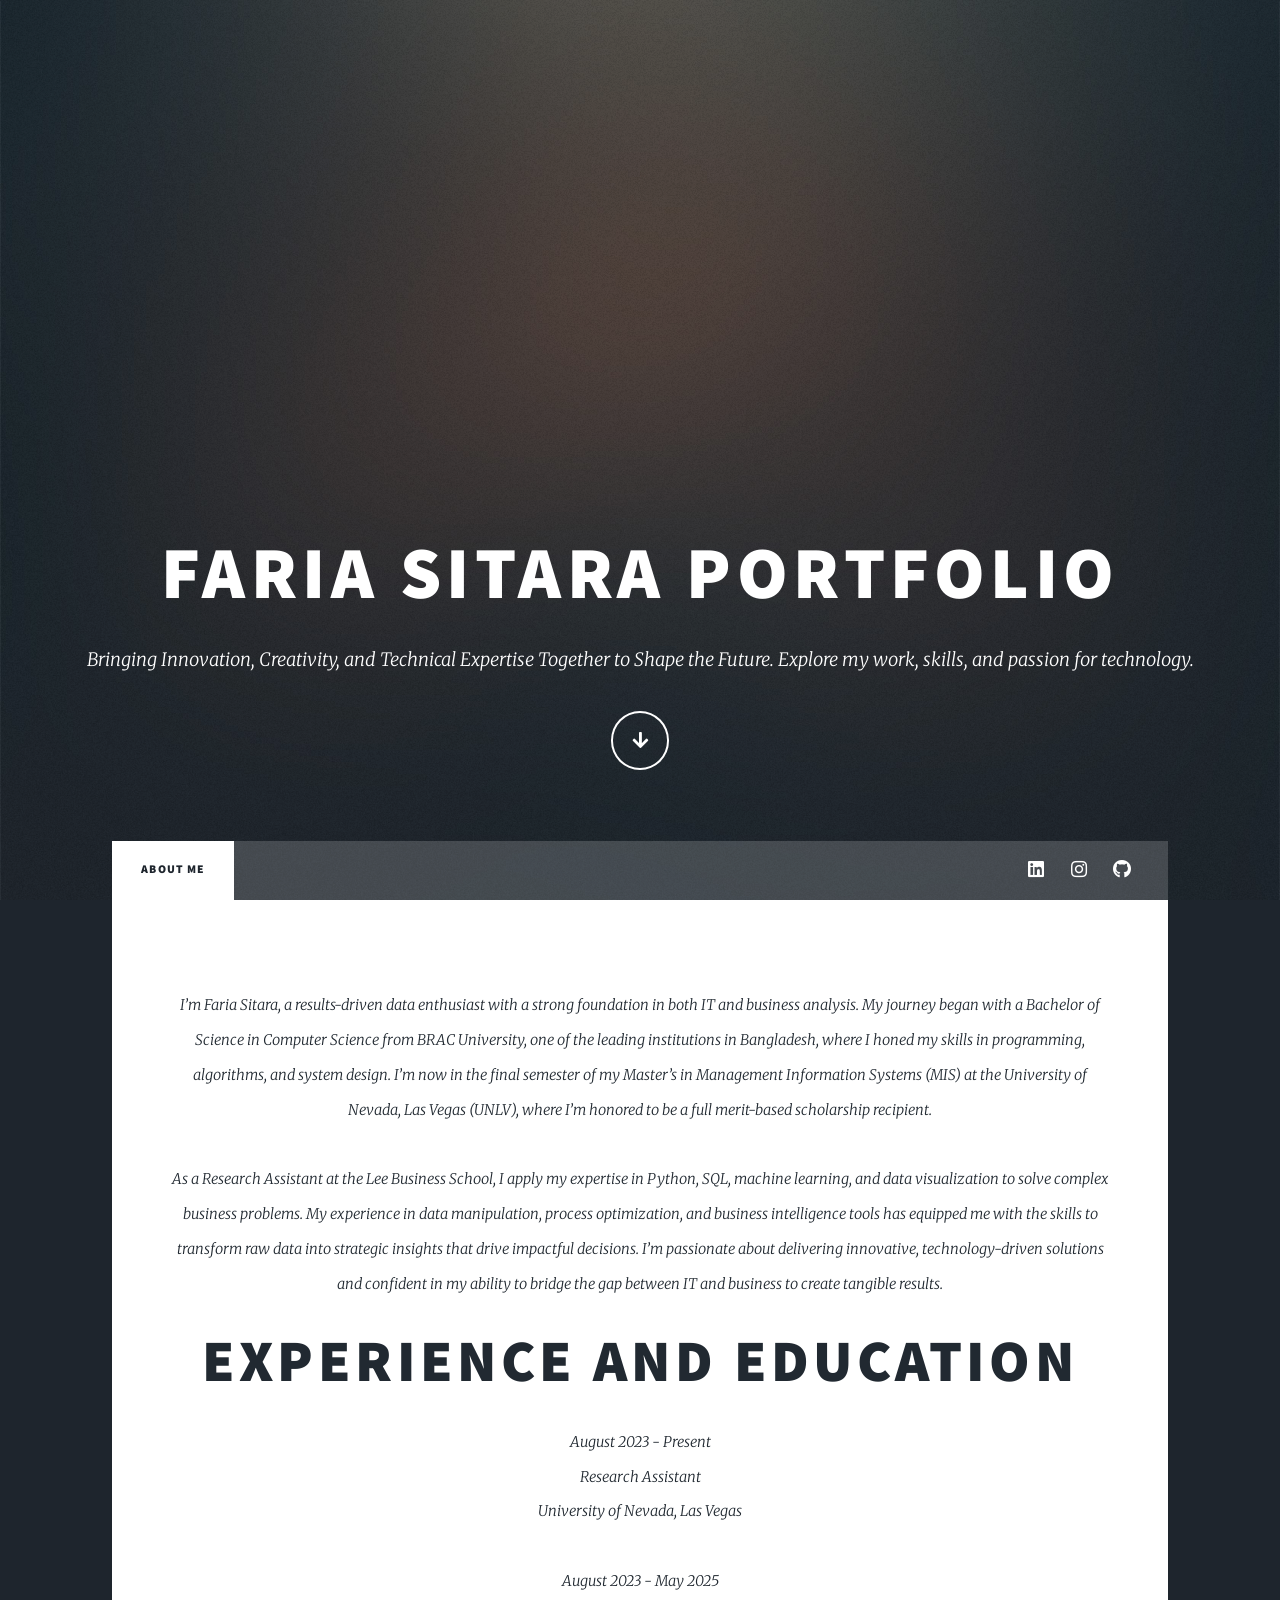
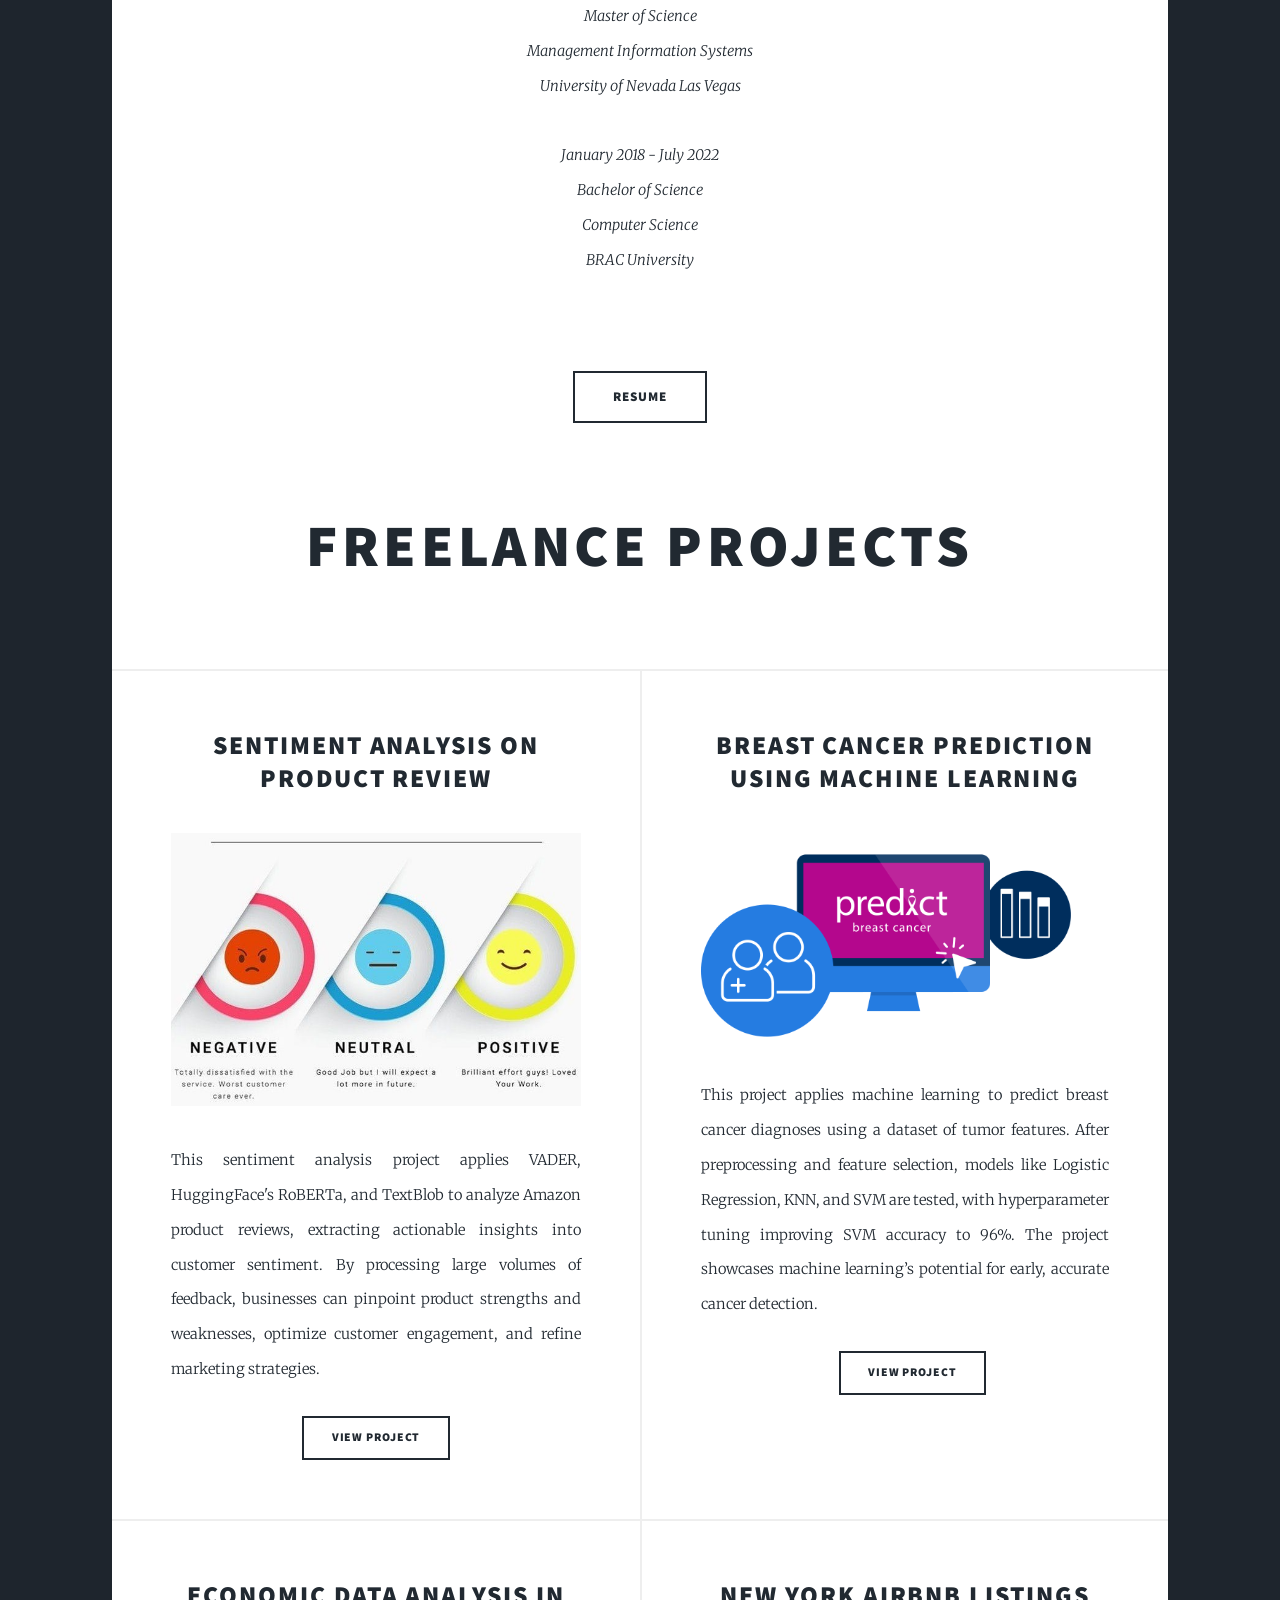
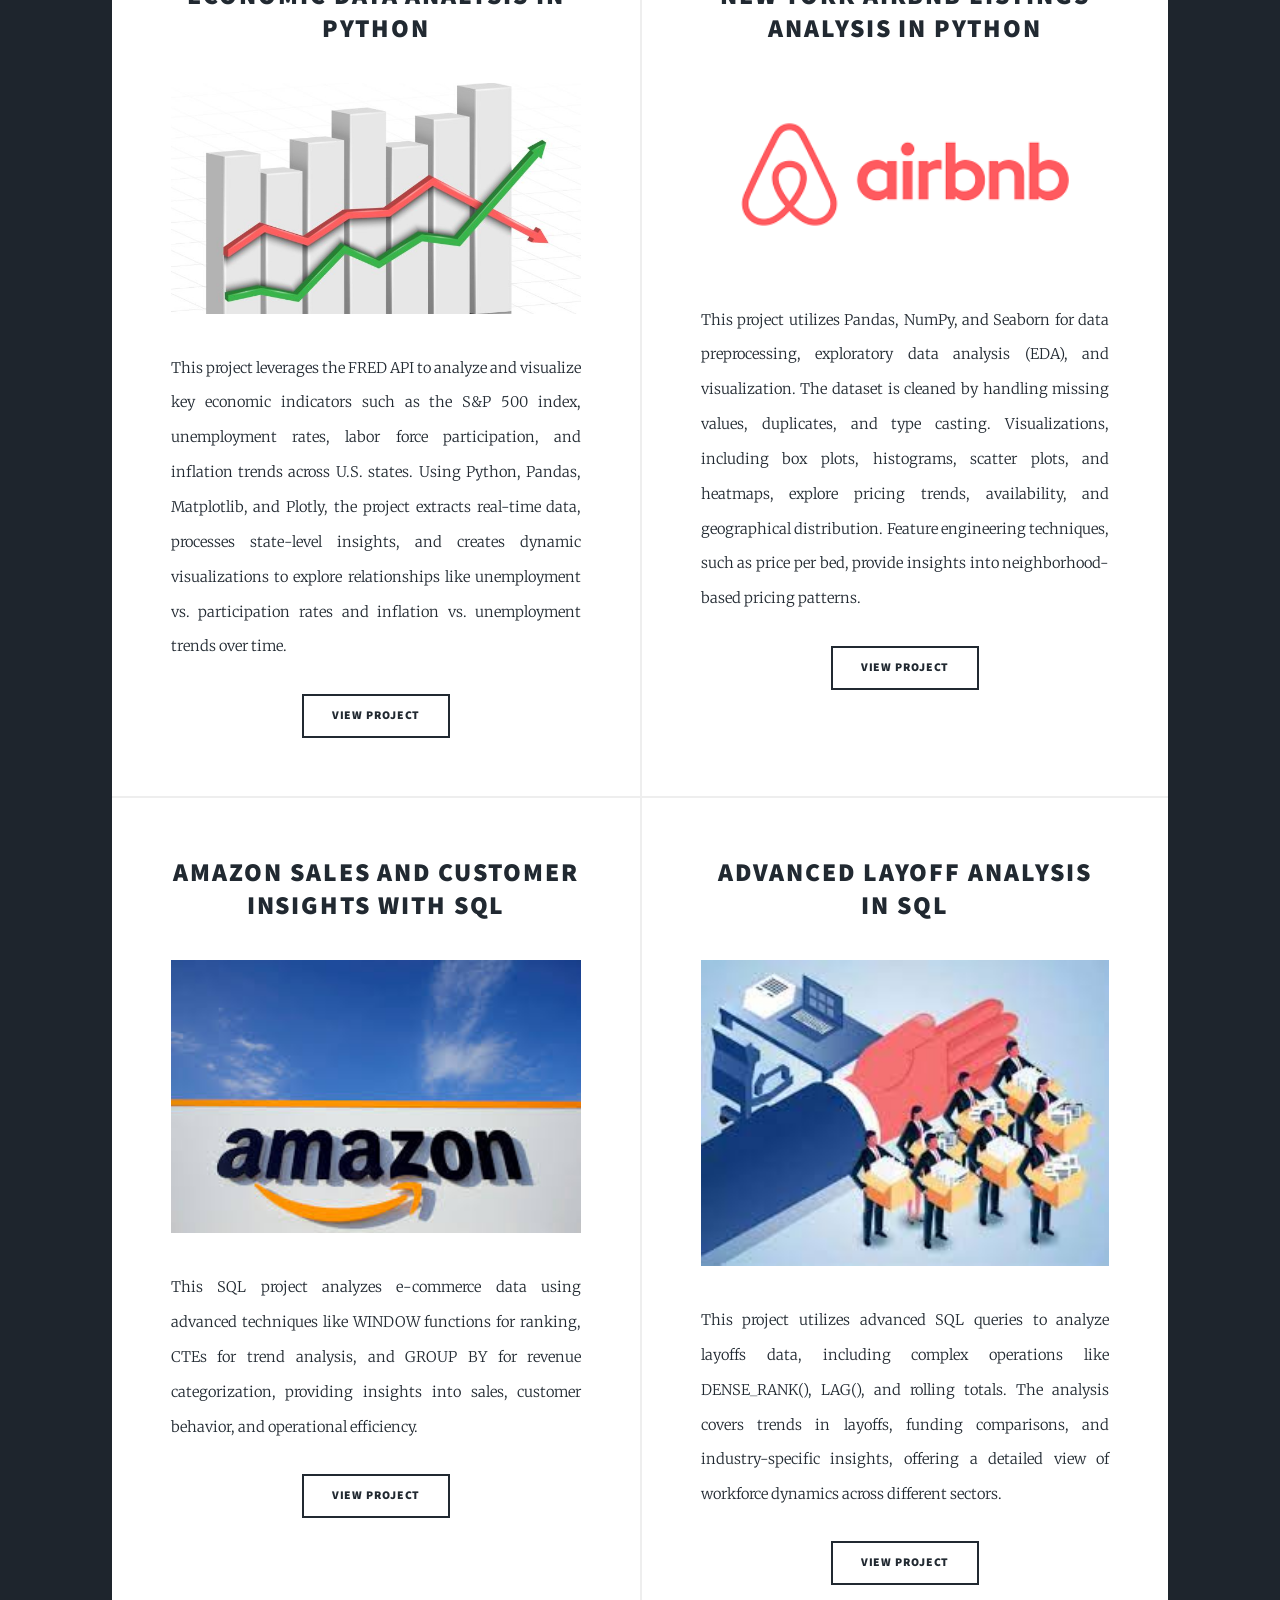
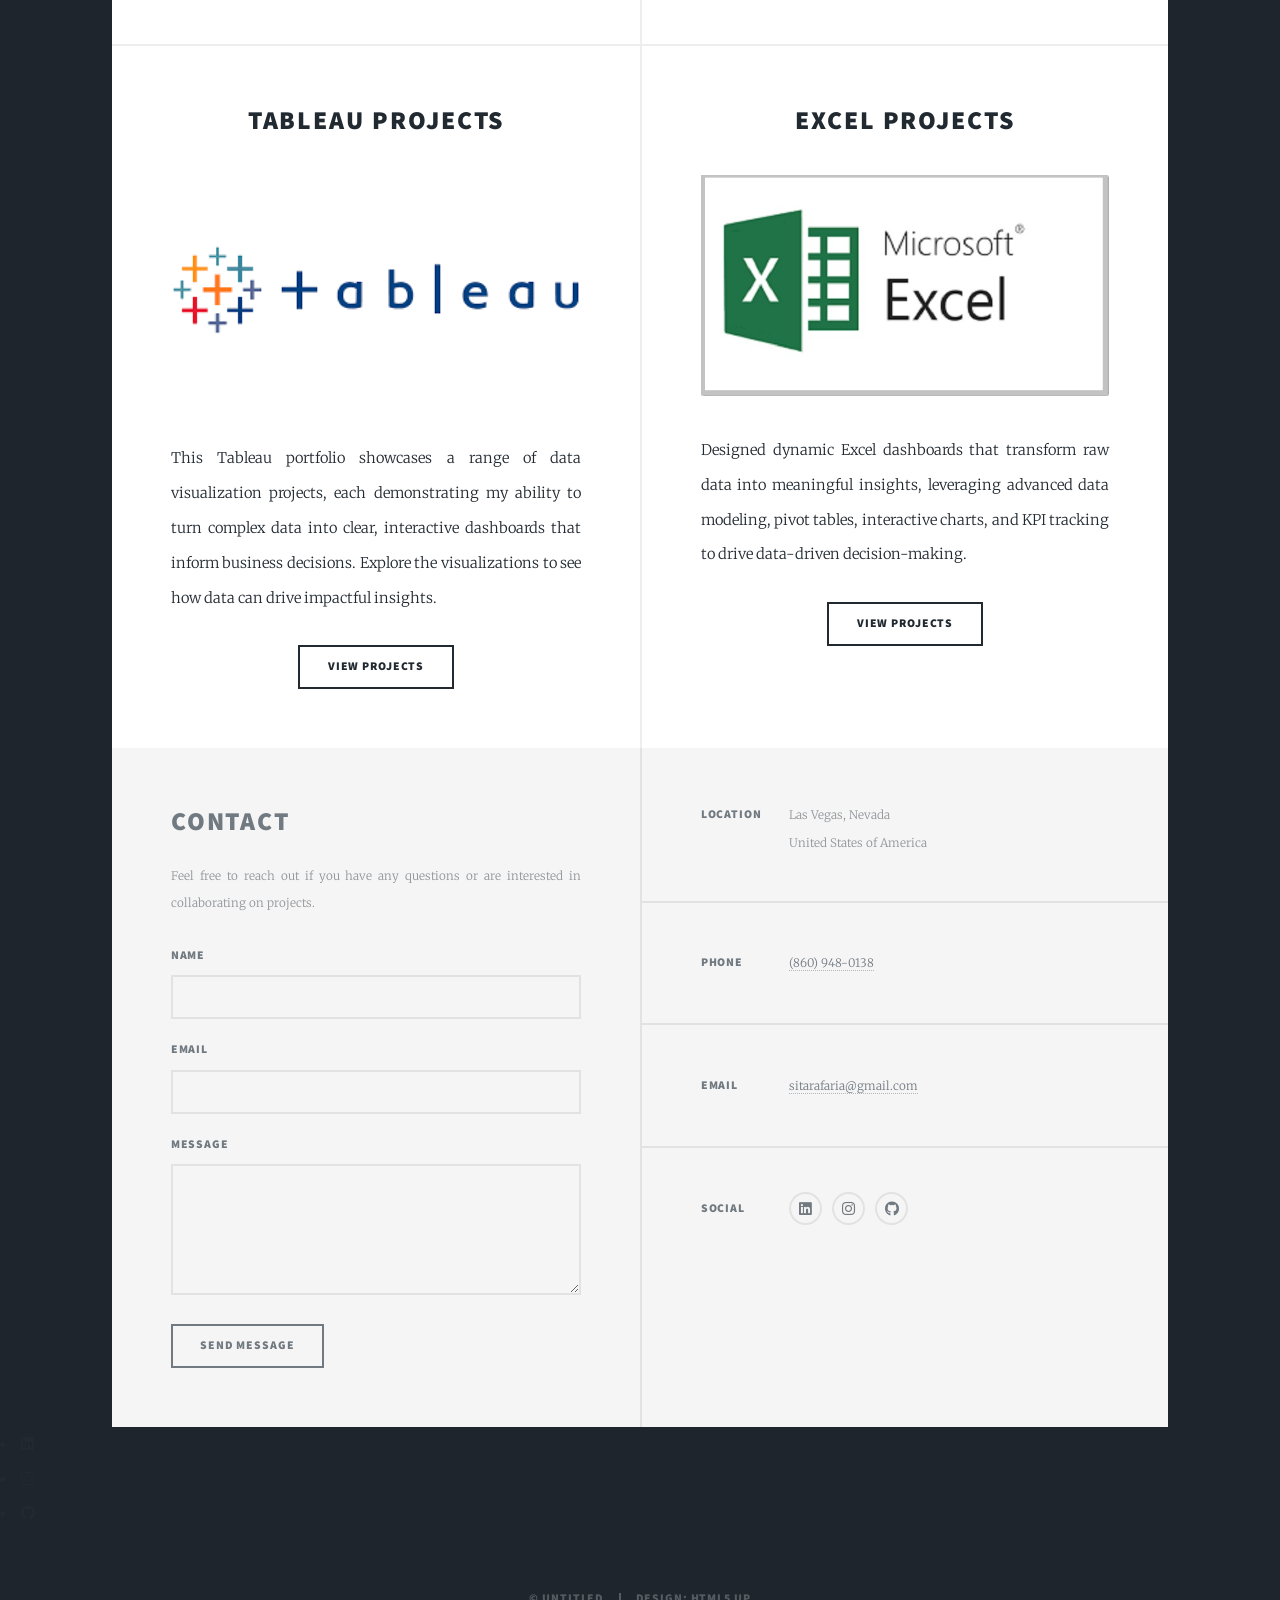
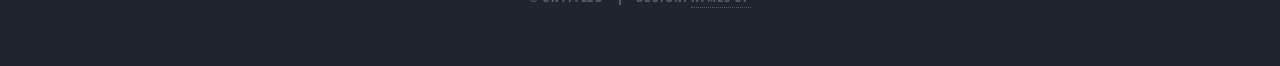
<file: index.html>
<!DOCTYPE HTML>
<!--
	Massively by HTML5 UP
	html5up.net | @ajlkn
	Free for personal and commercial use under the CCA 3.0 license (html5up.net/license)
-->
<html>
	<head>
		<title>Faria Sitara</title>
		<meta charset="utf-8" />
		<meta name="viewport" content="width=device-width, initial-scale=1, user-scalable=no" />
		<link rel="stylesheet" href="assets/css/main.css" />
		<noscript><link rel="stylesheet" href="assets/css/noscript.css" /></noscript>
	</head>
	<body class="is-preload">

		<!-- Wrapper -->
			<div id="wrapper" class="fade-in">

				<!-- Intro -->
					<div id="intro">
						<h1>Faria Sitara Portfolio<br />
						</h1>
						<p>Bringing Innovation, Creativity, and Technical Expertise Together to Shape the Future. Explore my work, skills, and passion for technology.</p>
						<ul class="actions">
							<li><a href="#header" class="button icon solid solo fa-arrow-down scrolly">Continue</a></li>
						</ul>
					</div>

				

				<!-- Nav -->
					<nav id="nav">
						<ul class="links">
							<li class="active"><a href="index.html">About Me</a></li>
							
						</ul>
						<ul class="icons">
							<li><a href="https://www.linkedin.com/in/faria-sitara" class="icon brands alt fa-linkedin"><span class="label">LinkedIn</span></a></li>
                        	<li><a href="https://www.instagram.com/faria.kutum?igsh=ODdxb3ZqZWdma3g4&utm_source=qr" class="icon brands alt fa-instagram"><span class="label">Instagram</span></a></li>
                        	<li><a href="https://github.com/faria-sitara?tab=repositories" class="icon brands alt fa-github"><span class="label">GitHub</span></a></li>
						</ul>
					</nav>

				<!-- Main -->
					<div id="main">

						<!-- Featured Post -->
							<article class="post featured">
								<header class="major">
									
									<p>I’m Faria Sitara, a results-driven data enthusiast with a strong foundation in both IT and business analysis. My journey began with a Bachelor of Science in Computer Science from BRAC University, one of the leading institutions in Bangladesh, where I honed my skills in programming, algorithms, and system design. I’m now in the final semester of my Master’s in Management Information Systems (MIS) at the University of Nevada, Las Vegas (UNLV), where I’m honored to be a full merit-based scholarship recipient.<br /><br /> As a Research Assistant at the Lee Business School, I apply my expertise in Python, SQL, machine learning, and data visualization to solve complex business problems. My experience in data manipulation, process optimization, and business intelligence tools has equipped me with the skills to transform raw data into strategic insights that drive impactful decisions. I’m passionate about delivering innovative, technology-driven solutions and confident in my ability to bridge the gap between IT and business to create tangible results.</p>
									<h2>Experience and Education
									</h2>
									<p>August 2023 - Present <br>
									Research Assistant <br>
									University of Nevada, Las Vegas <br> <br>
									August 2023 - May 2025 <br> 
									Master of Science <br>
									Management Information Systems <br>
									University of Nevada Las Vegas <br> <br>
									January 2018 - July 2022 <br> 
									Bachelor of Science <br>
									Computer Science <br>
									BRAC University <br> <br> </p>
								</header>
								
								<ul class="actions special">
									<li><a href="https://drive.google.com/file/d/1L1pHEs3hI8BHx4g3Xkku5c8ZPtakm37_/preview" class="button large" target="_blank">Resume</a></li>
								</ul>
								<h1><br> Freelance Projects
								</h1>
							</article>

						<!-- Posts -->
							<section class="posts">
								<article>
									<header>
										<h2><a href="https://github.com/faria-sitara/Sentiment-Analysis/tree/main">Sentiment Analysis on Product Review<br /></a></h2>
									</header>
									<a href="https://github.com/faria-sitara/Sentiment-Analysis/tree/main" class="image fit"><img src="images/senti.jpg" alt="" /></a>
									<p>This sentiment analysis project applies VADER, HuggingFace's RoBERTa, and TextBlob to analyze Amazon product reviews, extracting actionable insights into customer sentiment. By processing large volumes of feedback, businesses can pinpoint product strengths and weaknesses, optimize customer engagement, and refine marketing strategies.</p>
									<ul class="actions special">
										<li><a href="https://github.com/faria-sitara/Sentiment-Analysis/tree/main" class="button">View Project</a></li>
									</ul>
								</article>
								<article>
									<header>
										<h2><a href="https://github.com/faria-sitara/Breast-Cancer-Prediction">Breast Cancer Prediction using Machine Learning<br /></a></h2>
									</header>
									<a href="https://github.com/faria-sitara/Breast-Cancer-Prediction" class="image fit"><img src="images/bre.png" alt="" /></a>
									<p>This project applies machine learning to predict breast cancer diagnoses using a dataset of tumor features. After preprocessing and feature selection, models like Logistic Regression, KNN, and SVM are tested, with hyperparameter tuning improving SVM accuracy to 96%. The project showcases machine learning’s potential for early, accurate cancer detection.<br /></p>
									<ul class="actions special">
										<br/><li><a href="https://github.com/faria-sitara/Breast-Cancer-Prediction" class="button">View Project</a></li>
									</ul>
								</article>
								<article>
									<header>
										
										<h2><a href="https://github.com/faria-sitara/Economic-Analysis/blob/main/Economic%20Analysis%20(1).ipynb">Economic Data Analysis In Python<br/></a></h2>
									</header>
									<a href="https://github.com/faria-sitara/Economic-Analysis/blob/main/Economic%20Analysis%20(1).ipynb" class="image fit"><img src="images/economic.jpg" alt="" /></a>
                            <p>This project leverages the FRED API to analyze and visualize key economic indicators such as the S&P 500 index, unemployment rates, labor force participation, and inflation trends across U.S. states. Using Python, Pandas, Matplotlib, and Plotly, the project extracts real-time data, processes state-level insights, and creates dynamic visualizations to explore relationships like unemployment vs. participation rates and inflation vs. unemployment trends over time.</p>
                            <ul class="actions special">
                                <li><a href="https://github.com/faria-sitara/Economic-Analysis/blob/main/Economic%20Analysis%20(1).ipynb" class="button">View Project</a></li>
                            </ul>
								</article>
								<article>
									<header>
									
										<h2><a href="https://github.com/faria-sitara/faria-sitara-Airbnb-EDA-and-Data-Visualization-Project/blob/main/airbnb.ipynb">New York Airbnb Listings Analysis In Python<br /></a></h2>
										</header>
										<a href="https://github.com/faria-sitara/faria-sitara-Airbnb-EDA-and-Data-Visualization-Project/blob/main/airbnb.ipynb" class="image fit"><img src="images/Airbnb.png" alt="" /></a>
										<p>This project utilizes Pandas, NumPy, and Seaborn for data preprocessing, exploratory data analysis (EDA), and visualization. The dataset is cleaned by handling missing values, duplicates, and type casting. Visualizations, including box plots, histograms, scatter plots, and heatmaps, explore pricing trends, availability, and geographical distribution. Feature engineering techniques, such as price per bed, provide insights into neighborhood-based pricing patterns.</p>
										<ul class="actions special">
											<li><a href="https://github.com/faria-sitara/faria-sitara-Airbnb-EDA-and-Data-Visualization-Project/blob/main/airbnb.ipynb" class="button">View Project</a></li>
										</ul>
								</article>
								<article>
									<header>
										<h2><a href="https://github.com/faria-sitara/Amazon-SQL-Project/blob/main/Amazon%20SQL%20Project.sql">Amazon Sales and Customer Insights with SQL<br /></a></h2>
                           			 </header>
                            		<a href="https://github.com/faria-sitara/Amazon-SQL-Project/blob/main/Amazon%20SQL%20Project.sql" class="image fit"><img src="images/amazon.jpg" alt="" /></a>
                            		<p>This SQL project analyzes e-commerce data using advanced techniques like WINDOW functions for ranking, CTEs for trend analysis, and GROUP BY for revenue categorization, providing insights into sales, customer behavior, and operational efficiency.</p>
                            		<ul class="actions special">
                                		<li><a href="https://github.com/faria-sitara/Amazon-SQL-Project/blob/main/Amazon%20SQL%20Project.sql" class="button">View Project</a></li>
                            		</ul>
								</article>
								<article>
									<header>
										<h2><a href="https://github.com/faria-sitara/World-Layoffs-Project">Advanced Layoff Analysis In SQL<br /></a></h2>
                            </header>
                            <a href="https://github.com/faria-sitara/World-Layoffs-Project" class="image fit"><img src="images/layoff.jpg" alt="" /></a>
                            <p>This project utilizes advanced SQL queries to analyze layoffs data, including complex operations like DENSE_RANK(), LAG(), and rolling totals. The analysis covers trends in layoffs, funding comparisons, and industry-specific insights, offering a detailed view of workforce dynamics across different sectors.</p>
                            <ul class="actions special">
                                <li><a href="https://github.com/faria-sitara/World-Layoffs-Project" class="button">View Project</a></li>
                            </ul>
								</article>
								<article>
									<header>
										<h2><a href="https://public.tableau.com/app/profile/faria.sitara/vizzes">Tableau Projects<br /></a></h2>
									</header>
									<a href="https://public.tableau.com/app/profile/faria.sitara/vizzes" class="image fit"><img src="images/air.png" alt="" /></a>
									<p>This Tableau portfolio showcases a range of data visualization projects, each demonstrating my ability to turn complex data into clear, interactive dashboards that inform business decisions. Explore the visualizations to see how data can drive impactful insights.</p>
									<ul class="actions special">
										<li><a href="https://public.tableau.com/app/profile/faria.sitara/vizzes" class="button">View Projects</a></li>
									</ul>
								</article>
								<article>
									<header>
										<h2><a href="https://github.com/faria-sitara/Excel-Dashboards">Excel Projects<br /></a></h2>
									</header>
									<a href="https://github.com/faria-sitara/Excel-Dashboards" class="image fit"><img src="images/excel.jpg" alt="" /></a>
									<p>Designed dynamic Excel dashboards that transform raw data into meaningful insights, leveraging advanced data modeling, pivot tables, interactive charts, and KPI tracking to drive data-driven decision-making.</p>
									<ul class="actions special">
										<li><a href="https://github.com/faria-sitara/Excel-Dashboards" class="button">View Projects</a></li>
									</ul>
								</article>
								
							</section>

					</div>

				<!-- Footer -->
					<footer id="footer">
						<section>
							<h2>Contact</h2>
                        	<p>Feel free to reach out if you have any questions or are interested in collaborating on projects.</p>
							<form method="post" action="process_form.php">
								<div class="fields">
									<div class="field">
										<label for="name">Name</label>
										<input type="text" name="name" id="name" />
									</div>
									<div class="field">
										<label for="email">Email</label>
										<input type="text" name="email" id="email" />
									</div>
									<div class="field">
										<label for="message">Message</label>
										<textarea name="message" id="message" rows="3"></textarea>
									</div>
								</div>
								<ul class="actions">
									<li><input type="submit" value="Send Message" /></li>
								</ul>
							</form>
						</section>
						<section class="split contact">
							<section class="alt">
								<h3>Location</h3>
								<p>Las Vegas, Nevada<br />
								United States of America</p>
							</section>
							<section>
								<h3>Phone</h3>
								<p><a href="#">(860) 948-0138</a></p>
							</section>
							<section>
								<h3>Email</h3>
								<p><a href="#">sitarafaria@gmail.com</a></p>
							</section>
							<section>
								<h3>Social</h3>
								<ul class="icons alt">
									<li><a href="https://www.linkedin.com/in/faria-sitara" class="icon brands alt fa-linkedin"><span class="label">LinkedIn</span></a></li>
                            		<li><a href="https://www.instagram.com/faria.kutum?igsh=ODdxb3ZqZWdma3g4&utm_source=qr" class="icon brands alt fa-instagram"><span class="label">Instagram</span></a></li>
                            		<li><a href="https://github.com/faria-sitara?tab=repositories" class="icon brands alt fa-github"><span class="label">GitHub</span></a></li>
                        		</ul>
							</section>
						</section>
					</footer>
					<li><a href="https://www.linkedin.com/in/faria-sitara" class="icon brands alt fa-linkedin"><span class="label">LinkedIn</span></a></li>
					<li><a href="https://www.instagram.com/faria.kutum?igsh=ODdxb3ZqZWdma3g4&utm_source=qr" class="icon brands alt fa-instagram"><span class="label">Instagram</span></a></li>
					<li><a href="https://github.com/faria-sitara?tab=repositories" class="icon brands alt fa-github"><span class="label">GitHub</span></a></li>
				</ul>
				<!-- Copyright -->
					<div id="copyright">
						<ul><li>&copy; Untitled</li><li>Design: <a href="https://html5up.net">HTML5 UP</a></li></ul>
					</div>

			</div>

		<!-- Scripts -->
			<script src="assets/js/jquery.min.js"></script>
			<script src="assets/js/jquery.scrollex.min.js"></script>
			<script src="assets/js/jquery.scrolly.min.js"></script>
			<script src="assets/js/browser.min.js"></script>
			<script src="assets/js/breakpoints.min.js"></script>
			<script src="assets/js/util.js"></script>
			<script src="assets/js/main.js"></script>

	</body>
</html>
</file>
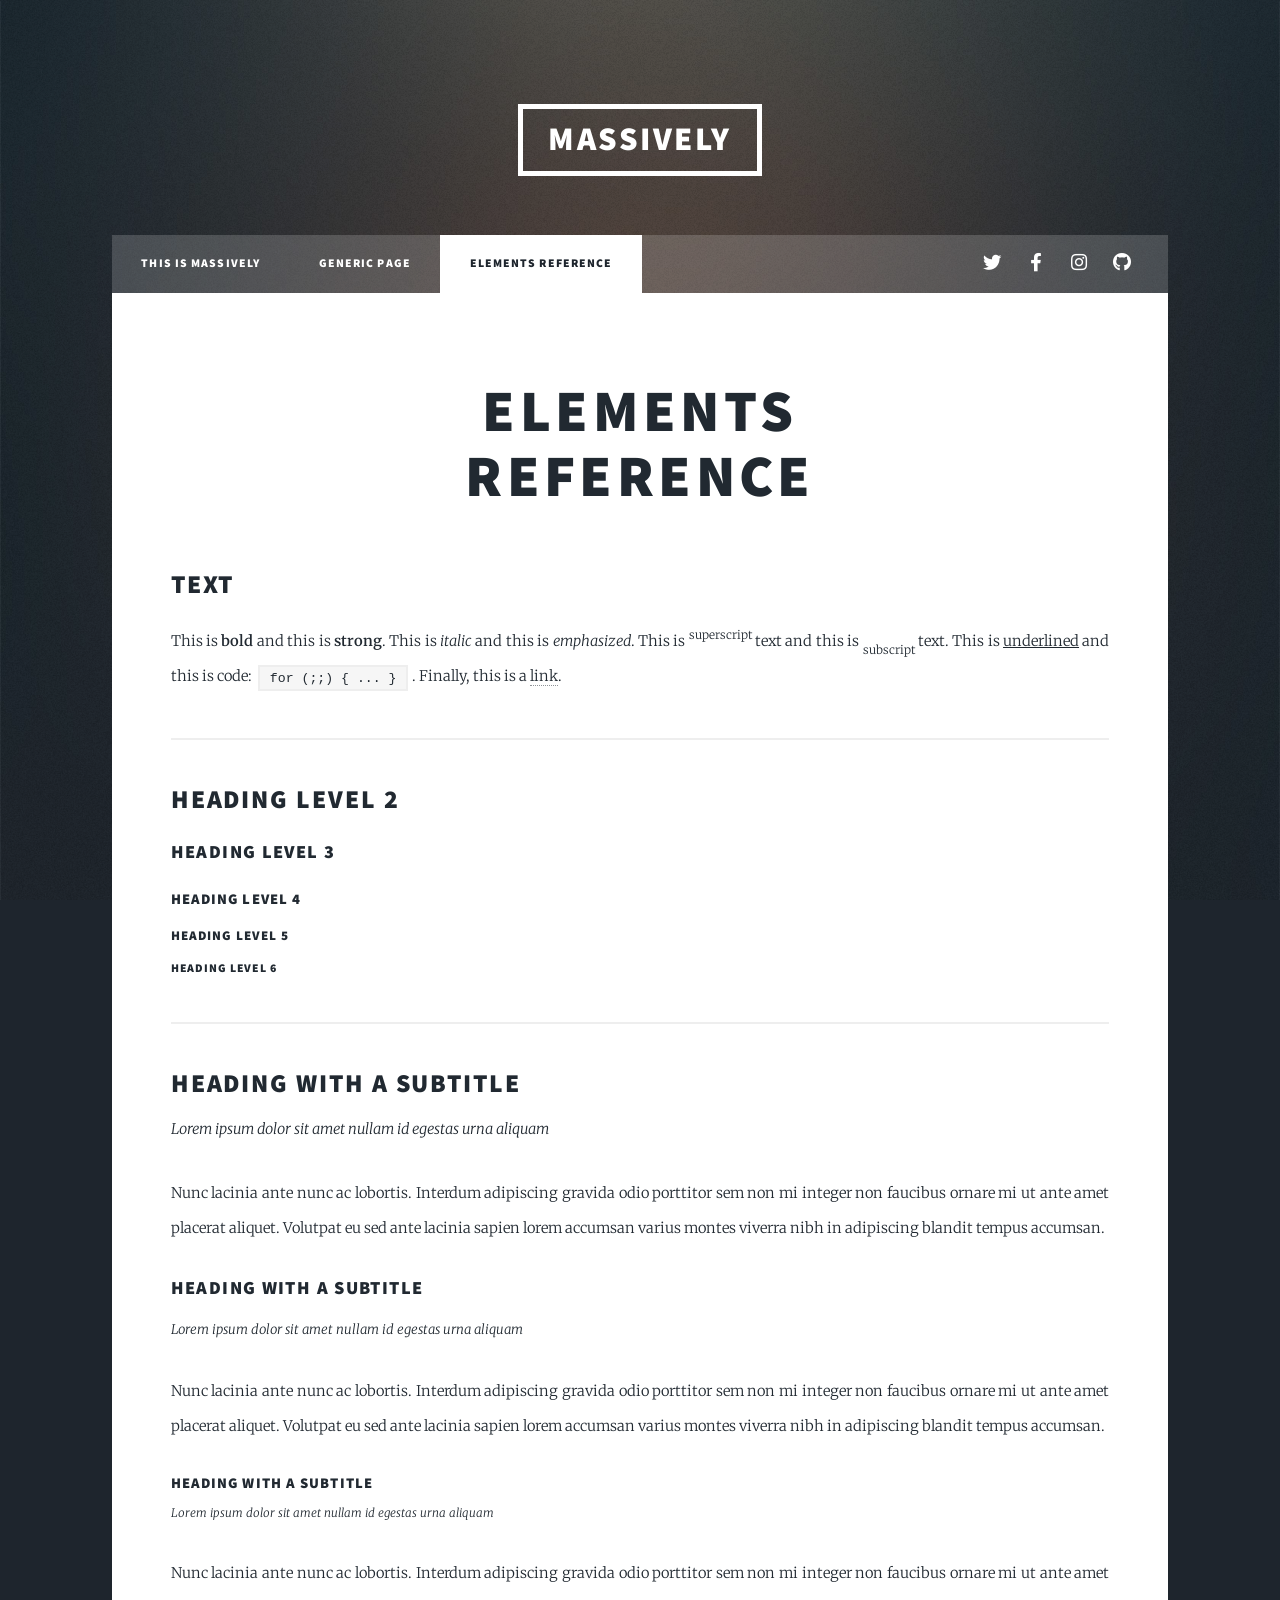
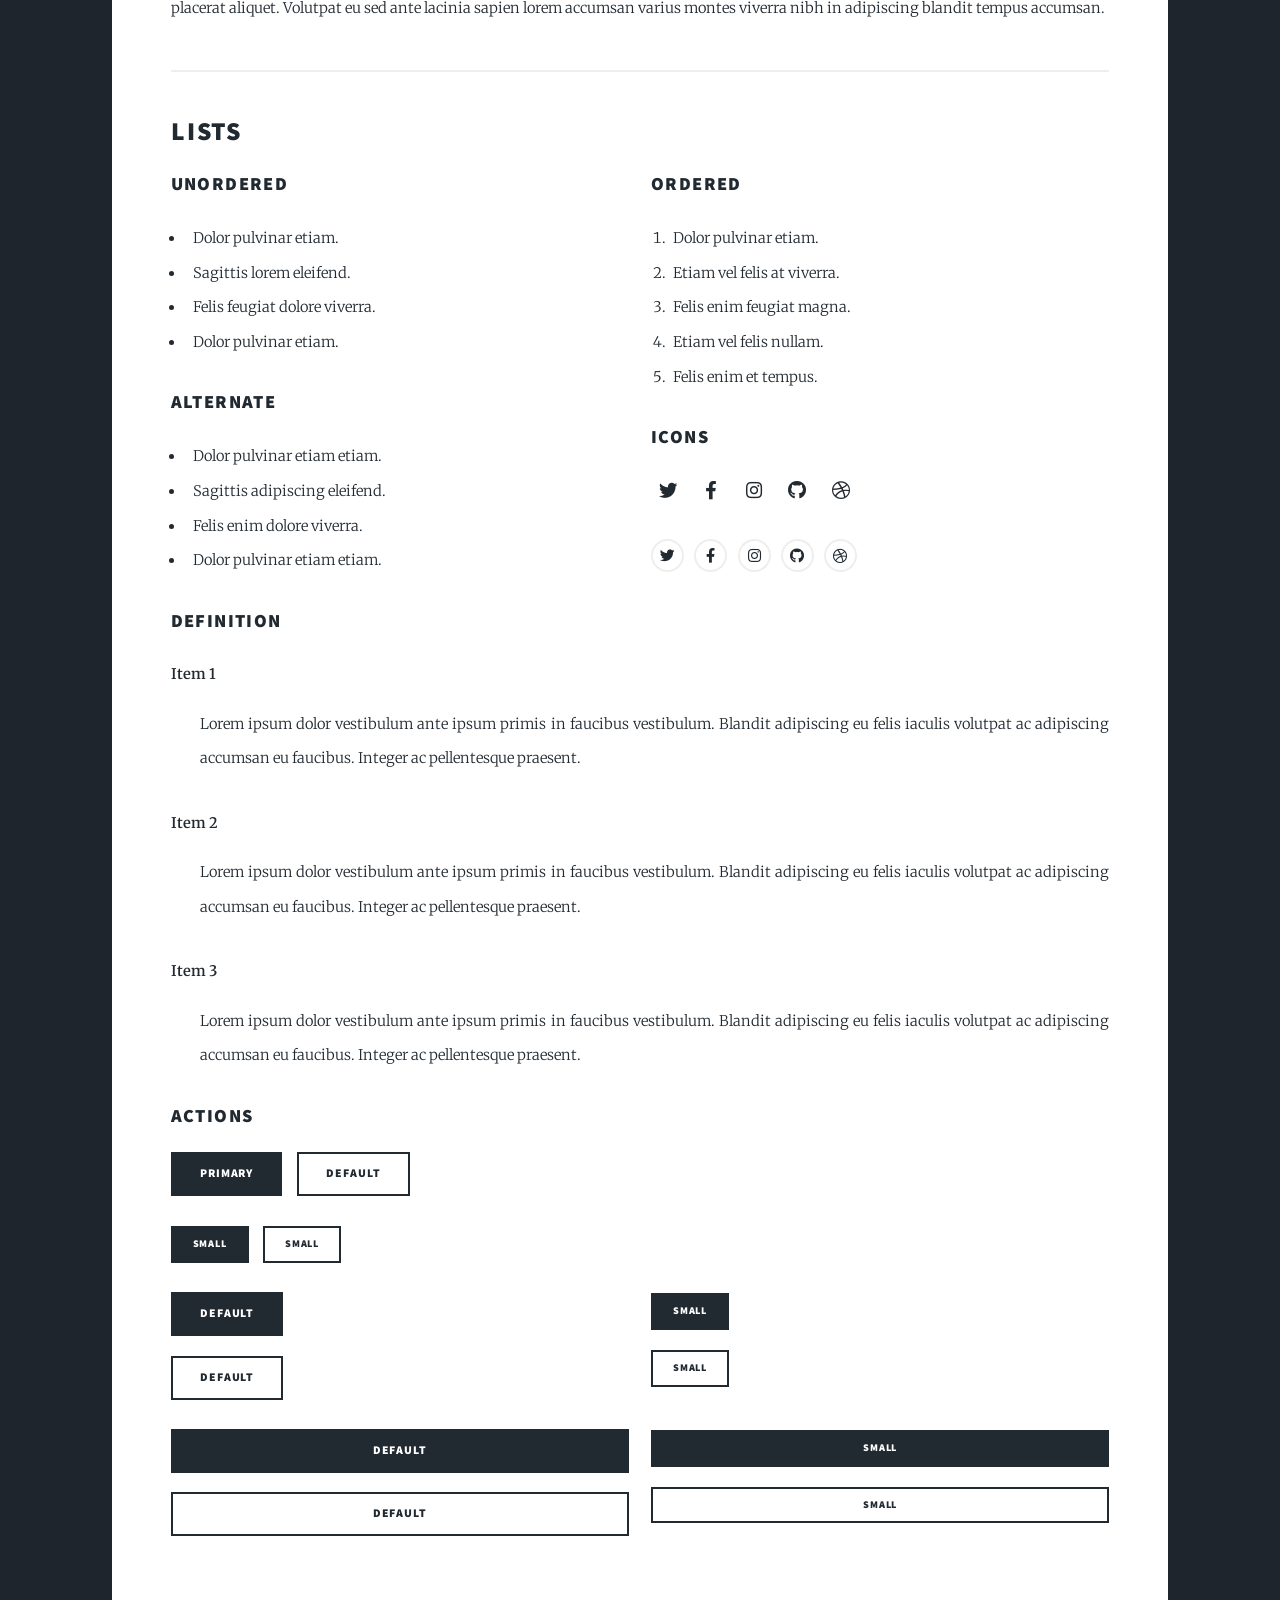
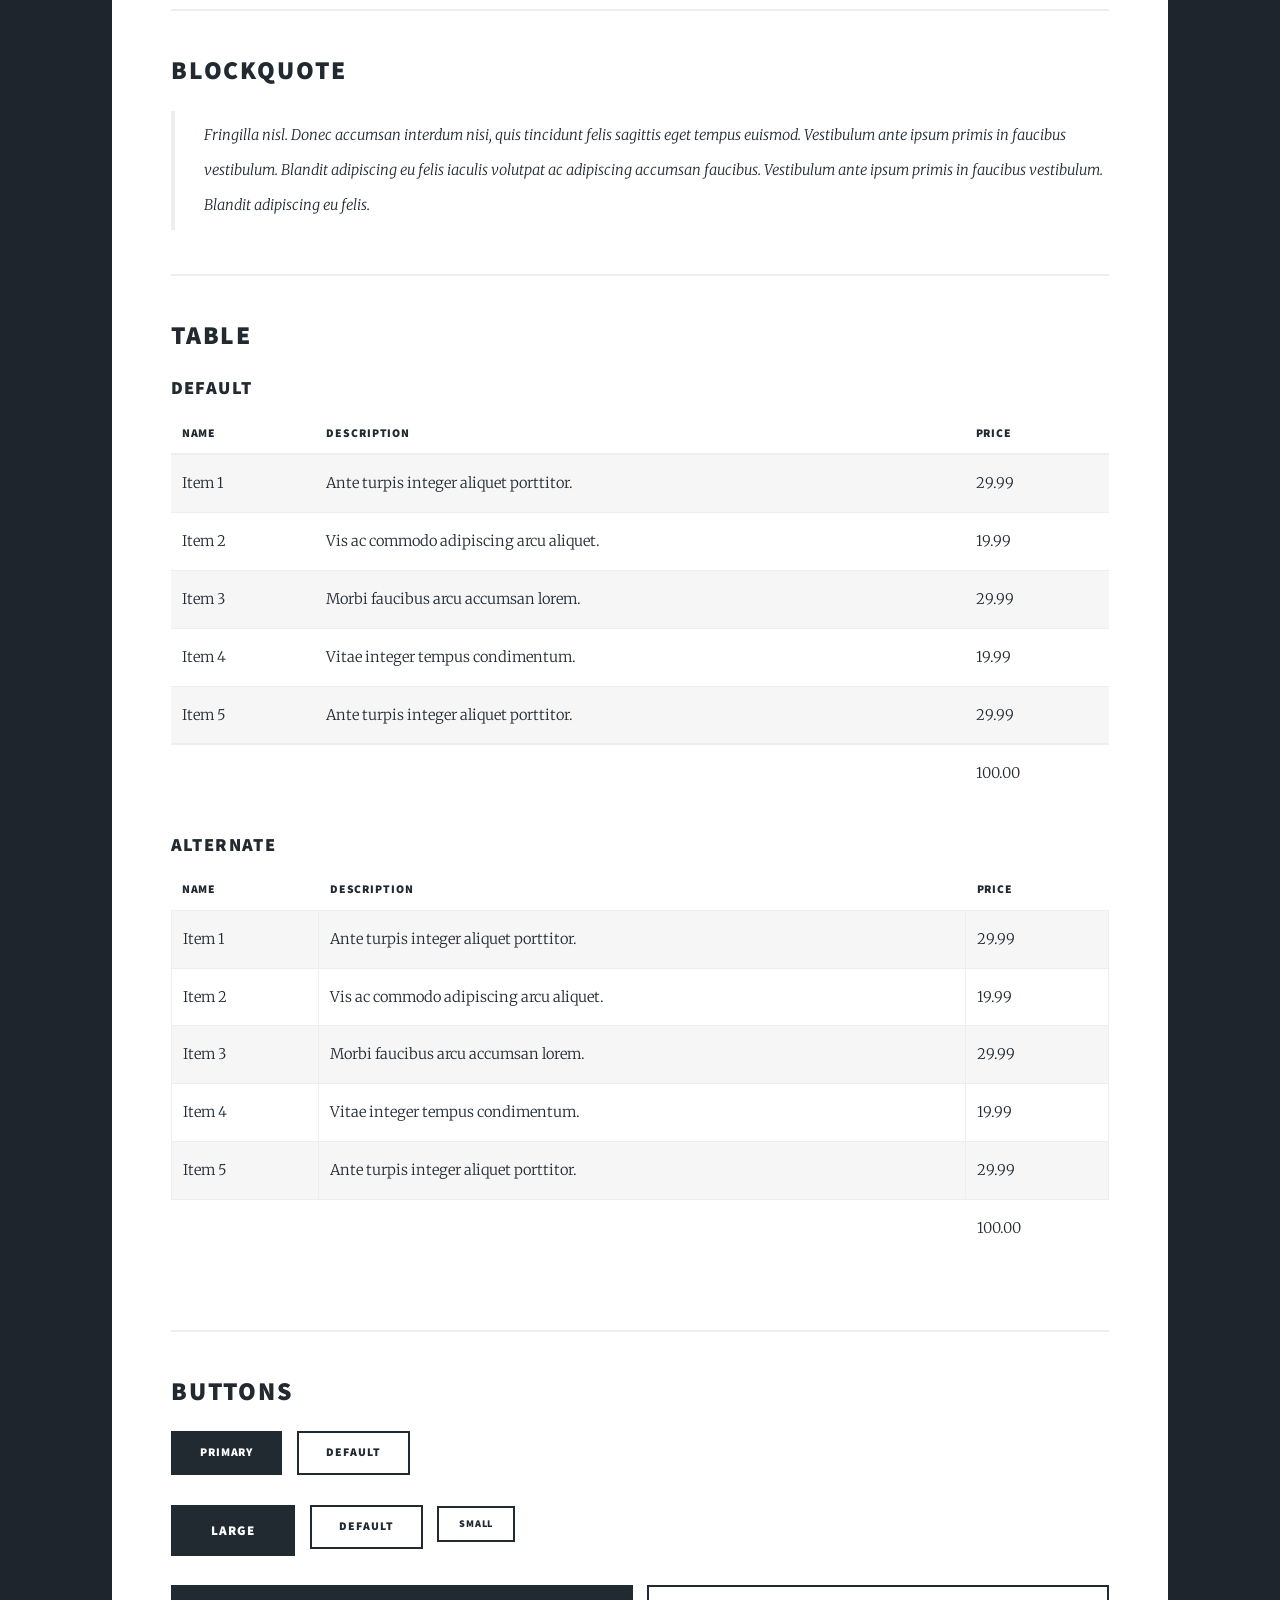
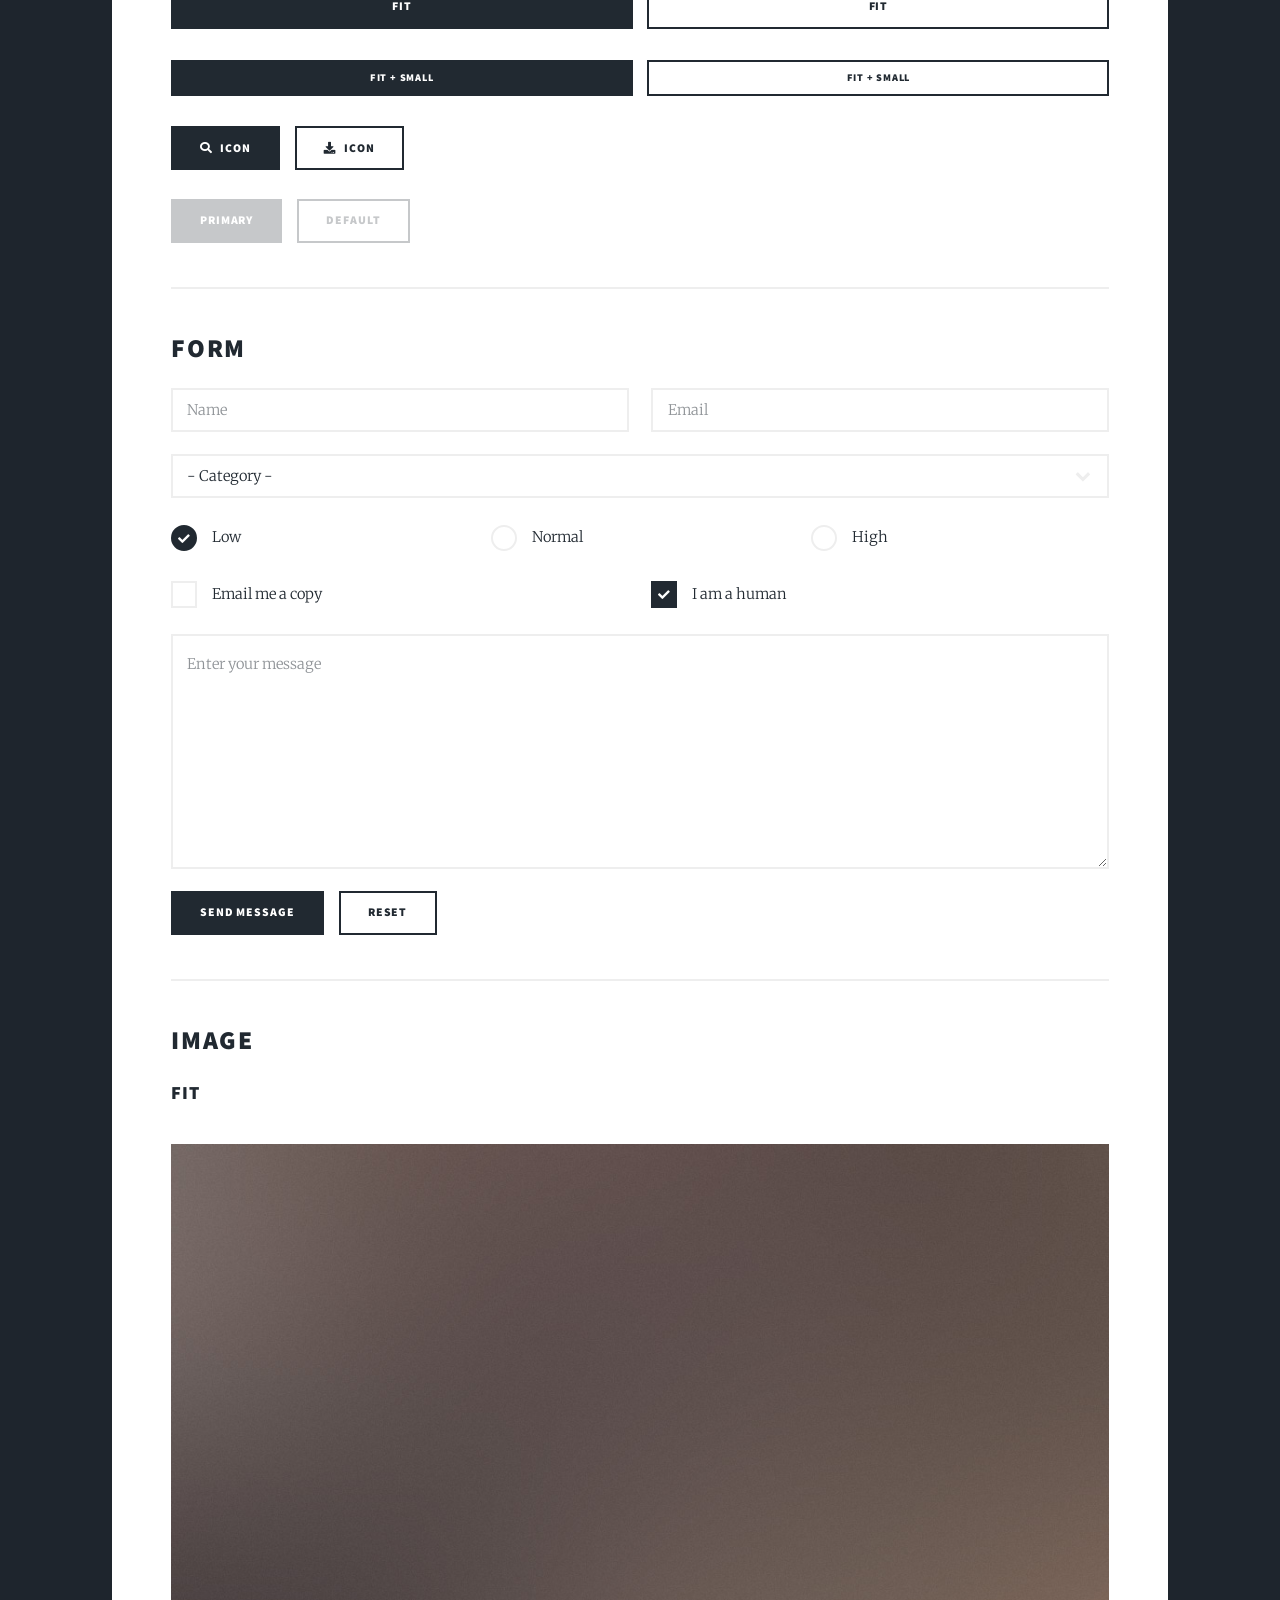
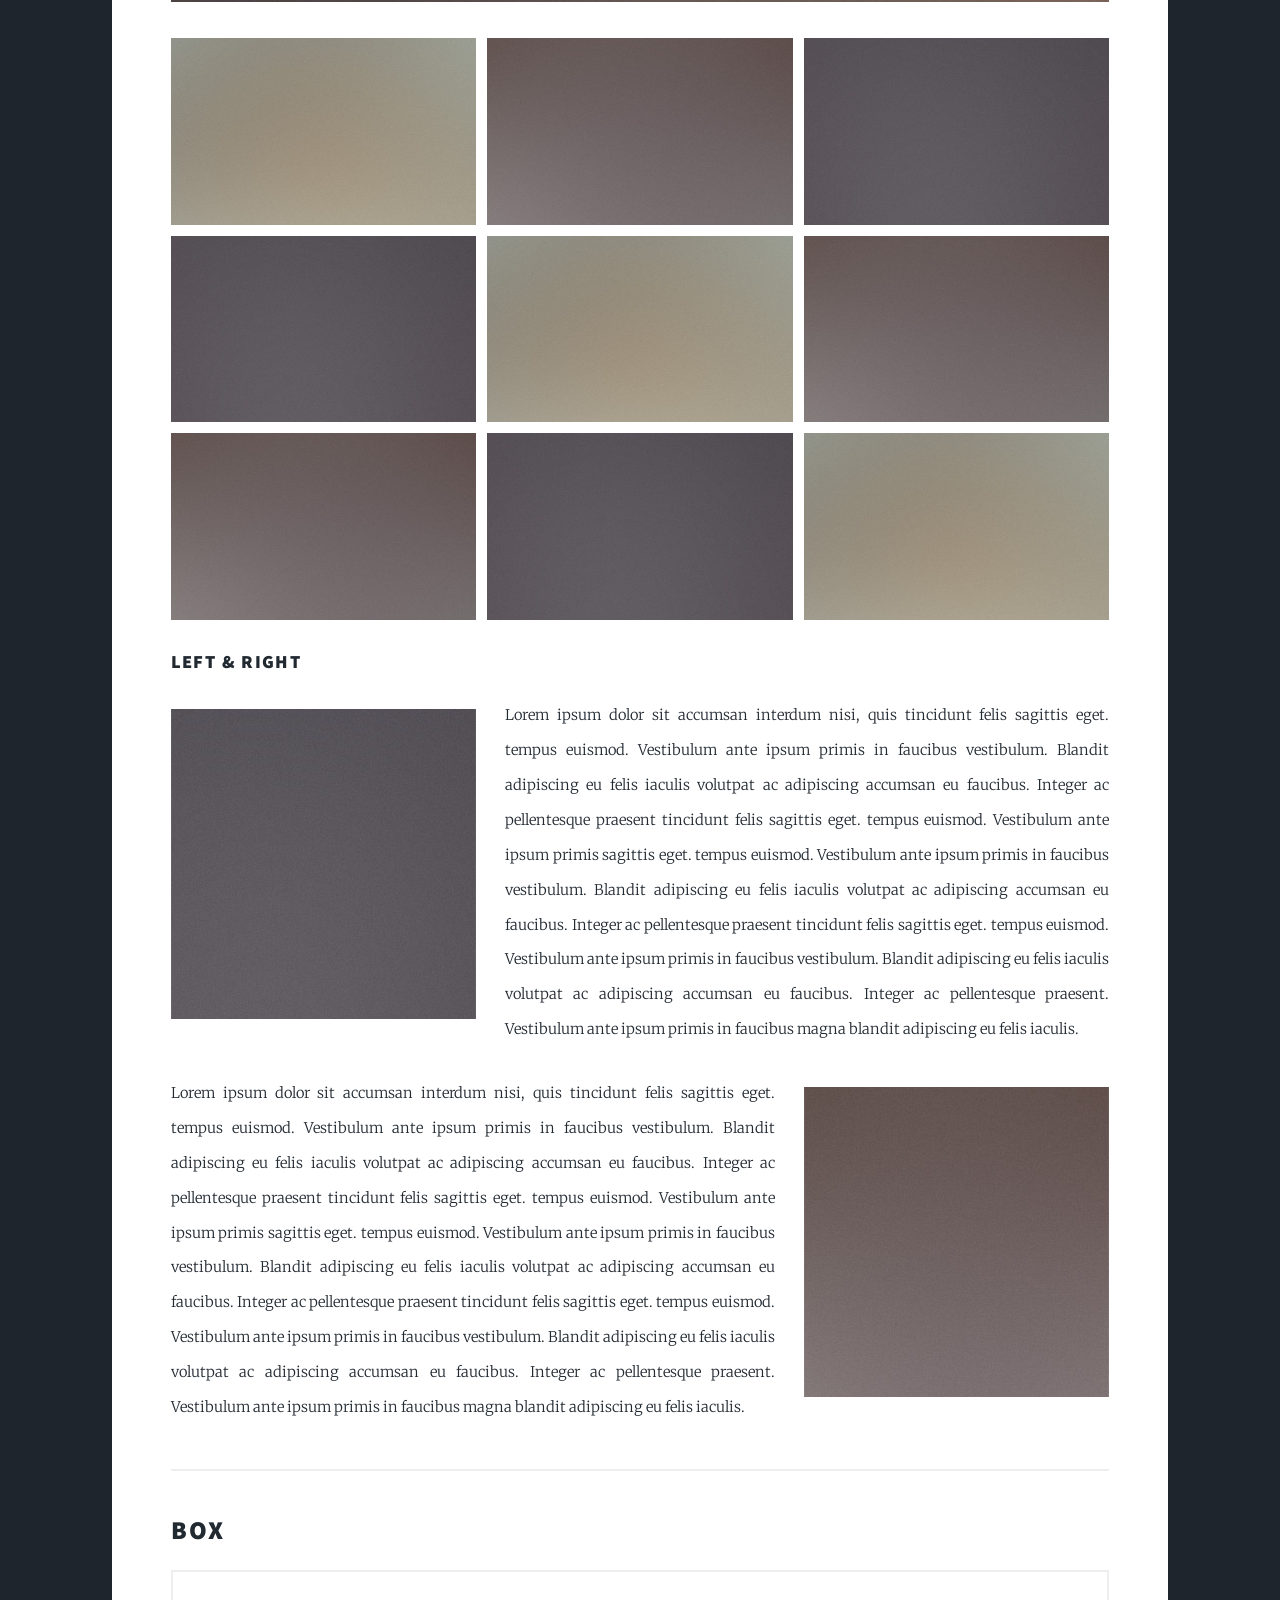
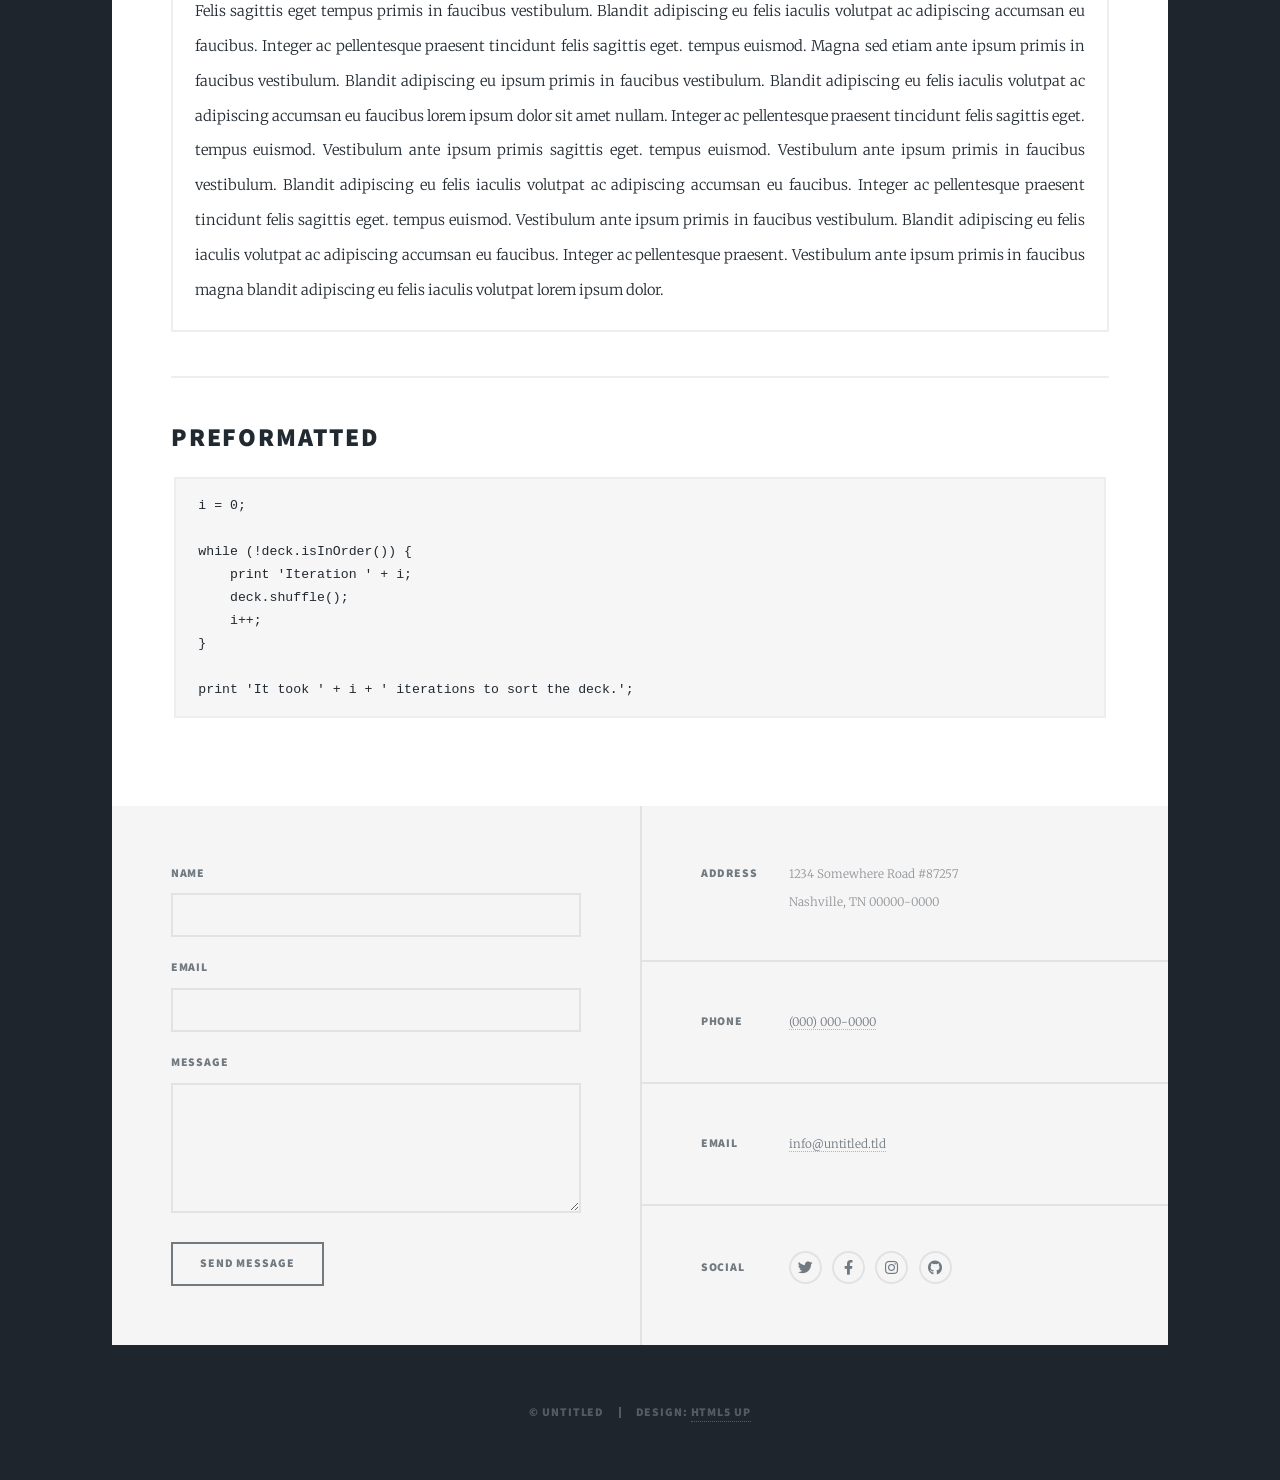
<file: elements.html>
<!DOCTYPE HTML>
<!--
	Massively by HTML5 UP
	html5up.net | @ajlkn
	Free for personal and commercial use under the CCA 3.0 license (html5up.net/license)
-->
<html>
	<head>
		<title>Elements Reference - Massively by HTML5 UP</title>
		<meta charset="utf-8" />
		<meta name="viewport" content="width=device-width, initial-scale=1, user-scalable=no" />
		<link rel="stylesheet" href="assets/css/main.css" />
		<noscript><link rel="stylesheet" href="assets/css/noscript.css" /></noscript>
	</head>
	<body class="is-preload">

		<!-- Wrapper -->
			<div id="wrapper">

				<!-- Header -->
					<header id="header">
						<a href="index.html" class="logo">Massively</a>
					</header>

				<!-- Nav -->
					<nav id="nav">
						<ul class="links">
							<li><a href="index.html">This is Massively</a></li>
							<li><a href="generic.html">Generic Page</a></li>
							<li class="active"><a href="elements.html">Elements Reference</a></li>
						</ul>
						<ul class="icons">
							<li><a href="#" class="icon brands fa-twitter"><span class="label">Twitter</span></a></li>
							<li><a href="#" class="icon brands fa-facebook-f"><span class="label">Facebook</span></a></li>
							<li><a href="#" class="icon brands fa-instagram"><span class="label">Instagram</span></a></li>
							<li><a href="#" class="icon brands fa-github"><span class="label">GitHub</span></a></li>
						</ul>
					</nav>

				<!-- Main -->
					<div id="main">

						<!-- Post -->
							<section class="post">
								<header class="major">
									<h1>Elements<br />
									Reference</h1>
								</header>

								<!-- Text stuff -->
									<h2>Text</h2>
									<p>This is <b>bold</b> and this is <strong>strong</strong>. This is <i>italic</i> and this is <em>emphasized</em>.
									This is <sup>superscript</sup> text and this is <sub>subscript</sub> text.
									This is <u>underlined</u> and this is code: <code>for (;;) { ... }</code>.
									Finally, this is a <a href="#">link</a>.</p>
									<hr />
									<h2>Heading Level 2</h2>
									<h3>Heading Level 3</h3>
									<h4>Heading Level 4</h4>
									<h5>Heading Level 5</h5>
									<h6>Heading Level 6</h6>
									<hr />
									<header>
										<h2>Heading with a Subtitle</h2>
										<p>Lorem ipsum dolor sit amet nullam id egestas urna aliquam</p>
									</header>
									<p>Nunc lacinia ante nunc ac lobortis. Interdum adipiscing gravida odio porttitor sem non mi integer non faucibus ornare mi ut ante amet placerat aliquet. Volutpat eu sed ante lacinia sapien lorem accumsan varius montes viverra nibh in adipiscing blandit tempus accumsan.</p>
									<header>
										<h3>Heading with a Subtitle</h3>
										<p>Lorem ipsum dolor sit amet nullam id egestas urna aliquam</p>
									</header>
									<p>Nunc lacinia ante nunc ac lobortis. Interdum adipiscing gravida odio porttitor sem non mi integer non faucibus ornare mi ut ante amet placerat aliquet. Volutpat eu sed ante lacinia sapien lorem accumsan varius montes viverra nibh in adipiscing blandit tempus accumsan.</p>
									<header>
										<h4>Heading with a Subtitle</h4>
										<p>Lorem ipsum dolor sit amet nullam id egestas urna aliquam</p>
									</header>
									<p>Nunc lacinia ante nunc ac lobortis. Interdum adipiscing gravida odio porttitor sem non mi integer non faucibus ornare mi ut ante amet placerat aliquet. Volutpat eu sed ante lacinia sapien lorem accumsan varius montes viverra nibh in adipiscing blandit tempus accumsan.</p>

									<hr />

								<!-- Lists -->
									<h2>Lists</h2>
									<div class="row">
										<div class="col-6 col-12-small">

											<h3>Unordered</h3>
											<ul>
												<li>Dolor pulvinar etiam.</li>
												<li>Sagittis lorem eleifend.</li>
												<li>Felis feugiat dolore viverra.</li>
												<li>Dolor pulvinar etiam.</li>
											</ul>

											<h3>Alternate</h3>
											<ul class="alt">
												<li>Dolor pulvinar etiam etiam.</li>
												<li>Sagittis adipiscing eleifend.</li>
												<li>Felis enim dolore viverra.</li>
												<li>Dolor pulvinar etiam etiam.</li>
											</ul>

										</div>
										<div class="col-6 col-12-small">

											<h3>Ordered</h3>
											<ol>
												<li>Dolor pulvinar etiam.</li>
												<li>Etiam vel felis at viverra.</li>
												<li>Felis enim feugiat magna.</li>
												<li>Etiam vel felis nullam.</li>
												<li>Felis enim et tempus.</li>
											</ol>

											<h3>Icons</h3>
											<ul class="icons">
												<li><a href="#" class="icon brands fa-twitter"><span class="label">Twitter</span></a></li>
												<li><a href="#" class="icon brands fa-facebook-f"><span class="label">Facebook</span></a></li>
												<li><a href="#" class="icon brands fa-instagram"><span class="label">Instagram</span></a></li>
												<li><a href="#" class="icon brands fa-github"><span class="label">Github</span></a></li>
												<li><a href="#" class="icon brands fa-dribbble"><span class="label">Dribbble</span></a></li>
											</ul>
											<ul class="icons alt">
												<li><a href="#" class="icon brands alt fa-twitter"><span class="label">Twitter</span></a></li>
												<li><a href="#" class="icon brands alt fa-facebook-f"><span class="label">Facebook</span></a></li>
												<li><a href="#" class="icon brands alt fa-instagram"><span class="label">Instagram</span></a></li>
												<li><a href="#" class="icon brands alt fa-github"><span class="label">Github</span></a></li>
												<li><a href="#" class="icon brands alt fa-dribbble"><span class="label">Dribbble</span></a></li>
											</ul>

										</div>
									</div>
									<h3>Definition</h3>
									<dl>
										<dt>Item 1</dt>
										<dd>
											<p>Lorem ipsum dolor vestibulum ante ipsum primis in faucibus vestibulum. Blandit adipiscing eu felis iaculis volutpat ac adipiscing accumsan eu faucibus. Integer ac pellentesque praesent.</p>
										</dd>
										<dt>Item 2</dt>
										<dd>
											<p>Lorem ipsum dolor vestibulum ante ipsum primis in faucibus vestibulum. Blandit adipiscing eu felis iaculis volutpat ac adipiscing accumsan eu faucibus. Integer ac pellentesque praesent.</p>
										</dd>
										<dt>Item 3</dt>
										<dd>
											<p>Lorem ipsum dolor vestibulum ante ipsum primis in faucibus vestibulum. Blandit adipiscing eu felis iaculis volutpat ac adipiscing accumsan eu faucibus. Integer ac pellentesque praesent.</p>
										</dd>
									</dl>

									<h3>Actions</h3>
									<ul class="actions">
										<li><a href="#" class="button primary">Primary</a></li>
										<li><a href="#" class="button">Default</a></li>
									</ul>
									<ul class="actions small">
										<li><a href="#" class="button primary small">Small</a></li>
										<li><a href="#" class="button small">Small</a></li>
									</ul>
									<div class="row">
										<div class="col-6 col-12-small">
											<ul class="actions stacked">
												<li><a href="#" class="button primary">Default</a></li>
												<li><a href="#" class="button">Default</a></li>
											</ul>
										</div>
										<div class="col-6 col-12-small">
											<ul class="actions stacked">
												<li><a href="#" class="button primary small">Small</a></li>
												<li><a href="#" class="button small">Small</a></li>
											</ul>
										</div>
									</div>
									<div class="row">
										<div class="col-6 col-12-small">
											<ul class="actions stacked">
												<li><a href="#" class="button primary fit">Default</a></li>
												<li><a href="#" class="button fit">Default</a></li>
											</ul>
										</div>
										<div class="col-6 col-12-small">
											<ul class="actions stacked">
												<li><a href="#" class="button primary small fit">Small</a></li>
												<li><a href="#" class="button small fit">Small</a></li>
											</ul>
										</div>
									</div>

									<hr />

								<!-- Blockquote -->
									<h2>Blockquote</h2>
									<blockquote>Fringilla nisl. Donec accumsan interdum nisi, quis tincidunt felis sagittis eget tempus euismod. Vestibulum ante ipsum primis in faucibus vestibulum. Blandit adipiscing eu felis iaculis volutpat ac adipiscing accumsan faucibus. Vestibulum ante ipsum primis in faucibus vestibulum. Blandit adipiscing eu felis.</blockquote>

									<hr />

								<!-- Table -->
									<h2>Table</h2>

									<h3>Default</h3>
									<div class="table-wrapper">
										<table>
											<thead>
												<tr>
													<th>Name</th>
													<th>Description</th>
													<th>Price</th>
												</tr>
											</thead>
											<tbody>
												<tr>
													<td>Item 1</td>
													<td>Ante turpis integer aliquet porttitor.</td>
													<td>29.99</td>
												</tr>
												<tr>
													<td>Item 2</td>
													<td>Vis ac commodo adipiscing arcu aliquet.</td>
													<td>19.99</td>
												</tr>
												<tr>
													<td>Item 3</td>
													<td> Morbi faucibus arcu accumsan lorem.</td>
													<td>29.99</td>
												</tr>
												<tr>
													<td>Item 4</td>
													<td>Vitae integer tempus condimentum.</td>
													<td>19.99</td>
												</tr>
												<tr>
													<td>Item 5</td>
													<td>Ante turpis integer aliquet porttitor.</td>
													<td>29.99</td>
												</tr>
											</tbody>
											<tfoot>
												<tr>
													<td colspan="2"></td>
													<td>100.00</td>
												</tr>
											</tfoot>
										</table>
									</div>

									<h3>Alternate</h3>
									<div class="table-wrapper">
										<table class="alt">
											<thead>
												<tr>
													<th>Name</th>
													<th>Description</th>
													<th>Price</th>
												</tr>
											</thead>
											<tbody>
												<tr>
													<td>Item 1</td>
													<td>Ante turpis integer aliquet porttitor.</td>
													<td>29.99</td>
												</tr>
												<tr>
													<td>Item 2</td>
													<td>Vis ac commodo adipiscing arcu aliquet.</td>
													<td>19.99</td>
												</tr>
												<tr>
													<td>Item 3</td>
													<td> Morbi faucibus arcu accumsan lorem.</td>
													<td>29.99</td>
												</tr>
												<tr>
													<td>Item 4</td>
													<td>Vitae integer tempus condimentum.</td>
													<td>19.99</td>
												</tr>
												<tr>
													<td>Item 5</td>
													<td>Ante turpis integer aliquet porttitor.</td>
													<td>29.99</td>
												</tr>
											</tbody>
											<tfoot>
												<tr>
													<td colspan="2"></td>
													<td>100.00</td>
												</tr>
											</tfoot>
										</table>
									</div>

									<hr />

								<!-- Buttons -->
									<h2>Buttons</h2>
									<ul class="actions">
										<li><a href="#" class="button primary">Primary</a></li>
										<li><a href="#" class="button">Default</a></li>
									</ul>
									<ul class="actions">
										<li><a href="#" class="button primary large">Large</a></li>
										<li><a href="#" class="button">Default</a></li>
										<li><a href="#" class="button small">Small</a></li>
									</ul>
									<ul class="actions fit">
										<li><a href="#" class="button primary fit">Fit</a></li>
										<li><a href="#" class="button fit">Fit</a></li>
									</ul>
									<ul class="actions fit small">
										<li><a href="#" class="button primary fit small">Fit + Small</a></li>
										<li><a href="#" class="button fit small">Fit + Small</a></li>
									</ul>
									<ul class="actions">
										<li><a href="#" class="button primary icon solid fa-search">Icon</a></li>
										<li><a href="#" class="button icon solid fa-download">Icon</a></li>
									</ul>
									<ul class="actions">
										<li><span class="button primary disabled">Primary</span></li>
										<li><span class="button disabled">Default</span></li>
									</ul>

									<hr />

								<!-- Form -->
									<h2>Form</h2>

									<form method="post" action="#">
										<div class="row gtr-uniform">
											<div class="col-6 col-12-xsmall">
												<input type="text" name="demo-name" id="demo-name" value="" placeholder="Name" />
											</div>
											<div class="col-6 col-12-xsmall">
												<input type="email" name="demo-email" id="demo-email" value="" placeholder="Email" />
											</div>
											<!-- Break -->
											<div class="col-12">
												<select name="demo-category" id="demo-category">
													<option value="">- Category -</option>
													<option value="1">Manufacturing</option>
													<option value="1">Shipping</option>
													<option value="1">Administration</option>
													<option value="1">Human Resources</option>
												</select>
											</div>
											<!-- Break -->
											<div class="col-4 col-12-small">
												<input type="radio" id="demo-priority-low" name="demo-priority" checked>
												<label for="demo-priority-low">Low</label>
											</div>
											<div class="col-4 col-12-small">
												<input type="radio" id="demo-priority-normal" name="demo-priority">
												<label for="demo-priority-normal">Normal</label>
											</div>
											<div class="col-4 col-12-small">
												<input type="radio" id="demo-priority-high" name="demo-priority">
												<label for="demo-priority-high">High</label>
											</div>
											<!-- Break -->
											<div class="col-6 col-12-small">
												<input type="checkbox" id="demo-copy" name="demo-copy">
												<label for="demo-copy">Email me a copy</label>
											</div>
											<div class="col-6 col-12-small">
												<input type="checkbox" id="demo-human" name="demo-human" checked>
												<label for="demo-human">I am a human</label>
											</div>
											<!-- Break -->
											<div class="col-12">
												<textarea name="demo-message" id="demo-message" placeholder="Enter your message" rows="6"></textarea>
											</div>
											<!-- Break -->
											<div class="col-12">
												<ul class="actions">
													<li><input type="submit" value="Send Message" class="primary" /></li>
													<li><input type="reset" value="Reset" /></li>
												</ul>
											</div>
										</div>
									</form>

									<hr />

								<!-- Image -->
									<h2>Image</h2>

									<h3>Fit</h3>
									<span class="image fit"><img src="images/pic01.jpg" alt="" /></span>
									<div class="box alt">
										<div class="row gtr-50 gtr-uniform">
											<div class="col-4"><span class="image fit"><img src="images/pic02.jpg" alt="" /></span></div>
											<div class="col-4"><span class="image fit"><img src="images/pic03.jpg" alt="" /></span></div>
											<div class="col-4"><span class="image fit"><img src="images/pic04.jpg" alt="" /></span></div>
											<!-- Break -->
											<div class="col-4"><span class="image fit"><img src="images/pic04.jpg" alt="" /></span></div>
											<div class="col-4"><span class="image fit"><img src="images/pic02.jpg" alt="" /></span></div>
											<div class="col-4"><span class="image fit"><img src="images/pic03.jpg" alt="" /></span></div>
											<!-- Break -->
											<div class="col-4"><span class="image fit"><img src="images/pic03.jpg" alt="" /></span></div>
											<div class="col-4"><span class="image fit"><img src="images/pic04.jpg" alt="" /></span></div>
											<div class="col-4"><span class="image fit"><img src="images/pic02.jpg" alt="" /></span></div>
										</div>
									</div>

									<h3>Left &amp; Right</h3>
									<p><span class="image left"><img src="images/pic08.jpg" alt="" /></span>Lorem ipsum dolor sit accumsan interdum nisi, quis tincidunt felis sagittis eget. tempus euismod. Vestibulum ante ipsum primis in faucibus vestibulum. Blandit adipiscing eu felis iaculis volutpat ac adipiscing accumsan eu faucibus. Integer ac pellentesque praesent tincidunt felis sagittis eget. tempus euismod. Vestibulum ante ipsum primis sagittis eget. tempus euismod. Vestibulum ante ipsum primis in faucibus vestibulum. Blandit adipiscing eu felis iaculis volutpat ac adipiscing accumsan eu faucibus. Integer ac pellentesque praesent tincidunt felis sagittis eget. tempus euismod. Vestibulum ante ipsum primis in faucibus vestibulum. Blandit adipiscing eu felis iaculis volutpat ac adipiscing accumsan eu faucibus. Integer ac pellentesque praesent. Vestibulum ante ipsum primis in faucibus magna blandit adipiscing eu felis iaculis.</p>
									<p><span class="image right"><img src="images/pic09.jpg" alt="" /></span>Lorem ipsum dolor sit accumsan interdum nisi, quis tincidunt felis sagittis eget. tempus euismod. Vestibulum ante ipsum primis in faucibus vestibulum. Blandit adipiscing eu felis iaculis volutpat ac adipiscing accumsan eu faucibus. Integer ac pellentesque praesent tincidunt felis sagittis eget. tempus euismod. Vestibulum ante ipsum primis sagittis eget. tempus euismod. Vestibulum ante ipsum primis in faucibus vestibulum. Blandit adipiscing eu felis iaculis volutpat ac adipiscing accumsan eu faucibus. Integer ac pellentesque praesent tincidunt felis sagittis eget. tempus euismod. Vestibulum ante ipsum primis in faucibus vestibulum. Blandit adipiscing eu felis iaculis volutpat ac adipiscing accumsan eu faucibus. Integer ac pellentesque praesent. Vestibulum ante ipsum primis in faucibus magna blandit adipiscing eu felis iaculis.</p>

									<hr />

								<!-- Box -->
									<h2>Box</h2>
									<div class="box">
										<p>Felis sagittis eget tempus primis in faucibus vestibulum. Blandit adipiscing eu felis iaculis volutpat ac adipiscing accumsan eu faucibus. Integer ac pellentesque praesent tincidunt felis sagittis eget. tempus euismod. Magna sed etiam ante ipsum primis in faucibus vestibulum. Blandit adipiscing eu ipsum primis in faucibus vestibulum. Blandit adipiscing eu felis iaculis volutpat ac adipiscing accumsan eu faucibus lorem ipsum dolor sit amet nullam. Integer ac pellentesque praesent tincidunt felis sagittis eget. tempus euismod. Vestibulum ante ipsum primis sagittis eget. tempus euismod. Vestibulum ante ipsum primis in faucibus vestibulum. Blandit adipiscing eu felis iaculis volutpat ac adipiscing accumsan eu faucibus. Integer ac pellentesque praesent tincidunt felis sagittis eget. tempus euismod. Vestibulum ante ipsum primis in faucibus vestibulum. Blandit adipiscing eu felis iaculis volutpat ac adipiscing accumsan eu faucibus. Integer ac pellentesque praesent. Vestibulum ante ipsum primis in faucibus magna blandit adipiscing eu felis iaculis volutpat lorem ipsum dolor.</p>
									</div>

									<hr />

								<!-- Preformatted Code -->
									<h2>Preformatted</h2>
									<pre><code>i = 0;

while (!deck.isInOrder()) {
    print 'Iteration ' + i;
    deck.shuffle();
    i++;
}

print 'It took ' + i + ' iterations to sort the deck.';
</code></pre>

							</section>

					</div>

				<!-- Footer -->
					<footer id="footer">
						<section>
							<form method="post" action="#">
								<div class="fields">
									<div class="field">
										<label for="name">Name</label>
										<input type="text" name="name" id="name" />
									</div>
									<div class="field">
										<label for="email">Email</label>
										<input type="text" name="email" id="email" />
									</div>
									<div class="field">
										<label for="message">Message</label>
										<textarea name="message" id="message" rows="3"></textarea>
									</div>
								</div>
								<ul class="actions">
									<li><input type="submit" value="Send Message" /></li>
								</ul>
							</form>
						</section>
						<section class="split contact">
							<section class="alt">
								<h3>Address</h3>
								<p>1234 Somewhere Road #87257<br />
								Nashville, TN 00000-0000</p>
							</section>
							<section>
								<h3>Phone</h3>
								<p><a href="#">(000) 000-0000</a></p>
							</section>
							<section>
								<h3>Email</h3>
								<p><a href="#">info@untitled.tld</a></p>
							</section>
							<section>
								<h3>Social</h3>
								<ul class="icons alt">
									<li><a href="#" class="icon brands alt fa-twitter"><span class="label">Twitter</span></a></li>
									<li><a href="#" class="icon brands alt fa-facebook-f"><span class="label">Facebook</span></a></li>
									<li><a href="#" class="icon brands alt fa-instagram"><span class="label">Instagram</span></a></li>
									<li><a href="#" class="icon brands alt fa-github"><span class="label">GitHub</span></a></li>
								</ul>
							</section>
						</section>
					</footer>

				<!-- Copyright -->
					<div id="copyright">
						<ul><li>&copy; Untitled</li><li>Design: <a href="https://html5up.net">HTML5 UP</a></li></ul>
					</div>

			</div>

		<!-- Scripts -->
			<script src="assets/js/jquery.min.js"></script>
			<script src="assets/js/jquery.scrollex.min.js"></script>
			<script src="assets/js/jquery.scrolly.min.js"></script>
			<script src="assets/js/browser.min.js"></script>
			<script src="assets/js/breakpoints.min.js"></script>
			<script src="assets/js/util.js"></script>
			<script src="assets/js/main.js"></script>

	</body>
</html>
</file>
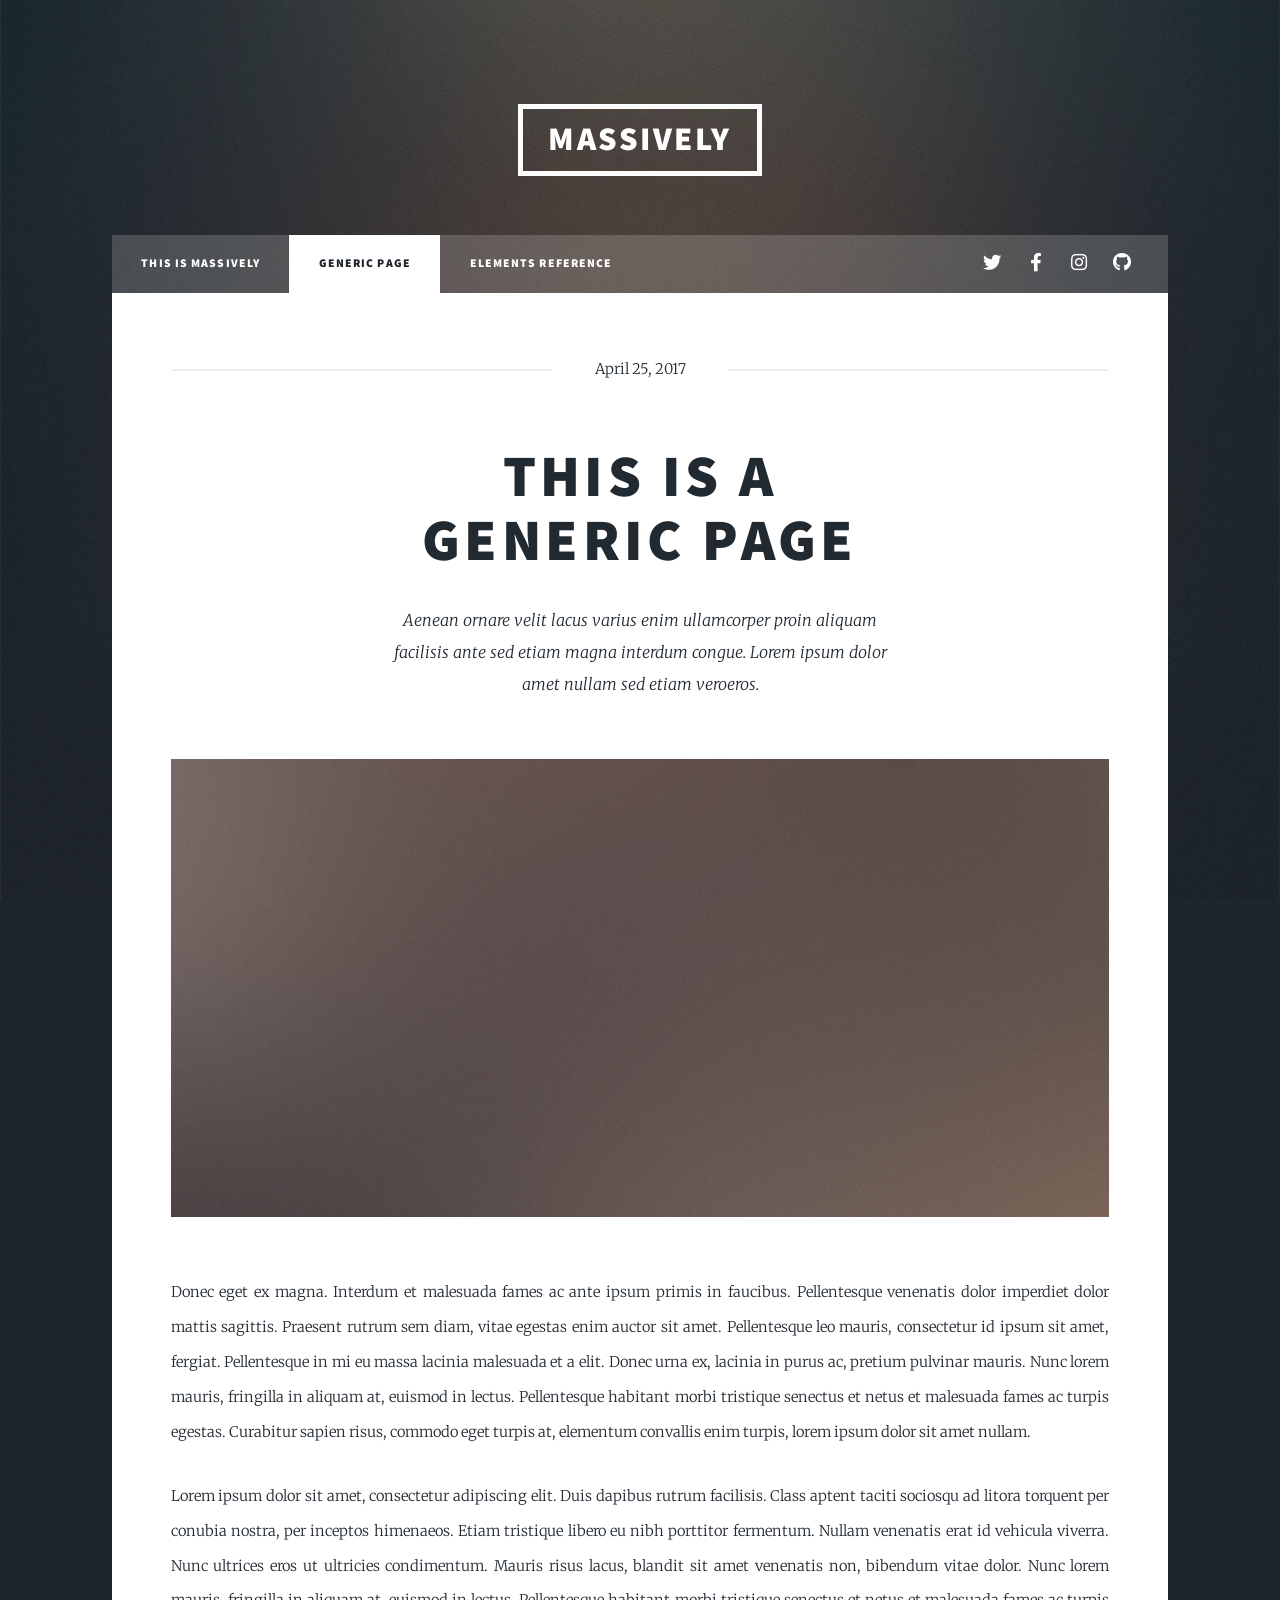
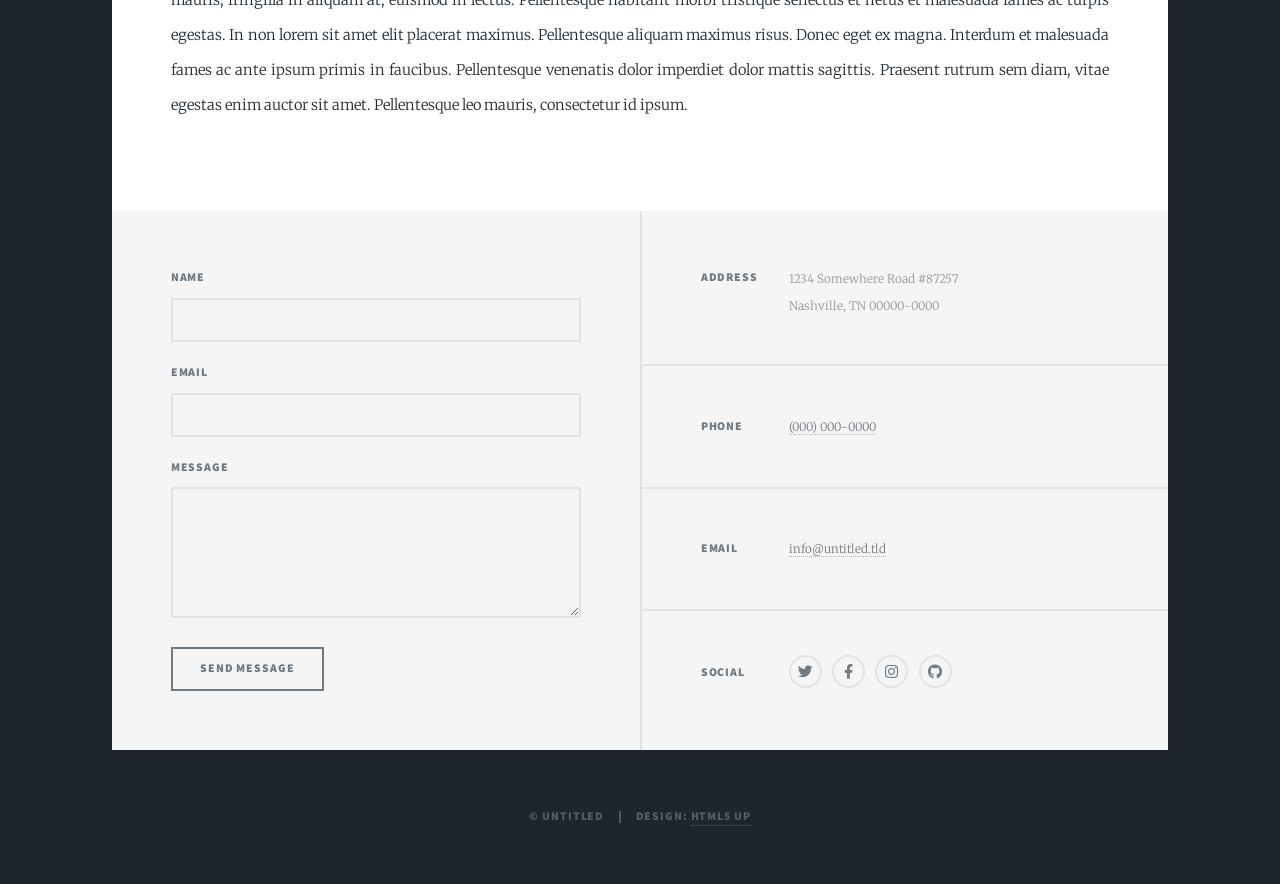
<file: generic.html>
<!DOCTYPE HTML>
<!--
	Massively by HTML5 UP
	html5up.net | @ajlkn
	Free for personal and commercial use under the CCA 3.0 license (html5up.net/license)
-->
<html>
	<head>
		<title>Generic Page - Massively by HTML5 UP</title>
		<meta charset="utf-8" />
		<meta name="viewport" content="width=device-width, initial-scale=1, user-scalable=no" />
		<link rel="stylesheet" href="assets/css/main.css" />
		<noscript><link rel="stylesheet" href="assets/css/noscript.css" /></noscript>
	</head>
	<body class="is-preload">

		<!-- Wrapper -->
			<div id="wrapper">

				<!-- Header -->
					<header id="header">
						<a href="index.html" class="logo">Massively</a>
					</header>

				<!-- Nav -->
					<nav id="nav">
						<ul class="links">
							<li><a href="index.html">This is Massively</a></li>
							<li class="active"><a href="generic.html">Generic Page</a></li>
							<li><a href="elements.html">Elements Reference</a></li>
						</ul>
						<ul class="icons">
							<li><a href="#" class="icon brands fa-twitter"><span class="label">Twitter</span></a></li>
							<li><a href="#" class="icon brands fa-facebook-f"><span class="label">Facebook</span></a></li>
							<li><a href="#" class="icon brands fa-instagram"><span class="label">Instagram</span></a></li>
							<li><a href="#" class="icon brands fa-github"><span class="label">GitHub</span></a></li>
						</ul>
					</nav>

				<!-- Main -->
					<div id="main">

						<!-- Post -->
							<section class="post">
								<header class="major">
									<span class="date">April 25, 2017</span>
									<h1>This is a<br />
									Generic Page</h1>
									<p>Aenean ornare velit lacus varius enim ullamcorper proin aliquam<br />
									facilisis ante sed etiam magna interdum congue. Lorem ipsum dolor<br />
									amet nullam sed etiam veroeros.</p>
								</header>
								<div class="image main"><img src="images/pic01.jpg" alt="" /></div>
								<p>Donec eget ex magna. Interdum et malesuada fames ac ante ipsum primis in faucibus. Pellentesque venenatis dolor imperdiet dolor mattis sagittis. Praesent rutrum sem diam, vitae egestas enim auctor sit amet. Pellentesque leo mauris, consectetur id ipsum sit amet, fergiat. Pellentesque in mi eu massa lacinia malesuada et a elit. Donec urna ex, lacinia in purus ac, pretium pulvinar mauris. Nunc lorem mauris, fringilla in aliquam at, euismod in lectus. Pellentesque habitant morbi tristique senectus et netus et malesuada fames ac turpis egestas. Curabitur sapien risus, commodo eget turpis at, elementum convallis enim turpis, lorem ipsum dolor sit amet nullam.</p>
								<p>Lorem ipsum dolor sit amet, consectetur adipiscing elit. Duis dapibus rutrum facilisis. Class aptent taciti sociosqu ad litora torquent per conubia nostra, per inceptos himenaeos. Etiam tristique libero eu nibh porttitor fermentum. Nullam venenatis erat id vehicula viverra. Nunc ultrices eros ut ultricies condimentum. Mauris risus lacus, blandit sit amet venenatis non, bibendum vitae dolor. Nunc lorem mauris, fringilla in aliquam at, euismod in lectus. Pellentesque habitant morbi tristique senectus et netus et malesuada fames ac turpis egestas. In non lorem sit amet elit placerat maximus. Pellentesque aliquam maximus risus. Donec eget ex magna. Interdum et malesuada fames ac ante ipsum primis in faucibus. Pellentesque venenatis dolor imperdiet dolor mattis sagittis. Praesent rutrum sem diam, vitae egestas enim auctor sit amet. Pellentesque leo mauris, consectetur id ipsum.</p>
							</section>

					</div>

				<!-- Footer -->
					<footer id="footer">
						<section>
							<form method="post" action="#">
								<div class="fields">
									<div class="field">
										<label for="name">Name</label>
										<input type="text" name="name" id="name" />
									</div>
									<div class="field">
										<label for="email">Email</label>
										<input type="text" name="email" id="email" />
									</div>
									<div class="field">
										<label for="message">Message</label>
										<textarea name="message" id="message" rows="3"></textarea>
									</div>
								</div>
								<ul class="actions">
									<li><input type="submit" value="Send Message" /></li>
								</ul>
							</form>
						</section>
						<section class="split contact">
							<section class="alt">
								<h3>Address</h3>
								<p>1234 Somewhere Road #87257<br />
								Nashville, TN 00000-0000</p>
							</section>
							<section>
								<h3>Phone</h3>
								<p><a href="#">(000) 000-0000</a></p>
							</section>
							<section>
								<h3>Email</h3>
								<p><a href="#">info@untitled.tld</a></p>
							</section>
							<section>
								<h3>Social</h3>
								<ul class="icons alt">
									<li><a href="#" class="icon brands alt fa-twitter"><span class="label">Twitter</span></a></li>
									<li><a href="#" class="icon brands alt fa-facebook-f"><span class="label">Facebook</span></a></li>
									<li><a href="#" class="icon brands alt fa-instagram"><span class="label">Instagram</span></a></li>
									<li><a href="#" class="icon brands alt fa-github"><span class="label">GitHub</span></a></li>
								</ul>
							</section>
						</section>
					</footer>

				<!-- Copyright -->
					<div id="copyright">
						<ul><li>&copy; Untitled</li><li>Design: <a href="https://html5up.net">HTML5 UP</a></li></ul>
					</div>

			</div>

		<!-- Scripts -->
			<script src="assets/js/jquery.min.js"></script>
			<script src="assets/js/jquery.scrollex.min.js"></script>
			<script src="assets/js/jquery.scrolly.min.js"></script>
			<script src="assets/js/browser.min.js"></script>
			<script src="assets/js/breakpoints.min.js"></script>
			<script src="assets/js/util.js"></script>
			<script src="assets/js/main.js"></script>

	</body>
</html>
</file>
<file: assets/css/main.css>
@import url(fontawesome-all.min.css);
@import url("https://fonts.googleapis.com/css?family=Merriweather:300,700,300italic,700italic|Source+Sans+Pro:900");

/*
	Massively by HTML5 UP
	html5up.net | @ajlkn
	Free for personal and commercial use under the CCA 3.0 license (html5up.net/license)
*/

html, body, div, span, applet, object,
iframe, h1, h2, h3, h4, h5, h6, p, blockquote,
pre, a, abbr, acronym, address, big, cite,
code, del, dfn, em, img, ins, kbd, q, s, samp,
small, strike, strong, sub, sup, tt, var, b,
u, i, center, dl, dt, dd, ol, ul, li, fieldset,
form, label, legend, table, caption, tbody,
tfoot, thead, tr, th, td, article, aside,
canvas, details, embed, figure, figcaption,
footer, header, hgroup, menu, nav, output, ruby,
section, summary, time, mark, audio, video {
	margin: 0;
	padding: 0;
	border: 0;
	font-size: 100%;
	font: inherit;
	vertical-align: baseline;}

article, aside, details, figcaption, figure,
footer, header, hgroup, menu, nav, section {
	display: block;}

body {
	line-height: 1;
}

ol, ul {
	list-style: none;
}

blockquote, q {
	quotes: none;
}

	blockquote:before, blockquote:after, q:before, q:after {
		content: '';
		content: none;
	}

table {
	border-collapse: collapse;
	border-spacing: 0;
}

body {
	-webkit-text-size-adjust: none;
}

mark {
	background-color: transparent;
	color: inherit;
}

input::-moz-focus-inner {
	border: 0;
	padding: 0;
}

input, select, textarea {
	-moz-appearance: none;
	-webkit-appearance: none;
	-ms-appearance: none;
	appearance: none;
}

/* Basic */

	@-ms-viewport {
		width: device-width;
	}

	body {
		-ms-overflow-style: scrollbar;
	}

	@media screen and (max-width: 480px) {

		html, body {
			min-width: 320px;
		}

	}

	html {
		box-sizing: border-box;
	}

	*, *:before, *:after {
		box-sizing: inherit;
	}

	body {
		background-color: #1e252d;
	}

		body.is-preload *, body.is-preload *:before, body.is-preload *:after {
			-moz-animation: none !important;
			-webkit-animation: none !important;
			-ms-animation: none !important;
			animation: none !important;
			-moz-transition: none !important;
			-webkit-transition: none !important;
			-ms-transition: none !important;
			transition: none !important;
		}

/* Type */

	html {
		font-size: 16pt;
	}

		@media screen and (max-width: 1680px) {

			html {
				font-size: 12pt;
			}

		}

		@media screen and (max-width: 1280px) {

			html {
				font-size: 11pt;
			}

		}

		@media screen and (max-width: 360px) {

			html {
				font-size: 10pt;
			}

		}

	body {
		color: #212931;
	}

	body, input, select, textarea {
		font-family: "Merriweather", Georgia, serif;
		font-weight: 300;
		font-size: 1rem;
		line-height: 2.375;
	}

	a {
		-moz-transition: color 0.2s ease-in-out, background-color 0.2s ease-in-out, border-color 0.2s ease-in-out, box-shadow 0.2s ease-in-out;
		-webkit-transition: color 0.2s ease-in-out, background-color 0.2s ease-in-out, border-color 0.2s ease-in-out, box-shadow 0.2s ease-in-out;
		-ms-transition: color 0.2s ease-in-out, background-color 0.2s ease-in-out, border-color 0.2s ease-in-out, box-shadow 0.2s ease-in-out;
		transition: color 0.2s ease-in-out, background-color 0.2s ease-in-out, border-color 0.2s ease-in-out, box-shadow 0.2s ease-in-out;
		border-bottom: dotted 1px;
		text-decoration: none;
	}

		a:hover {
			border-bottom-color: transparent;
		}

	strong, b {
		font-weight: 600;
	}

	em, i {
		font-style: italic;
	}

	p {
		text-align: justify;
		margin: 0 0 2rem 0;
	}

	h1, h2, h3, h4, h5, h6 {
		font-family: "Source Sans Pro", Helvetica, sans-serif;
		font-weight: 900;
		line-height: 1.5;
		letter-spacing: 0.075em;
		text-transform: uppercase;
		margin: 0 0 1rem 0;
	}

		h1 a, h2 a, h3 a, h4 a, h5 a, h6 a {
			border-bottom: 0;
			color: inherit;
			text-decoration: none;
		}

	h1 {
		font-size: 4rem;
		line-height: 1.1;
		margin: 0 0 2rem 0;
	}

	h2 {
		font-size: 1.75rem;
		line-height: 1.3;
		margin: 0 0 1.5rem 0;
	}

	h3 {
		font-size: 1.25rem;
		margin: 0 0 1.5rem 0;
	}

	h4 {
		font-size: 1rem;
	}

	h5 {
		font-size: 0.9rem;
	}

	h6 {
		font-size: 0.8rem;
	}

	sub {
		font-size: 0.8rem;
		position: relative;
		top: 0.5rem;
	}

	sup {
		font-size: 0.8rem;
		position: relative;
		top: -0.5rem;
	}

	blockquote {
		border-left: solid 4px;
		font-style: italic;
		margin: 0 0 2rem 0;
		padding: 0.5rem 0 0.5rem 2rem;
	}

	code {
		border: solid 2px;
		font-family: "Courier New", monospace;
		font-size: 0.9rem;
		margin: 0 0.25rem;
		padding: 0.25rem 0.65rem;
	}

	pre {
		-webkit-overflow-scrolling: touch;
		font-family: "Courier New", monospace;
		font-size: 0.9rem;
		margin: 0 0 2rem 0;
	}

		pre code {
			display: block;
			line-height: 1.75;
			padding: 1rem 1.5rem;
			overflow-x: auto;
		}

	hr {
		border: 0;
		border-bottom: solid 2px;
		margin: 3rem 0;
	}

		hr.major {
			margin: 5rem 0;
		}

	.align-left {
		text-align: left;
	}

	.align-center {
		text-align: center;
	}

	.align-right {
		text-align: right;
	}

	input, select, textarea {
		color: #212931;
	}

	a {
		color: #212931;
		border-bottom-color: rgba(33, 41, 49, 0.5);
	}

		a:hover {
			border-bottom-color: transparent;
			color: #18bfef !important;
		}

	strong, b {
		color: #212931;
	}

	h1, h2, h3, h4, h5, h6 {
		color: #212931;
	}

	blockquote {
		border-left-color: #eeeeee;
	}

	code {
		background: rgba(220, 220, 220, 0.25);
		border-color: #eeeeee;
	}

	hr {
		border-bottom-color: #eeeeee;
	}

/* Row */

	.row {
		display: flex;
		flex-wrap: wrap;
		box-sizing: border-box;
		align-items: stretch;
	}

		.row > * {
			box-sizing: border-box;
		}

		.row.gtr-uniform > * > :last-child {
			margin-bottom: 0;
		}

		.row.aln-left {
			justify-content: flex-start;
		}

		.row.aln-center {
			justify-content: center;
		}

		.row.aln-right {
			justify-content: flex-end;
		}

		.row.aln-top {
			align-items: flex-start;
		}

		.row.aln-middle {
			align-items: center;
		}

		.row.aln-bottom {
			align-items: flex-end;
		}

		.row > .imp {
			order: -1;
		}

		.row > .col-1 {
			width: 8.33333%;
		}

		.row > .off-1 {
			margin-left: 8.33333%;
		}

		.row > .col-2 {
			width: 16.66667%;
		}

		.row > .off-2 {
			margin-left: 16.66667%;
		}

		.row > .col-3 {
			width: 25%;
		}

		.row > .off-3 {
			margin-left: 25%;
		}

		.row > .col-4 {
			width: 33.33333%;
		}

		.row > .off-4 {
			margin-left: 33.33333%;
		}

		.row > .col-5 {
			width: 41.66667%;
		}

		.row > .off-5 {
			margin-left: 41.66667%;
		}

		.row > .col-6 {
			width: 50%;
		}

		.row > .off-6 {
			margin-left: 50%;
		}

		.row > .col-7 {
			width: 58.33333%;
		}

		.row > .off-7 {
			margin-left: 58.33333%;
		}

		.row > .col-8 {
			width: 66.66667%;
		}

		.row > .off-8 {
			margin-left: 66.66667%;
		}

		.row > .col-9 {
			width: 75%;
		}

		.row > .off-9 {
			margin-left: 75%;
		}

		.row > .col-10 {
			width: 83.33333%;
		}

		.row > .off-10 {
			margin-left: 83.33333%;
		}

		.row > .col-11 {
			width: 91.66667%;
		}

		.row > .off-11 {
			margin-left: 91.66667%;
		}

		.row > .col-12 {
			width: 100%;
		}

		.row > .off-12 {
			margin-left: 100%;
		}

		.row.gtr-0 {
			margin-top: 0;
			margin-left: 0rem;
		}

			.row.gtr-0 > * {
				padding: 0 0 0 0rem;
			}

			.row.gtr-0.gtr-uniform {
				margin-top: 0rem;
			}

				.row.gtr-0.gtr-uniform > * {
					padding-top: 0rem;
				}

		.row.gtr-25 {
			margin-top: 0;
			margin-left: -0.375rem;
		}

			.row.gtr-25 > * {
				padding: 0 0 0 0.375rem;
			}

			.row.gtr-25.gtr-uniform {
				margin-top: -0.375rem;
			}

				.row.gtr-25.gtr-uniform > * {
					padding-top: 0.375rem;
				}

		.row.gtr-50 {
			margin-top: 0;
			margin-left: -0.75rem;
		}

			.row.gtr-50 > * {
				padding: 0 0 0 0.75rem;
			}

			.row.gtr-50.gtr-uniform {
				margin-top: -0.75rem;
			}

				.row.gtr-50.gtr-uniform > * {
					padding-top: 0.75rem;
				}

		.row {
			margin-top: 0;
			margin-left: -1.5rem;
		}

			.row > * {
				padding: 0 0 0 1.5rem;
			}

			.row.gtr-uniform {
				margin-top: -1.5rem;
			}

				.row.gtr-uniform > * {
					padding-top: 1.5rem;
				}

		.row.gtr-150 {
			margin-top: 0;
			margin-left: -2.25rem;
		}

			.row.gtr-150 > * {
				padding: 0 0 0 2.25rem;
			}

			.row.gtr-150.gtr-uniform {
				margin-top: -2.25rem;
			}

				.row.gtr-150.gtr-uniform > * {
					padding-top: 2.25rem;
				}

		.row.gtr-200 {
			margin-top: 0;
			margin-left: -3rem;
		}

			.row.gtr-200 > * {
				padding: 0 0 0 3rem;
			}

			.row.gtr-200.gtr-uniform {
				margin-top: -3rem;
			}

				.row.gtr-200.gtr-uniform > * {
					padding-top: 3rem;
				}

		@media screen and (max-width: 1680px) {

			.row {
				display: flex;
				flex-wrap: wrap;
				box-sizing: border-box;
				align-items: stretch;
			}

				.row > * {
					box-sizing: border-box;
				}

				.row.gtr-uniform > * > :last-child {
					margin-bottom: 0;
				}

				.row.aln-left {
					justify-content: flex-start;
				}

				.row.aln-center {
					justify-content: center;
				}

				.row.aln-right {
					justify-content: flex-end;
				}

				.row.aln-top {
					align-items: flex-start;
				}

				.row.aln-middle {
					align-items: center;
				}

				.row.aln-bottom {
					align-items: flex-end;
				}

				.row > .imp-xlarge {
					order: -1;
				}

				.row > .col-1-xlarge {
					width: 8.33333%;
				}

				.row > .off-1-xlarge {
					margin-left: 8.33333%;
				}

				.row > .col-2-xlarge {
					width: 16.66667%;
				}

				.row > .off-2-xlarge {
					margin-left: 16.66667%;
				}

				.row > .col-3-xlarge {
					width: 25%;
				}

				.row > .off-3-xlarge {
					margin-left: 25%;
				}

				.row > .col-4-xlarge {
					width: 33.33333%;
				}

				.row > .off-4-xlarge {
					margin-left: 33.33333%;
				}

				.row > .col-5-xlarge {
					width: 41.66667%;
				}

				.row > .off-5-xlarge {
					margin-left: 41.66667%;
				}

				.row > .col-6-xlarge {
					width: 50%;
				}

				.row > .off-6-xlarge {
					margin-left: 50%;
				}

				.row > .col-7-xlarge {
					width: 58.33333%;
				}

				.row > .off-7-xlarge {
					margin-left: 58.33333%;
				}

				.row > .col-8-xlarge {
					width: 66.66667%;
				}

				.row > .off-8-xlarge {
					margin-left: 66.66667%;
				}

				.row > .col-9-xlarge {
					width: 75%;
				}

				.row > .off-9-xlarge {
					margin-left: 75%;
				}

				.row > .col-10-xlarge {
					width: 83.33333%;
				}

				.row > .off-10-xlarge {
					margin-left: 83.33333%;
				}

				.row > .col-11-xlarge {
					width: 91.66667%;
				}

				.row > .off-11-xlarge {
					margin-left: 91.66667%;
				}

				.row > .col-12-xlarge {
					width: 100%;
				}

				.row > .off-12-xlarge {
					margin-left: 100%;
				}

				.row.gtr-0 {
					margin-top: 0;
					margin-left: 0rem;
				}

					.row.gtr-0 > * {
						padding: 0 0 0 0rem;
					}

					.row.gtr-0.gtr-uniform {
						margin-top: 0rem;
					}

						.row.gtr-0.gtr-uniform > * {
							padding-top: 0rem;
						}

				.row.gtr-25 {
					margin-top: 0;
					margin-left: -0.375rem;
				}

					.row.gtr-25 > * {
						padding: 0 0 0 0.375rem;
					}

					.row.gtr-25.gtr-uniform {
						margin-top: -0.375rem;
					}

						.row.gtr-25.gtr-uniform > * {
							padding-top: 0.375rem;
						}

				.row.gtr-50 {
					margin-top: 0;
					margin-left: -0.75rem;
				}

					.row.gtr-50 > * {
						padding: 0 0 0 0.75rem;
					}

					.row.gtr-50.gtr-uniform {
						margin-top: -0.75rem;
					}

						.row.gtr-50.gtr-uniform > * {
							padding-top: 0.75rem;
						}

				.row {
					margin-top: 0;
					margin-left: -1.5rem;
				}

					.row > * {
						padding: 0 0 0 1.5rem;
					}

					.row.gtr-uniform {
						margin-top: -1.5rem;
					}

						.row.gtr-uniform > * {
							padding-top: 1.5rem;
						}

				.row.gtr-150 {
					margin-top: 0;
					margin-left: -2.25rem;
				}

					.row.gtr-150 > * {
						padding: 0 0 0 2.25rem;
					}

					.row.gtr-150.gtr-uniform {
						margin-top: -2.25rem;
					}

						.row.gtr-150.gtr-uniform > * {
							padding-top: 2.25rem;
						}

				.row.gtr-200 {
					margin-top: 0;
					margin-left: -3rem;
				}

					.row.gtr-200 > * {
						padding: 0 0 0 3rem;
					}

					.row.gtr-200.gtr-uniform {
						margin-top: -3rem;
					}

						.row.gtr-200.gtr-uniform > * {
							padding-top: 3rem;
						}

		}

		@media screen and (max-width: 1280px) {

			.row {
				display: flex;
				flex-wrap: wrap;
				box-sizing: border-box;
				align-items: stretch;
			}

				.row > * {
					box-sizing: border-box;
				}

				.row.gtr-uniform > * > :last-child {
					margin-bottom: 0;
				}

				.row.aln-left {
					justify-content: flex-start;
				}

				.row.aln-center {
					justify-content: center;
				}

				.row.aln-right {
					justify-content: flex-end;
				}

				.row.aln-top {
					align-items: flex-start;
				}

				.row.aln-middle {
					align-items: center;
				}

				.row.aln-bottom {
					align-items: flex-end;
				}

				.row > .imp-large {
					order: -1;
				}

				.row > .col-1-large {
					width: 8.33333%;
				}

				.row > .off-1-large {
					margin-left: 8.33333%;
				}

				.row > .col-2-large {
					width: 16.66667%;
				}

				.row > .off-2-large {
					margin-left: 16.66667%;
				}

				.row > .col-3-large {
					width: 25%;
				}

				.row > .off-3-large {
					margin-left: 25%;
				}

				.row > .col-4-large {
					width: 33.33333%;
				}

				.row > .off-4-large {
					margin-left: 33.33333%;
				}

				.row > .col-5-large {
					width: 41.66667%;
				}

				.row > .off-5-large {
					margin-left: 41.66667%;
				}

				.row > .col-6-large {
					width: 50%;
				}

				.row > .off-6-large {
					margin-left: 50%;
				}

				.row > .col-7-large {
					width: 58.33333%;
				}

				.row > .off-7-large {
					margin-left: 58.33333%;
				}

				.row > .col-8-large {
					width: 66.66667%;
				}

				.row > .off-8-large {
					margin-left: 66.66667%;
				}

				.row > .col-9-large {
					width: 75%;
				}

				.row > .off-9-large {
					margin-left: 75%;
				}

				.row > .col-10-large {
					width: 83.33333%;
				}

				.row > .off-10-large {
					margin-left: 83.33333%;
				}

				.row > .col-11-large {
					width: 91.66667%;
				}

				.row > .off-11-large {
					margin-left: 91.66667%;
				}

				.row > .col-12-large {
					width: 100%;
				}

				.row > .off-12-large {
					margin-left: 100%;
				}

				.row.gtr-0 {
					margin-top: 0;
					margin-left: 0rem;
				}

					.row.gtr-0 > * {
						padding: 0 0 0 0rem;
					}

					.row.gtr-0.gtr-uniform {
						margin-top: 0rem;
					}

						.row.gtr-0.gtr-uniform > * {
							padding-top: 0rem;
						}

				.row.gtr-25 {
					margin-top: 0;
					margin-left: -0.375rem;
				}

					.row.gtr-25 > * {
						padding: 0 0 0 0.375rem;
					}

					.row.gtr-25.gtr-uniform {
						margin-top: -0.375rem;
					}

						.row.gtr-25.gtr-uniform > * {
							padding-top: 0.375rem;
						}

				.row.gtr-50 {
					margin-top: 0;
					margin-left: -0.75rem;
				}

					.row.gtr-50 > * {
						padding: 0 0 0 0.75rem;
					}

					.row.gtr-50.gtr-uniform {
						margin-top: -0.75rem;
					}

						.row.gtr-50.gtr-uniform > * {
							padding-top: 0.75rem;
						}

				.row {
					margin-top: 0;
					margin-left: -1.5rem;
				}

					.row > * {
						padding: 0 0 0 1.5rem;
					}

					.row.gtr-uniform {
						margin-top: -1.5rem;
					}

						.row.gtr-uniform > * {
							padding-top: 1.5rem;
						}

				.row.gtr-150 {
					margin-top: 0;
					margin-left: -2.25rem;
				}

					.row.gtr-150 > * {
						padding: 0 0 0 2.25rem;
					}

					.row.gtr-150.gtr-uniform {
						margin-top: -2.25rem;
					}

						.row.gtr-150.gtr-uniform > * {
							padding-top: 2.25rem;
						}

				.row.gtr-200 {
					margin-top: 0;
					margin-left: -3rem;
				}

					.row.gtr-200 > * {
						padding: 0 0 0 3rem;
					}

					.row.gtr-200.gtr-uniform {
						margin-top: -3rem;
					}

						.row.gtr-200.gtr-uniform > * {
							padding-top: 3rem;
						}

		}

		@media screen and (max-width: 980px) {

			.row {
				display: flex;
				flex-wrap: wrap;
				box-sizing: border-box;
				align-items: stretch;
			}

				.row > * {
					box-sizing: border-box;
				}

				.row.gtr-uniform > * > :last-child {
					margin-bottom: 0;
				}

				.row.aln-left {
					justify-content: flex-start;
				}

				.row.aln-center {
					justify-content: center;
				}

				.row.aln-right {
					justify-content: flex-end;
				}

				.row.aln-top {
					align-items: flex-start;
				}

				.row.aln-middle {
					align-items: center;
				}

				.row.aln-bottom {
					align-items: flex-end;
				}

				.row > .imp-medium {
					order: -1;
				}

				.row > .col-1-medium {
					width: 8.33333%;
				}

				.row > .off-1-medium {
					margin-left: 8.33333%;
				}

				.row > .col-2-medium {
					width: 16.66667%;
				}

				.row > .off-2-medium {
					margin-left: 16.66667%;
				}

				.row > .col-3-medium {
					width: 25%;
				}

				.row > .off-3-medium {
					margin-left: 25%;
				}

				.row > .col-4-medium {
					width: 33.33333%;
				}

				.row > .off-4-medium {
					margin-left: 33.33333%;
				}

				.row > .col-5-medium {
					width: 41.66667%;
				}

				.row > .off-5-medium {
					margin-left: 41.66667%;
				}

				.row > .col-6-medium {
					width: 50%;
				}

				.row > .off-6-medium {
					margin-left: 50%;
				}

				.row > .col-7-medium {
					width: 58.33333%;
				}

				.row > .off-7-medium {
					margin-left: 58.33333%;
				}

				.row > .col-8-medium {
					width: 66.66667%;
				}

				.row > .off-8-medium {
					margin-left: 66.66667%;
				}

				.row > .col-9-medium {
					width: 75%;
				}

				.row > .off-9-medium {
					margin-left: 75%;
				}

				.row > .col-10-medium {
					width: 83.33333%;
				}

				.row > .off-10-medium {
					margin-left: 83.33333%;
				}

				.row > .col-11-medium {
					width: 91.66667%;
				}

				.row > .off-11-medium {
					margin-left: 91.66667%;
				}

				.row > .col-12-medium {
					width: 100%;
				}

				.row > .off-12-medium {
					margin-left: 100%;
				}

				.row.gtr-0 {
					margin-top: 0;
					margin-left: 0rem;
				}

					.row.gtr-0 > * {
						padding: 0 0 0 0rem;
					}

					.row.gtr-0.gtr-uniform {
						margin-top: 0rem;
					}

						.row.gtr-0.gtr-uniform > * {
							padding-top: 0rem;
						}

				.row.gtr-25 {
					margin-top: 0;
					margin-left: -0.375rem;
				}

					.row.gtr-25 > * {
						padding: 0 0 0 0.375rem;
					}

					.row.gtr-25.gtr-uniform {
						margin-top: -0.375rem;
					}

						.row.gtr-25.gtr-uniform > * {
							padding-top: 0.375rem;
						}

				.row.gtr-50 {
					margin-top: 0;
					margin-left: -0.75rem;
				}

					.row.gtr-50 > * {
						padding: 0 0 0 0.75rem;
					}

					.row.gtr-50.gtr-uniform {
						margin-top: -0.75rem;
					}

						.row.gtr-50.gtr-uniform > * {
							padding-top: 0.75rem;
						}

				.row {
					margin-top: 0;
					margin-left: -1.5rem;
				}

					.row > * {
						padding: 0 0 0 1.5rem;
					}

					.row.gtr-uniform {
						margin-top: -1.5rem;
					}

						.row.gtr-uniform > * {
							padding-top: 1.5rem;
						}

				.row.gtr-150 {
					margin-top: 0;
					margin-left: -2.25rem;
				}

					.row.gtr-150 > * {
						padding: 0 0 0 2.25rem;
					}

					.row.gtr-150.gtr-uniform {
						margin-top: -2.25rem;
					}

						.row.gtr-150.gtr-uniform > * {
							padding-top: 2.25rem;
						}

				.row.gtr-200 {
					margin-top: 0;
					margin-left: -3rem;
				}

					.row.gtr-200 > * {
						padding: 0 0 0 3rem;
					}

					.row.gtr-200.gtr-uniform {
						margin-top: -3rem;
					}

						.row.gtr-200.gtr-uniform > * {
							padding-top: 3rem;
						}

		}

		@media screen and (max-width: 736px) {

			.row {
				display: flex;
				flex-wrap: wrap;
				box-sizing: border-box;
				align-items: stretch;
			}

				.row > * {
					box-sizing: border-box;
				}

				.row.gtr-uniform > * > :last-child {
					margin-bottom: 0;
				}

				.row.aln-left {
					justify-content: flex-start;
				}

				.row.aln-center {
					justify-content: center;
				}

				.row.aln-right {
					justify-content: flex-end;
				}

				.row.aln-top {
					align-items: flex-start;
				}

				.row.aln-middle {
					align-items: center;
				}

				.row.aln-bottom {
					align-items: flex-end;
				}

				.row > .imp-small {
					order: -1;
				}

				.row > .col-1-small {
					width: 8.33333%;
				}

				.row > .off-1-small {
					margin-left: 8.33333%;
				}

				.row > .col-2-small {
					width: 16.66667%;
				}

				.row > .off-2-small {
					margin-left: 16.66667%;
				}

				.row > .col-3-small {
					width: 25%;
				}

				.row > .off-3-small {
					margin-left: 25%;
				}

				.row > .col-4-small {
					width: 33.33333%;
				}

				.row > .off-4-small {
					margin-left: 33.33333%;
				}

				.row > .col-5-small {
					width: 41.66667%;
				}

				.row > .off-5-small {
					margin-left: 41.66667%;
				}

				.row > .col-6-small {
					width: 50%;
				}

				.row > .off-6-small {
					margin-left: 50%;
				}

				.row > .col-7-small {
					width: 58.33333%;
				}

				.row > .off-7-small {
					margin-left: 58.33333%;
				}

				.row > .col-8-small {
					width: 66.66667%;
				}

				.row > .off-8-small {
					margin-left: 66.66667%;
				}

				.row > .col-9-small {
					width: 75%;
				}

				.row > .off-9-small {
					margin-left: 75%;
				}

				.row > .col-10-small {
					width: 83.33333%;
				}

				.row > .off-10-small {
					margin-left: 83.33333%;
				}

				.row > .col-11-small {
					width: 91.66667%;
				}

				.row > .off-11-small {
					margin-left: 91.66667%;
				}

				.row > .col-12-small {
					width: 100%;
				}

				.row > .off-12-small {
					margin-left: 100%;
				}

				.row.gtr-0 {
					margin-top: 0;
					margin-left: 0rem;
				}

					.row.gtr-0 > * {
						padding: 0 0 0 0rem;
					}

					.row.gtr-0.gtr-uniform {
						margin-top: 0rem;
					}

						.row.gtr-0.gtr-uniform > * {
							padding-top: 0rem;
						}

				.row.gtr-25 {
					margin-top: 0;
					margin-left: -0.375rem;
				}

					.row.gtr-25 > * {
						padding: 0 0 0 0.375rem;
					}

					.row.gtr-25.gtr-uniform {
						margin-top: -0.375rem;
					}

						.row.gtr-25.gtr-uniform > * {
							padding-top: 0.375rem;
						}

				.row.gtr-50 {
					margin-top: 0;
					margin-left: -0.75rem;
				}

					.row.gtr-50 > * {
						padding: 0 0 0 0.75rem;
					}

					.row.gtr-50.gtr-uniform {
						margin-top: -0.75rem;
					}

						.row.gtr-50.gtr-uniform > * {
							padding-top: 0.75rem;
						}

				.row {
					margin-top: 0;
					margin-left: -1.5rem;
				}

					.row > * {
						padding: 0 0 0 1.5rem;
					}

					.row.gtr-uniform {
						margin-top: -1.5rem;
					}

						.row.gtr-uniform > * {
							padding-top: 1.5rem;
						}

				.row.gtr-150 {
					margin-top: 0;
					margin-left: -2.25rem;
				}

					.row.gtr-150 > * {
						padding: 0 0 0 2.25rem;
					}

					.row.gtr-150.gtr-uniform {
						margin-top: -2.25rem;
					}

						.row.gtr-150.gtr-uniform > * {
							padding-top: 2.25rem;
						}

				.row.gtr-200 {
					margin-top: 0;
					margin-left: -3rem;
				}

					.row.gtr-200 > * {
						padding: 0 0 0 3rem;
					}

					.row.gtr-200.gtr-uniform {
						margin-top: -3rem;
					}

						.row.gtr-200.gtr-uniform > * {
							padding-top: 3rem;
						}

		}

		@media screen and (max-width: 480px) {

			.row {
				display: flex;
				flex-wrap: wrap;
				box-sizing: border-box;
				align-items: stretch;
			}

				.row > * {
					box-sizing: border-box;
				}

				.row.gtr-uniform > * > :last-child {
					margin-bottom: 0;
				}

				.row.aln-left {
					justify-content: flex-start;
				}

				.row.aln-center {
					justify-content: center;
				}

				.row.aln-right {
					justify-content: flex-end;
				}

				.row.aln-top {
					align-items: flex-start;
				}

				.row.aln-middle {
					align-items: center;
				}

				.row.aln-bottom {
					align-items: flex-end;
				}

				.row > .imp-xsmall {
					order: -1;
				}

				.row > .col-1-xsmall {
					width: 8.33333%;
				}

				.row > .off-1-xsmall {
					margin-left: 8.33333%;
				}

				.row > .col-2-xsmall {
					width: 16.66667%;
				}

				.row > .off-2-xsmall {
					margin-left: 16.66667%;
				}

				.row > .col-3-xsmall {
					width: 25%;
				}

				.row > .off-3-xsmall {
					margin-left: 25%;
				}

				.row > .col-4-xsmall {
					width: 33.33333%;
				}

				.row > .off-4-xsmall {
					margin-left: 33.33333%;
				}

				.row > .col-5-xsmall {
					width: 41.66667%;
				}

				.row > .off-5-xsmall {
					margin-left: 41.66667%;
				}

				.row > .col-6-xsmall {
					width: 50%;
				}

				.row > .off-6-xsmall {
					margin-left: 50%;
				}

				.row > .col-7-xsmall {
					width: 58.33333%;
				}

				.row > .off-7-xsmall {
					margin-left: 58.33333%;
				}

				.row > .col-8-xsmall {
					width: 66.66667%;
				}

				.row > .off-8-xsmall {
					margin-left: 66.66667%;
				}

				.row > .col-9-xsmall {
					width: 75%;
				}

				.row > .off-9-xsmall {
					margin-left: 75%;
				}

				.row > .col-10-xsmall {
					width: 83.33333%;
				}

				.row > .off-10-xsmall {
					margin-left: 83.33333%;
				}

				.row > .col-11-xsmall {
					width: 91.66667%;
				}

				.row > .off-11-xsmall {
					margin-left: 91.66667%;
				}

				.row > .col-12-xsmall {
					width: 100%;
				}

				.row > .off-12-xsmall {
					margin-left: 100%;
				}

				.row.gtr-0 {
					margin-top: 0;
					margin-left: 0rem;
				}

					.row.gtr-0 > * {
						padding: 0 0 0 0rem;
					}

					.row.gtr-0.gtr-uniform {
						margin-top: 0rem;
					}

						.row.gtr-0.gtr-uniform > * {
							padding-top: 0rem;
						}

				.row.gtr-25 {
					margin-top: 0;
					margin-left: -0.375rem;
				}

					.row.gtr-25 > * {
						padding: 0 0 0 0.375rem;
					}

					.row.gtr-25.gtr-uniform {
						margin-top: -0.375rem;
					}

						.row.gtr-25.gtr-uniform > * {
							padding-top: 0.375rem;
						}

				.row.gtr-50 {
					margin-top: 0;
					margin-left: -0.75rem;
				}

					.row.gtr-50 > * {
						padding: 0 0 0 0.75rem;
					}

					.row.gtr-50.gtr-uniform {
						margin-top: -0.75rem;
					}

						.row.gtr-50.gtr-uniform > * {
							padding-top: 0.75rem;
						}

				.row {
					margin-top: 0;
					margin-left: -1.5rem;
				}

					.row > * {
						padding: 0 0 0 1.5rem;
					}

					.row.gtr-uniform {
						margin-top: -1.5rem;
					}

						.row.gtr-uniform > * {
							padding-top: 1.5rem;
						}

				.row.gtr-150 {
					margin-top: 0;
					margin-left: -2.25rem;
				}

					.row.gtr-150 > * {
						padding: 0 0 0 2.25rem;
					}

					.row.gtr-150.gtr-uniform {
						margin-top: -2.25rem;
					}

						.row.gtr-150.gtr-uniform > * {
							padding-top: 2.25rem;
						}

				.row.gtr-200 {
					margin-top: 0;
					margin-left: -3rem;
				}

					.row.gtr-200 > * {
						padding: 0 0 0 3rem;
					}

					.row.gtr-200.gtr-uniform {
						margin-top: -3rem;
					}

						.row.gtr-200.gtr-uniform > * {
							padding-top: 3rem;
						}

		}

		@media screen and (max-width: 360px) {

			.row {
				display: flex;
				flex-wrap: wrap;
				box-sizing: border-box;
				align-items: stretch;
			}

				.row > * {
					box-sizing: border-box;
				}

				.row.gtr-uniform > * > :last-child {
					margin-bottom: 0;
				}

				.row.aln-left {
					justify-content: flex-start;
				}

				.row.aln-center {
					justify-content: center;
				}

				.row.aln-right {
					justify-content: flex-end;
				}

				.row.aln-top {
					align-items: flex-start;
				}

				.row.aln-middle {
					align-items: center;
				}

				.row.aln-bottom {
					align-items: flex-end;
				}

				.row > .imp-xxsmall {
					order: -1;
				}

				.row > .col-1-xxsmall {
					width: 8.33333%;
				}

				.row > .off-1-xxsmall {
					margin-left: 8.33333%;
				}

				.row > .col-2-xxsmall {
					width: 16.66667%;
				}

				.row > .off-2-xxsmall {
					margin-left: 16.66667%;
				}

				.row > .col-3-xxsmall {
					width: 25%;
				}

				.row > .off-3-xxsmall {
					margin-left: 25%;
				}

				.row > .col-4-xxsmall {
					width: 33.33333%;
				}

				.row > .off-4-xxsmall {
					margin-left: 33.33333%;
				}

				.row > .col-5-xxsmall {
					width: 41.66667%;
				}

				.row > .off-5-xxsmall {
					margin-left: 41.66667%;
				}

				.row > .col-6-xxsmall {
					width: 50%;
				}

				.row > .off-6-xxsmall {
					margin-left: 50%;
				}

				.row > .col-7-xxsmall {
					width: 58.33333%;
				}

				.row > .off-7-xxsmall {
					margin-left: 58.33333%;
				}

				.row > .col-8-xxsmall {
					width: 66.66667%;
				}

				.row > .off-8-xxsmall {
					margin-left: 66.66667%;
				}

				.row > .col-9-xxsmall {
					width: 75%;
				}

				.row > .off-9-xxsmall {
					margin-left: 75%;
				}

				.row > .col-10-xxsmall {
					width: 83.33333%;
				}

				.row > .off-10-xxsmall {
					margin-left: 83.33333%;
				}

				.row > .col-11-xxsmall {
					width: 91.66667%;
				}

				.row > .off-11-xxsmall {
					margin-left: 91.66667%;
				}

				.row > .col-12-xxsmall {
					width: 100%;
				}

				.row > .off-12-xxsmall {
					margin-left: 100%;
				}

				.row.gtr-0 {
					margin-top: 0;
					margin-left: 0rem;
				}

					.row.gtr-0 > * {
						padding: 0 0 0 0rem;
					}

					.row.gtr-0.gtr-uniform {
						margin-top: 0rem;
					}

						.row.gtr-0.gtr-uniform > * {
							padding-top: 0rem;
						}

				.row.gtr-25 {
					margin-top: 0;
					margin-left: -0.375rem;
				}

					.row.gtr-25 > * {
						padding: 0 0 0 0.375rem;
					}

					.row.gtr-25.gtr-uniform {
						margin-top: -0.375rem;
					}

						.row.gtr-25.gtr-uniform > * {
							padding-top: 0.375rem;
						}

				.row.gtr-50 {
					margin-top: 0;
					margin-left: -0.75rem;
				}

					.row.gtr-50 > * {
						padding: 0 0 0 0.75rem;
					}

					.row.gtr-50.gtr-uniform {
						margin-top: -0.75rem;
					}

						.row.gtr-50.gtr-uniform > * {
							padding-top: 0.75rem;
						}

				.row {
					margin-top: 0;
					margin-left: -1.5rem;
				}

					.row > * {
						padding: 0 0 0 1.5rem;
					}

					.row.gtr-uniform {
						margin-top: -1.5rem;
					}

						.row.gtr-uniform > * {
							padding-top: 1.5rem;
						}

				.row.gtr-150 {
					margin-top: 0;
					margin-left: -2.25rem;
				}

					.row.gtr-150 > * {
						padding: 0 0 0 2.25rem;
					}

					.row.gtr-150.gtr-uniform {
						margin-top: -2.25rem;
					}

						.row.gtr-150.gtr-uniform > * {
							padding-top: 2.25rem;
						}

				.row.gtr-200 {
					margin-top: 0;
					margin-left: -3rem;
				}

					.row.gtr-200 > * {
						padding: 0 0 0 3rem;
					}

					.row.gtr-200.gtr-uniform {
						margin-top: -3rem;
					}

						.row.gtr-200.gtr-uniform > * {
							padding-top: 3rem;
						}

		}

/* Box */

	.box {
		border: solid 2px;
		margin-bottom: 2rem;
		padding: 1.5rem;
	}

		.box > :last-child,
		.box > :last-child > :last-child,
		.box > :last-child > :last-child > :last-child {
			margin-bottom: 0;
		}

		.box.alt {
			border: 0;
			border-radius: 0;
			padding: 0;
		}

	.box {
		border-color: #eeeeee;
	}

/* Button */

	input[type="submit"],
	input[type="reset"],
	input[type="button"],
	button,
	.button {
		-moz-appearance: none;
		-webkit-appearance: none;
		-ms-appearance: none;
		appearance: none;
		-moz-transition: background-color 0.2s ease-in-out, box-shadow 0.2s ease-in-out, color 0.2s ease-in-out;
		-webkit-transition: background-color 0.2s ease-in-out, box-shadow 0.2s ease-in-out, color 0.2s ease-in-out;
		-ms-transition: background-color 0.2s ease-in-out, box-shadow 0.2s ease-in-out, color 0.2s ease-in-out;
		transition: background-color 0.2s ease-in-out, box-shadow 0.2s ease-in-out, color 0.2s ease-in-out;
		border: 0;
		border-radius: 0;
		cursor: pointer;
		display: inline-block;
		font-family: "Source Sans Pro", Helvetica, sans-serif;
		font-size: 0.8rem;
		font-weight: 900;
		letter-spacing: 0.075em;
		height: 3rem;
		line-height: 3rem;
		padding: 0 2rem;
		text-align: center;
		text-decoration: none;
		text-transform: uppercase;
		white-space: nowrap;
	}

		input[type="submit"].icon:before,
		input[type="reset"].icon:before,
		input[type="button"].icon:before,
		button.icon:before,
		.button.icon:before {
			margin-right: 0.5rem;
		}

		input[type="submit"].icon.solo,
		input[type="reset"].icon.solo,
		input[type="button"].icon.solo,
		button.icon.solo,
		.button.icon.solo {
			position: relative;
			width: 4rem;
			height: 4rem;
			line-height: 4rem;
			border-radius: 4rem;
			text-indent: 4rem;
			overflow: hidden;
			padding: 0;
			white-space: nowrap;
		}

			input[type="submit"].icon.solo:before,
			input[type="reset"].icon.solo:before,
			input[type="button"].icon.solo:before,
			button.icon.solo:before,
			.button.icon.solo:before {
				position: absolute;
				display: block;
				top: 0;
				left: 0;
				width: inherit;
				height: inherit;
				line-height: inherit;
				font-size: 1.25rem;
				margin-right: 0;
				text-align: center;
				text-indent: 0;
			}

		input[type="submit"].fit,
		input[type="reset"].fit,
		input[type="button"].fit,
		button.fit,
		.button.fit {
			width: 100%;
		}

		input[type="submit"].small,
		input[type="reset"].small,
		input[type="button"].small,
		button.small,
		.button.small {
			font-size: 0.7rem;
			height: 2.5rem;
			line-height: 2.5rem;
			padding: 0 1.5rem;
		}

		input[type="submit"].large,
		input[type="reset"].large,
		input[type="button"].large,
		button.large,
		.button.large {
			font-size: 0.9rem;
			height: 3.5rem;
			line-height: 3.5rem;
			padding: 0 2.75rem;
		}

		@media screen and (max-width: 980px) {

			input[type="submit"],
			input[type="reset"],
			input[type="button"],
			button,
			.button {
				font-size: 0.9rem;
				height: 3.25rem;
				line-height: 3.25rem;
			}

				input[type="submit"].large,
				input[type="reset"].large,
				input[type="button"].large,
				button.large,
				.button.large {
					font-size: 1rem;
					height: 3.75rem;
					line-height: 3.75rem;
				}

		}

		input[type="submit"].disabled, input[type="submit"]:disabled,
		input[type="reset"].disabled,
		input[type="reset"]:disabled,
		input[type="button"].disabled,
		input[type="button"]:disabled,
		button.disabled,
		button:disabled,
		.button.disabled,
		.button:disabled {
			pointer-events: none;
			opacity: 0.25;
		}

	input[type="submit"],
	input[type="reset"],
	input[type="button"],
	button,
	.button {
		background-color: transparent;
		box-shadow: inset 0 0 0 2px #212931;
		color: #212931 !important;
	}

		input[type="submit"]:hover,
		input[type="reset"]:hover,
		input[type="button"]:hover,
		button:hover,
		.button:hover {
			box-shadow: inset 0 0 0 2px #18bfef;
			color: #18bfef !important;
		}

		input[type="submit"].primary,
		input[type="reset"].primary,
		input[type="button"].primary,
		button.primary,
		.button.primary {
			background-color: #212931;
			box-shadow: none;
			color: #ffffff !important;
		}

			input[type="submit"].primary:hover,
			input[type="reset"].primary:hover,
			input[type="button"].primary:hover,
			button.primary:hover,
			.button.primary:hover {
				background-color: #18bfef;
			}

/* Form */

	form {
		margin: 0 0 2rem 0;
	}

		form > :last-child {
			margin-bottom: 0;
		}

		form > .fields {
			display: -moz-flex;
			display: -webkit-flex;
			display: -ms-flex;
			display: flex;
			-moz-flex-wrap: wrap;
			-webkit-flex-wrap: wrap;
			-ms-flex-wrap: wrap;
			flex-wrap: wrap;
			width: calc(100% + 3rem);
			margin: -1.5rem 0 2rem -1.5rem;
		}

			form > .fields > .field {
				-moz-flex-grow: 0;
				-webkit-flex-grow: 0;
				-ms-flex-grow: 0;
				flex-grow: 0;
				-moz-flex-shrink: 0;
				-webkit-flex-shrink: 0;
				-ms-flex-shrink: 0;
				flex-shrink: 0;
				padding: 1.5rem 0 0 1.5rem;
				width: calc(100% - 1.5rem);
			}

				form > .fields > .field.half {
					width: calc(50% - 0.75rem);
				}

				form > .fields > .field.third {
					width: calc(100%/3 - 0.5rem);
				}

				form > .fields > .field.quarter {
					width: calc(25% - 0.375rem);
				}

		@media screen and (max-width: 480px) {

			form > .fields {
				width: calc(100% + 3rem);
				margin: -1.5rem 0 2rem -1.5rem;
			}

				form > .fields > .field {
					padding: 1.5rem 0 0 1.5rem;
					width: calc(100% - 1.5rem);
				}

					form > .fields > .field.half {
						width: calc(100% - 1.5rem);
					}

					form > .fields > .field.third {
						width: calc(100% - 1.5rem);
					}

					form > .fields > .field.quarter {
						width: calc(100% - 1.5rem);
					}

		}

	label {
		display: block;
		font-family: "Source Sans Pro", Helvetica, sans-serif;
		font-weight: 900;
		line-height: 1.5;
		letter-spacing: 0.075em;
		font-size: 0.8rem;
		text-transform: uppercase;
		margin: 0 0 0.75rem 0;
	}

		@media screen and (max-width: 980px) {

			label {
				font-size: 0.9rem;
			}

		}

	input[type="text"],
	input[type="password"],
	input[type="email"],
	select,
	textarea {
		-moz-appearance: none;
		-webkit-appearance: none;
		-ms-appearance: none;
		appearance: none;
		background: transparent;
		border-radius: 0;
		border: solid 2px;
		color: inherit;
		display: block;
		outline: 0;
		padding: 0 1rem;
		text-decoration: none;
		width: 100%;
	}

		input[type="text"]:invalid,
		input[type="password"]:invalid,
		input[type="email"]:invalid,
		select:invalid,
		textarea:invalid {
			box-shadow: none;
		}

	select {
		background-size: 1.25rem;
		background-repeat: no-repeat;
		background-position: calc(100% - 1rem) center;
		height: 3rem;
		padding-right: 3rem;
		text-overflow: ellipsis;
	}

		select:focus::-ms-value {
			background-color: transparent;
		}

		select::-ms-expand {
			display: none;
		}

	input[type="text"],
	input[type="password"],
	input[type="email"],
	select {
		height: 3rem;
	}

	textarea {
		padding: 0.75rem 1rem;
	}

	input[type="checkbox"],
	input[type="radio"] {
		-moz-appearance: none;
		-webkit-appearance: none;
		-ms-appearance: none;
		appearance: none;
		display: block;
		float: left;
		margin-right: -2rem;
		opacity: 0;
		width: 1rem;
		z-index: -1;
	}

		input[type="checkbox"] + label,
		input[type="radio"] + label {
			text-decoration: none;
			cursor: pointer;
			display: inline-block;
			font-size: 1rem;
			letter-spacing: 0;
			font-family: "Merriweather", Georgia, serif;
			text-transform: none;
			font-weight: 300;
			padding-left: 2.8rem;
			padding-right: 1rem;
			position: relative;
		}

			input[type="checkbox"] + label:before,
			input[type="radio"] + label:before {
				-moz-osx-font-smoothing: grayscale;
				-webkit-font-smoothing: antialiased;
				display: inline-block;
				font-style: normal;
				font-variant: normal;
				text-rendering: auto;
				line-height: 1;
				text-transform: none !important;
				font-family: 'Font Awesome 5 Free';
				font-weight: 900;
			}

			input[type="checkbox"] + label:before,
			input[type="radio"] + label:before {
				border-radius: 0;
				border: solid 2px;
				content: '';
				display: inline-block;
				font-size: 0.8rem;
				height: 1.8rem;
				left: 0;
				line-height: 1.65rem;
				position: absolute;
				text-align: center;
				top: -0.125rem;
				width: 1.8rem;
			}

		input[type="checkbox"]:checked + label:before,
		input[type="radio"]:checked + label:before {
			content: '\f00c';
		}

	input[type="checkbox"] + label:before {
		border-radius: 0;
	}

	input[type="radio"] + label:before {
		border-radius: 100%;
	}

	::-webkit-input-placeholder {
		opacity: 1.0;
	}

	:-moz-placeholder {
		opacity: 1.0;
	}

	::-moz-placeholder {
		opacity: 1.0;
	}

	:-ms-input-placeholder {
		opacity: 1.0;
	}

	label {
		color: #212931;
	}

	input[type="text"],
	input[type="password"],
	input[type="email"],
	select,
	textarea {
		border-color: #eeeeee;
	}

		input[type="text"]:focus,
		input[type="password"]:focus,
		input[type="email"]:focus,
		select:focus,
		textarea:focus {
			border-color: #18bfef;
		}

	select {
		background-image: url("data:image/svg+xml;charset=utf8,%3Csvg xmlns='http://www.w3.org/2000/svg' width='40' height='40' preserveAspectRatio='none' viewBox='0 0 40 40'%3E%3Cpath d='M9.4,12.3l10.4,10.4l10.4-10.4c0.2-0.2,0.5-0.4,0.9-0.4c0.3,0,0.6,0.1,0.9,0.4l3.3,3.3c0.2,0.2,0.4,0.5,0.4,0.9 c0,0.4-0.1,0.6-0.4,0.9L20.7,31.9c-0.2,0.2-0.5,0.4-0.9,0.4c-0.3,0-0.6-0.1-0.9-0.4L4.3,17.3c-0.2-0.2-0.4-0.5-0.4-0.9 c0-0.4,0.1-0.6,0.4-0.9l3.3-3.3c0.2-0.2,0.5-0.4,0.9-0.4S9.1,12.1,9.4,12.3z' fill='%23eeeeee' /%3E%3C/svg%3E");
	}

		select option {
			background-color: #ffffff;
			color: #212931;
		}

	.select-wrapper:before {
		color: #eeeeee;
	}

	input[type="checkbox"] + label,
	input[type="radio"] + label {
		color: #212931;
	}

		input[type="checkbox"] + label:before,
		input[type="radio"] + label:before {
			border-color: #eeeeee;
		}

	input[type="checkbox"]:checked + label:before,
	input[type="radio"]:checked + label:before {
		background-color: #212931;
		border-color: #212931;
		color: #ffffff;
	}

	input[type="checkbox"]:focus + label:before,
	input[type="radio"]:focus + label:before {
		border-color: #18bfef;
	}

	::-webkit-input-placeholder {
		color: #909498 !important;
	}

	:-moz-placeholder {
		color: #909498 !important;
	}

	::-moz-placeholder {
		color: #909498 !important;
	}

	:-ms-input-placeholder {
		color: #909498 !important;
	}

	.formerize-placeholder {
		color: #909498 !important;
	}

/* Icon */

	.icon {
		text-decoration: none;
		border-bottom: none;
		position: relative;
	}

		.icon:before {
			-moz-osx-font-smoothing: grayscale;
			-webkit-font-smoothing: antialiased;
			display: inline-block;
			font-style: normal;
			font-variant: normal;
			text-rendering: auto;
			line-height: 1;
			text-transform: none !important;
			font-family: 'Font Awesome 5 Free';
			font-weight: 400;
		}

		.icon > .label {
			display: none;
		}

		.icon:before {
			line-height: inherit;
		}

		.icon.solid:before {
			font-weight: 900;
		}

		.icon.brands:before {
			font-family: 'Font Awesome 5 Brands';
		}

/* Image */

	.image {
		border: 0;
		display: inline-block;
		position: relative;
	}

		.image img {
			display: block;
		}

		.image.left, .image.right {
			max-width: 40%;
		}

			.image.left img, .image.right img {
				width: 100%;
			}

		.image.left {
			float: left;
			margin: 0 2rem 2rem 0;
			top: 0.75rem;
		}

		.image.right {
			float: right;
			margin: 0 0 2rem 2rem;
			top: 0.75rem;
		}

		.image.fit {
			display: block;
			margin: 2.5rem 0;
			width: 100%;
		}

			.image.fit:first-child {
				margin-top: 0;
			}

			.image.fit img {
				width: 100%;
			}

		.image.main {
			display: block;
			margin: 4rem 0;
			width: 100%;
		}

			.image.main:first-child {
				margin-top: 0;
			}

			.image.main img {
				width: 100%;
			}

		@media screen and (max-width: 736px) {

			.image.fit {
				margin: 2rem 0;
			}

			.image.main {
				margin: 2rem 0;
			}

		}

	a.image {
		overflow: hidden;
	}

		a.image img {
			-moz-transition: -moz-transform 0.2s ease-out;
			-webkit-transition: -webkit-transform 0.2s ease-out;
			-ms-transition: -ms-transform 0.2s ease-out;
			transition: transform 0.2s ease-out;
		}

		a.image:hover img {
			-moz-transform: scale(1.05);
			-webkit-transform: scale(1.05);
			-ms-transform: scale(1.05);
			transform: scale(1.05);
		}

/* Actions */

	ul.actions {
		display: -moz-flex;
		display: -webkit-flex;
		display: -ms-flex;
		display: flex;
		cursor: default;
		list-style: none;
		margin-left: -1rem;
		padding-left: 0;
	}

		ul.actions li {
			padding: 0 0 0 1rem;
			vertical-align: middle;
		}

		ul.actions.special {
			-moz-justify-content: center;
			-webkit-justify-content: center;
			-ms-justify-content: center;
			justify-content: center;
			width: 100%;
			margin-left: 0;
		}

			ul.actions.special li:first-child {
				padding-left: 0;
			}

		ul.actions.stacked {
			-moz-flex-direction: column;
			-webkit-flex-direction: column;
			-ms-flex-direction: column;
			flex-direction: column;
			margin-left: 0;
		}

			ul.actions.stacked li {
				padding: 1.3rem 0 0 0;
			}

				ul.actions.stacked li:first-child {
					padding-top: 0;
				}

		ul.actions.fit {
			width: calc(100% + 1rem);
		}

			ul.actions.fit li {
				-moz-flex-grow: 1;
				-webkit-flex-grow: 1;
				-ms-flex-grow: 1;
				flex-grow: 1;
				-moz-flex-shrink: 1;
				-webkit-flex-shrink: 1;
				-ms-flex-shrink: 1;
				flex-shrink: 1;
				width: 100%;
			}

				ul.actions.fit li > * {
					width: 100%;
				}

			ul.actions.fit.stacked {
				width: 100%;
			}

		@media screen and (max-width: 480px) {

			ul.actions:not(.fixed) {
				-moz-flex-direction: column;
				-webkit-flex-direction: column;
				-ms-flex-direction: column;
				flex-direction: column;
				margin-left: 0;
				width: 100% !important;
			}

				ul.actions:not(.fixed) li {
					-moz-flex-grow: 1;
					-webkit-flex-grow: 1;
					-ms-flex-grow: 1;
					flex-grow: 1;
					-moz-flex-shrink: 1;
					-webkit-flex-shrink: 1;
					-ms-flex-shrink: 1;
					flex-shrink: 1;
					padding: 1rem 0 0 0;
					text-align: center;
					width: 100%;
				}

					ul.actions:not(.fixed) li > * {
						width: 100%;
					}

					ul.actions:not(.fixed) li:first-child {
						padding-top: 0;
					}

					ul.actions:not(.fixed) li input[type="submit"],
					ul.actions:not(.fixed) li input[type="reset"],
					ul.actions:not(.fixed) li input[type="button"],
					ul.actions:not(.fixed) li button,
					ul.actions:not(.fixed) li .button {
						width: 100%;
					}

						ul.actions:not(.fixed) li input[type="submit"].icon:before,
						ul.actions:not(.fixed) li input[type="reset"].icon:before,
						ul.actions:not(.fixed) li input[type="button"].icon:before,
						ul.actions:not(.fixed) li button.icon:before,
						ul.actions:not(.fixed) li .button.icon:before {
							margin-left: -0.5rem;
						}

		}

/* Icons */

	ul.icons {
		cursor: default;
		list-style: none;
		padding-left: 0;
	}

		ul.icons li {
			display: inline-block;
			padding: 0 0.5rem 0 0;
			vertical-align: middle;
		}

			ul.icons li:last-child {
				padding-right: 0;
			}

			ul.icons li .icon:before {
				width: 2.25rem;
				height: 2.25rem;
				line-height: 2.25rem;
				display: inline-block;
				text-align: center;
				border-radius: 100%;
				font-size: 1.25rem;
			}

		ul.icons.alt li .icon:before {
			-moz-transition: color 0.2s ease-in-out, background-color 0.2s ease-in-out, border-color 0.2s ease-in-out, box-shadow 0.2s ease-in-out;
			-webkit-transition: color 0.2s ease-in-out, background-color 0.2s ease-in-out, border-color 0.2s ease-in-out, box-shadow 0.2s ease-in-out;
			-ms-transition: color 0.2s ease-in-out, background-color 0.2s ease-in-out, border-color 0.2s ease-in-out, box-shadow 0.2s ease-in-out;
			transition: color 0.2s ease-in-out, background-color 0.2s ease-in-out, border-color 0.2s ease-in-out, box-shadow 0.2s ease-in-out;
			font-size: 1rem;
		}

/* List */

	ol {
		list-style: decimal;
		margin: 0 0 2rem 0;
		padding-left: 1.25rem;
	}

		ol li {
			padding-left: 0.25rem;
		}

	ul {
		list-style: disc;
		margin: 0 0 2rem 0;
		padding-left: 1rem;
	}

		ul li {
			padding-left: 0.5rem;
		}

		ul.divided {
			list-style: none;
			padding-left: 0;
		}

			ul.divided li {
				border-top: solid 1px;
				padding: 0.5rem 0;
			}

				ul.divided li:first-child {
					border-top: 0;
					padding-top: 0;
				}

	dl {
		margin: 0 0 2rem 0;
	}

		dl dt {
			display: block;
			font-weight: 600;
			margin: 0 0 1rem 0;
		}

		dl dd {
			margin-left: 2rem;
		}

	ul.divided li {
		border-top-color: #eeeeee;
	}

	ul.icons li a.icon:hover:before {
		color: #18bfef;
	}

	ul.icons.alt li .icon:before {
		box-shadow: inset 0 0 0 2px #eeeeee;
	}

	ul.icons.alt li a.icon:hover:before {
		box-shadow: inset 0 0 0 2px #18bfef;
	}

/* Section/Article */

	section.special, article.special {
		text-align: center;
	}

	header {
		cursor: default;
	}

		header > .date {
			display: block;
			font-size: 0.8rem;
			height: 1;
			margin: 0 0 1rem 0;
			position: relative;
		}

		header > p {
			font-style: italic;
		}

		header > h1 + p {
			font-size: 1.1rem;
			margin-top: -0.5rem;
			line-height: 2;
		}

		header > h2 + p {
			font-size: 1rem;
			margin-top: -0.75rem;
		}

		header > h3 + p {
			font-size: 0.9rem;
			margin-top: -0.75rem;
		}

		header > h4 + p {
			font-size: 0.8rem;
			margin-top: -0.75rem;
		}

		header.major {
			margin: 0 0 4rem 0;
			text-align: center;
		}

			header.major > :last-child {
				margin-bottom: 0;
			}

			header.major > p {
				margin-top: 0;
				text-align: center;
			}

			header.major > .date {
				font-size: 1rem;
				margin: 0 0 4rem 0;
			}

				header.major > .date:before, header.major > .date:after {
					content: '';
					display: block;
					position: absolute;
					top: 50%;
					width: calc(50% - 6rem);
					border-top: solid 2px;
				}

				header.major > .date:before {
					left: 0;
				}

				header.major > .date:after {
					right: 0;
				}

		@media screen and (max-width: 980px) {

			header br {
				display: none;
			}

		}

		@media screen and (max-width: 736px) {

			header.major {
				margin: 0 0 2rem 0;
			}

		}

	header.major .date:before, header.major .date:after {
		border-top-color: #eeeeee;
	}

/* Table */

	.table-wrapper {
		-webkit-overflow-scrolling: touch;
		overflow-x: auto;
	}

	table {
		margin: 0 0 2rem 0;
		width: 100%;
	}

		table tbody tr {
			border: solid 1px;
			border-left: 0;
			border-right: 0;
		}

		table td {
			padding: 0.75rem 0.75rem;
		}

		table th {
			font-family: "Source Sans Pro", Helvetica, sans-serif;
			font-size: 0.8rem;
			font-weight: 900;
			letter-spacing: 0.075em;
			line-height: 1.5;
			padding: 0 0.75rem 0.75rem 0.75rem;
			text-align: left;
			text-transform: uppercase;
		}

			@media screen and (max-width: 980px) {

				table th {
					font-size: 0.9rem;
				}

			}

		table thead {
			border-bottom: solid 2px;
		}

		table tfoot {
			border-top: solid 2px;
		}

		table.alt {
			border-collapse: separate;
		}

			table.alt tbody tr td {
				border: solid 1px;
				border-left-width: 0;
				border-top-width: 0;
			}

				table.alt tbody tr td:first-child {
					border-left-width: 1px;
				}

			table.alt tbody tr:first-child td {
				border-top-width: 1px;
			}

			table.alt thead {
				border-bottom: 0;
			}

			table.alt tfoot {
				border-top: 0;
			}

	table tbody tr {
		border-color: #eeeeee;
	}

		table tbody tr:nth-child(2n + 1) {
			background-color: rgba(220, 220, 220, 0.25);
		}

	table th {
		color: #212931;
	}

	table thead {
		border-bottom-color: #eeeeee;
	}

	table tfoot {
		border-top-color: #eeeeee;
	}

	table.alt tbody tr td {
		border-color: #eeeeee;
	}

/* Pagination */

	.pagination {
		display: -moz-inline-flex;
		display: -webkit-inline-flex;
		display: -ms-inline-flex;
		display: inline-flex;
		-moz-user-select: none;
		-webkit-user-select: none;
		-ms-user-select: none;
		user-select: none;
		cursor: default;
		list-style: none;
		margin: 0 0 2rem 2px;
		padding: 0;
	}

		.pagination a, .pagination span {
			-moz-transition: background-color 0.2s ease-in-out, border-color 0.2s ease-in-out, box-shadow 0.2s ease-in-out, color 0.2s ease-in-out;
			-webkit-transition: background-color 0.2s ease-in-out, border-color 0.2s ease-in-out, box-shadow 0.2s ease-in-out, color 0.2s ease-in-out;
			-ms-transition: background-color 0.2s ease-in-out, border-color 0.2s ease-in-out, box-shadow 0.2s ease-in-out, color 0.2s ease-in-out;
			transition: background-color 0.2s ease-in-out, border-color 0.2s ease-in-out, box-shadow 0.2s ease-in-out, color 0.2s ease-in-out;
			border: solid 2px;
			display: inline-block;
			font-family: "Source Sans Pro", Helvetica, sans-serif;
			font-size: 0.8rem;
			font-weight: 900;
			height: 3rem;
			letter-spacing: 0.075em;
			line-height: calc(3rem - 4px);
			margin-left: -2px;
			min-width: 3rem;
			position: relative;
			text-align: center;
			text-decoration: none;
			text-transform: uppercase;
		}

		.pagination .next, .pagination .previous {
			text-decoration: none;
			padding: 0 1.75rem;
		}

			.pagination .next:before, .pagination .previous:before {
				-moz-osx-font-smoothing: grayscale;
				-webkit-font-smoothing: antialiased;
				display: inline-block;
				font-style: normal;
				font-variant: normal;
				text-rendering: auto;
				line-height: 1;
				text-transform: none !important;
				font-family: 'Font Awesome 5 Free';
				font-weight: 900;
			}

			.pagination .next:before, .pagination .previous:before {
				display: inline-block;
				color: inherit !important;
				line-height: inherit;
			}

		.pagination .previous:before {
			content: '\f104';
			margin-right: 0.9375em;
		}

		.pagination .next:before {
			content: '\f105';
			float: right;
			margin-left: 0.9375em;
		}

		@media screen and (max-width: 980px) {

			.pagination a, .pagination span {
				font-size: 0.9rem;
			}

		}

		@media screen and (max-width: 480px) {

			.pagination .page, .pagination .extra {
				display: none;
			}

		}

	.pagination a, .pagination span {
		border-color: #eeeeee;
	}

	.pagination a {
		color: #212931 !important;
	}

		.pagination a:hover {
			color: #18bfef !important;
			border-color: #18bfef;
			z-index: 1;
		}

			.pagination a:hover + a,
			.pagination a:hover + span {
				border-left-color: #18bfef;
			}

		.pagination a.active {
			background-color: #eeeeee;
		}

	.pagination span {
		color: #eeeeee;
	}

/* Wrapper */

	#wrapper {
		-moz-transition: opacity 0.5s ease;
		-webkit-transition: opacity 0.5s ease;
		-ms-transition: opacity 0.5s ease;
		transition: opacity 0.5s ease;
		position: relative;
		z-index: 1;
		overflow: hidden;
	}

		#wrapper > .bg {
			position: absolute;
			top: 0;
			left: 0;
			width: 100%;
			height: 100%;
			background-color: #212931;
			background-image: url("../../images/overlay.png"), linear-gradient(0deg, rgba(0, 0, 0, 0.1), rgba(0, 0, 0, 0.1)), url("../../images/bg.jpg");
			background-size: auto,								auto,														100% auto;
			background-position: center,								center,														top center;
			background-repeat: repeat,								no-repeat,													no-repeat;
			background-attachment: scroll,								scroll,														scroll;
			z-index: -1;
		}

			#wrapper > .bg.fixed {
				position: fixed;
				width: 100vw;
				height: 100vh;
			}

		#wrapper.fade-in:before {
			pointer-events: none;
			-moz-transition: opacity 1s ease-in-out;
			-webkit-transition: opacity 1s ease-in-out;
			-ms-transition: opacity 1s ease-in-out;
			transition: opacity 1s ease-in-out;
			-moz-transition-delay: 0.75s;
			-webkit-transition-delay: 0.75s;
			-ms-transition-delay: 0.75s;
			transition-delay: 0.75s;
			background: #1e252d;
			content: '';
			display: block;
			height: 100%;
			left: 0;
			opacity: 0;
			position: fixed;
			top: 0;
			width: 100%;
		}

		body.is-preload #wrapper.fade-in:before {
			opacity: 1;
		}

		@media screen and (orientation: portrait) {

			#wrapper > .bg {
				background-size: auto,								auto,														auto 175%;
			}

		}

/* Intro */

	#intro {
		color: #ffffff;
		padding: 8rem 4rem 6rem 4rem ;
		-moz-align-items: center;
		-webkit-align-items: center;
		-ms-align-items: center;
		align-items: center;
		display: -moz-flex;
		display: -webkit-flex;
		display: -ms-flex;
		display: flex;
		-moz-flex-direction: column;
		-webkit-flex-direction: column;
		-ms-flex-direction: column;
		flex-direction: column;
		-moz-justify-content: -moz-flex-end;
		-webkit-justify-content: -webkit-flex-end;
		-ms-justify-content: -ms-flex-end;
		justify-content: flex-end;
		-moz-transition: opacity 1s ease, -moz-transform 1s ease;
		-webkit-transition: opacity 1s ease, -webkit-transform 1s ease;
		-ms-transition: opacity 1s ease, -ms-transform 1s ease;
		transition: opacity 1s ease, transform 1s ease;
		position: relative;
		cursor: default;
		text-align: center;
		z-index: 1;
		min-height: 100vh;
	}

		#intro input, #intro select, #intro textarea {
			color: #ffffff;
		}

		#intro a {
			color: #ffffff;
			border-bottom-color: rgba(255, 255, 255, 0.5);
		}

			#intro a:hover {
				border-bottom-color: transparent;
				color: #18bfef !important;
			}

		#intro strong, #intro b {
			color: #ffffff;
		}

		#intro h1, #intro h2, #intro h3, #intro h4, #intro h5, #intro h6 {
			color: #ffffff;
		}

		#intro blockquote {
			border-left-color: #ffffff;
		}

		#intro code {
			background: rgba(255, 255, 255, 0.075);
			border-color: #ffffff;
		}

		#intro hr {
			border-bottom-color: #ffffff;
		}

		#intro input[type="submit"],
		#intro input[type="reset"],
		#intro input[type="button"],
		#intro button,
		#intro .button {
			background-color: transparent;
			box-shadow: inset 0 0 0 2px #ffffff;
			color: #ffffff !important;
		}

			#intro input[type="submit"]:hover,
			#intro input[type="reset"]:hover,
			#intro input[type="button"]:hover,
			#intro button:hover,
			#intro .button:hover {
				box-shadow: inset 0 0 0 2px #18bfef;
				color: #18bfef !important;
			}

			#intro input[type="submit"].primary,
			#intro input[type="reset"].primary,
			#intro input[type="button"].primary,
			#intro button.primary,
			#intro .button.primary {
				background-color: #ffffff;
				box-shadow: none;
				color: #1e252d !important;
			}

				#intro input[type="submit"].primary:hover,
				#intro input[type="reset"].primary:hover,
				#intro input[type="button"].primary:hover,
				#intro button.primary:hover,
				#intro .button.primary:hover {
					background-color: #18bfef;
				}

		#intro h1 {
			font-size: 5rem;
			line-height: 1;
		}

		#intro p {
			font-size: 1.25rem;
			font-style: italic;
			margin-top: -0.25rem;
			text-align: center;
		}

		#intro + #header {
			margin-top: -20rem;
		}

			#intro + #header .logo {
				-moz-transform: translateY(2rem);
				-webkit-transform: translateY(2rem);
				-ms-transform: translateY(2rem);
				transform: translateY(2rem);
				opacity: 0;
				visibility: hidden;
			}

		#intro.hidden {
			pointer-events: none;
			-moz-transform: translateY(2rem);
			-webkit-transform: translateY(2rem);
			-ms-transform: translateY(2rem);
			transform: translateY(2rem);
			-moz-transition: opacity 0.5s ease, -moz-transform 0.5s ease, visibility 0.5s;
			-webkit-transition: opacity 0.5s ease, -webkit-transform 0.5s ease, visibility 0.5s;
			-ms-transition: opacity 0.5s ease, -ms-transform 0.5s ease, visibility 0.5s;
			transition: opacity 0.5s ease, transform 0.5s ease, visibility 0.5s;
			opacity: 0;
			visibility: hidden;
		}

			#intro.hidden + #header .logo {
				-moz-transform: translateY(0);
				-webkit-transform: translateY(0);
				-ms-transform: translateY(0);
				transform: translateY(0);
				opacity: 1;
				visibility: visible;
			}

		body.is-preload #intro {
			-moz-transform: translateY(2rem);
			-webkit-transform: translateY(2rem);
			-ms-transform: translateY(2rem);
			transform: translateY(2rem);
			opacity: 0;
		}

			body.is-preload #intro:not(.hidden) + #header + #nav {
				-moz-transform: translateY(4rem);
				-webkit-transform: translateY(4rem);
				-ms-transform: translateY(4rem);
				transform: translateY(4rem);
				opacity: 0;
			}

		@media screen and (max-width: 980px) {

			#intro {
				padding: 4rem 4rem 2rem 4rem ;
				min-height: 90vh;
			}

				#intro p br {
					display: none;
				}

				#intro + #header {
					margin-top: -14rem;
				}

		}

		@media screen and (max-width: 736px) {

			#intro {
				padding: 3rem 2rem 1rem 2rem ;
				min-height: 80vh;
			}

				#intro h1 {
					font-size: 3.25rem;
					line-height: 1.1;
					margin-bottom: 1rem;
				}

				#intro p {
					font-size: 1rem;
					margin-top: 0rem;
				}

				#intro .actions {
					display: none;
				}

		}

/* Header */

	#header {
		color: #ffffff;
		-moz-align-items: center;
		-webkit-align-items: center;
		-ms-align-items: center;
		align-items: center;
		display: -moz-flex;
		display: -webkit-flex;
		display: -ms-flex;
		display: flex;
		-moz-flex-direction: column;
		-webkit-flex-direction: column;
		-ms-flex-direction: column;
		flex-direction: column;
		-moz-justify-content: -moz-flex-end;
		-webkit-justify-content: -webkit-flex-end;
		-ms-justify-content: -ms-flex-end;
		justify-content: flex-end;
		pointer-events: none;
		-moz-user-select: none;
		-webkit-user-select: none;
		-ms-user-select: none;
		user-select: none;
		height: 20rem;
		padding-bottom: 8rem;
		position: relative;
		text-align: center;
		z-index: 2;
	}

		#header input, #header select, #header textarea {
			color: #ffffff;
		}

		#header a {
			color: #ffffff;
			border-bottom-color: rgba(255, 255, 255, 0.5);
		}

			#header a:hover {
				border-bottom-color: transparent;
				color: #18bfef !important;
			}

		#header strong, #header b {
			color: #ffffff;
		}

		#header h1, #header h2, #header h3, #header h4, #header h5, #header h6 {
			color: #ffffff;
		}

		#header blockquote {
			border-left-color: #ffffff;
		}

		#header code {
			background: rgba(255, 255, 255, 0.075);
			border-color: #ffffff;
		}

		#header hr {
			border-bottom-color: #ffffff;
		}

		#header .logo {
			-moz-transition: border-color 0.2s ease-in-out, color 0.2s ease-in-out, opacity 0.5s ease, -moz-transform 0.5s ease, visibility 0.5s;
			-webkit-transition: border-color 0.2s ease-in-out, color 0.2s ease-in-out, opacity 0.5s ease, -webkit-transform 0.5s ease, visibility 0.5s;
			-ms-transition: border-color 0.2s ease-in-out, color 0.2s ease-in-out, opacity 0.5s ease, -ms-transform 0.5s ease, visibility 0.5s;
			transition: border-color 0.2s ease-in-out, color 0.2s ease-in-out, opacity 0.5s ease, transform 0.5s ease, visibility 0.5s;
			pointer-events: auto;
			border-style: solid;
			border-color: #ffffff;
			border-width: 5px !important;
			font-family: "Source Sans Pro", Helvetica, sans-serif;
			font-size: 2.25rem;
			font-weight: 900;
			letter-spacing: 0.075em;
			line-height: 1;
			padding: 1rem 1.75rem;
			text-transform: uppercase;
			visibility: visible;
		}

			#header .logo:hover {
				border-color: #18bfef !important;
				color: #18bfef !important;
			}

		@media screen and (max-width: 980px) {

			#header {
				height: 14rem;
				padding-bottom: 4rem;
			}

		}

		@media screen and (max-width: 736px) {

			#header {
				padding-bottom: 3rem;
			}

				#header .logo {
					font-size: 1.75rem;
					border-width: 3px !important;
				}

		}

/* Nav */

	#nav {
		color: #ffffff;
		display: -moz-flex;
		display: -webkit-flex;
		display: -ms-flex;
		display: flex;
		-moz-transition: -moz-transform 1s ease, opacity 1s ease;
		-webkit-transition: -webkit-transform 1s ease, opacity 1s ease;
		-ms-transition: -ms-transform 1s ease, opacity 1s ease;
		transition: transform 1s ease, opacity 1s ease;
		background: rgba(255, 255, 255, 0.175);
		height: 4rem;
		line-height: 4rem;
		margin: -4rem auto 0 auto;
		overflow: hidden;
		padding: 0 2rem 0 0;
		position: relative;
		width: calc(100% - 4rem);
		max-width: 72rem;
		z-index: 2;
	}

		#nav ul.divided li {
			border-top-color: #ffffff;
		}

		#nav ul.icons li a.icon:hover:before {
			color: #18bfef;
		}

		#nav ul.icons.alt li .icon:before {
			box-shadow: inset 0 0 0 2px #ffffff;
		}

		#nav ul.icons.alt li a.icon:hover:before {
			box-shadow: inset 0 0 0 2px #18bfef;
		}

		#nav input, #nav select, #nav textarea {
			color: #ffffff;
		}

		#nav a {
			color: #ffffff;
			border-bottom-color: rgba(255, 255, 255, 0.5);
		}

			#nav a:hover {
				border-bottom-color: transparent;
				color: #18bfef !important;
			}

		#nav strong, #nav b {
			color: #ffffff;
		}

		#nav h1, #nav h2, #nav h3, #nav h4, #nav h5, #nav h6 {
			color: #ffffff;
		}

		#nav blockquote {
			border-left-color: #ffffff;
		}

		#nav code {
			background: rgba(255, 255, 255, 0.075);
			border-color: #ffffff;
		}

		#nav hr {
			border-bottom-color: #ffffff;
		}

		#nav ul.links {
			display: -moz-flex;
			display: -webkit-flex;
			display: -ms-flex;
			display: flex;
			-moz-flex-grow: 1;
			-webkit-flex-grow: 1;
			-ms-flex-grow: 1;
			flex-grow: 1;
			-moz-flex-shrink: 1;
			-webkit-flex-shrink: 1;
			-ms-flex-shrink: 1;
			flex-shrink: 1;
			font-family: "Source Sans Pro", Helvetica, sans-serif;
			font-weight: 900;
			letter-spacing: 0.075em;
			list-style: none;
			margin-bottom: 0;
			padding-left: 0;
			text-transform: uppercase;
		}

			#nav ul.links li {
				display: block;
				padding-left: 0;
			}

				#nav ul.links li a {
					-moz-transition: background-color 0.2s ease-in-out, color 0.2s ease-in-out;
					-webkit-transition: background-color 0.2s ease-in-out, color 0.2s ease-in-out;
					-ms-transition: background-color 0.2s ease-in-out, color 0.2s ease-in-out;
					transition: background-color 0.2s ease-in-out, color 0.2s ease-in-out;
					display: block;
					font-size: 0.8rem;
					outline: none;
					padding: 0 2rem;
				}

					#nav ul.links li a:hover {
						color: inherit !important;
						background-color: rgba(255, 255, 255, 0.1);
					}

				#nav ul.links li.active {
					background-color: #ffffff;
				}

					#nav ul.links li.active a {
						color: #1e252d;
					}

						#nav ul.links li.active a:hover {
							color: #18bfef !important;
						}

		#nav ul.icons {
			-moz-flex-grow: 0;
			-webkit-flex-grow: 0;
			-ms-flex-grow: 0;
			flex-grow: 0;
			-moz-flex-shrink: 0;
			-webkit-flex-shrink: 0;
			-ms-flex-shrink: 0;
			flex-shrink: 0;
			margin-bottom: 0;
		}

		@media screen and (max-width: 980px) {

			#nav {
				display: none;
			}

		}

/* Main */

	#main {
		background-color: #ffffff;
		position: relative;
		margin: 0 auto;
		width: calc(100% - 4rem);
		max-width: 72rem;
		z-index: 2;
	}

		#main > * {
			padding: 4rem 4rem 2rem 4rem ;
			border-top: solid 2px #eeeeee;
			margin: 0;
		}

			#main > *:first-child {
				border-top: 0;
			}

		#main > footer {
			text-align: center;
		}

		#main > .post {
			padding: 8rem 8rem 6rem 8rem ;
		}

			#main > .post header.major > .date {
				margin-top: -2rem;
			}

			#main > .post header.major > h1, #main > .post header.major h2 {
				font-size: 4rem;
				line-height: 1.1;
				margin: 0 0 2rem 0;
			}

			#main > .post.featured {
				text-align: center;
			}

			@media screen and (max-width: 1280px) {

				#main > .post {
					padding: 6rem 4rem 4rem 4rem ;
				}

			}

			@media screen and (max-width: 736px) {

				#main > .post {
					padding: 4rem 2rem 2rem 2rem ;
				}

					#main > .post header.major > .date {
						margin-top: -1rem;
						margin-bottom: 2rem;
					}

					#main > .post header.major > h1, #main > .post header.major h2 {
						font-size: 2.5rem;
						line-height: 1.2;
						margin: 0 0 1.5rem 0;
					}

			}

		#main > .posts {
			display: -moz-flex;
			display: -webkit-flex;
			display: -ms-flex;
			display: flex;
			-moz-flex-wrap: wrap;
			-webkit-flex-wrap: wrap;
			-ms-flex-wrap: wrap;
			flex-wrap: wrap;
			-moz-align-items: -moz-stretch;
			-webkit-align-items: -webkit-stretch;
			-ms-align-items: -ms-stretch;
			align-items: stretch;
			text-align: center;
			width: 100%;
			padding: 0;
		}

			#main > .posts > * {
				-moz-flex-shrink: 1;
				-webkit-flex-shrink: 1;
				-ms-flex-shrink: 1;
				flex-shrink: 1;
				-moz-flex-grow: 0;
				-webkit-flex-grow: 0;
				-ms-flex-grow: 0;
				flex-grow: 0;
			}

			#main > .posts > * {
				width: 50%;
			}

			#main > .posts > * {
				padding: 4rem;
				width: 50%;
			}

			#main > .posts > article {
				border-color: #eeeeee;
				border-left-width: 2px;
				border-style: solid;
				border-top-width: 2px;
				text-align: center;
			}

				#main > .posts > article > :last-child {
					margin-bottom: 0;
				}

				#main > .posts > article:nth-child(2n - 1) {
					border-left-width: 0;
				}

				#main > .posts > article:nth-child(-n + 2) {
					border-top-width: 0;
				}

			@media screen and (max-width: 980px) {

				#main > .posts > * {
					width: 50%;
				}

				#main > .posts > * {
					padding: 2.5rem;
					width: 50%;
				}

			}

			@media screen and (max-width: 736px) {

				#main > .posts > * {
					width: 100%;
				}

				#main > .posts > * {
					padding: 2rem;
					width: 100%;
				}

				#main > .posts > article:nth-child(2n - 1) {
					border-left-width: 2px;
				}

				#main > .posts > article:nth-child(-n + 2) {
					border-top-width: 2px;
				}

				#main > .posts > article:nth-child(n) {
					border-left-width: 0;
				}

				#main > .posts > article:nth-child(-n + 1) {
					border-top-width: 0;
				}

				#main > .posts > article .image {
					max-width: 25rem;
					margin-left: auto;
					margin-right: auto;
				}

			}

		@media screen and (max-width: 736px) {

			#main > * {
				padding: 2rem 2rem 0.1rem 2rem ;
			}

		}

		@media screen and (max-width: 480px) {

			#main {
				width: 100%;
			}

		}

/* Footer */

	#footer {
		color: #717981;
		display: -moz-flex;
		display: -webkit-flex;
		display: -ms-flex;
		display: flex;
		background-color: #f5f5f5;
		color: #909498;
		cursor: default;
		position: relative;
		margin: 0 auto;
		width: calc(100% - 4rem);
		max-width: 72rem;
		z-index: 2;
	}

		#footer input, #footer select, #footer textarea {
			color: #717981;
		}

		#footer a {
			color: #717981;
			border-bottom-color: rgba(113, 121, 129, 0.5);
		}

			#footer a:hover {
				border-bottom-color: transparent;
				color: #18bfef !important;
			}

		#footer strong, #footer b {
			color: #717981;
		}

		#footer h1, #footer h2, #footer h3, #footer h4, #footer h5, #footer h6 {
			color: #717981;
		}

		#footer blockquote {
			border-left-color: #e2e2e2;
		}

		#footer code {
			background: rgba(220, 220, 220, 0.5);
			border-color: #e2e2e2;
		}

		#footer hr {
			border-bottom-color: #e2e2e2;
		}

		#footer .box {
			border-color: #e2e2e2;
		}

		#footer input[type="submit"],
		#footer input[type="reset"],
		#footer input[type="button"],
		#footer button,
		#footer .button {
			background-color: transparent;
			box-shadow: inset 0 0 0 2px #717981;
			color: #717981 !important;
		}

			#footer input[type="submit"]:hover,
			#footer input[type="reset"]:hover,
			#footer input[type="button"]:hover,
			#footer button:hover,
			#footer .button:hover {
				box-shadow: inset 0 0 0 2px #18bfef;
				color: #18bfef !important;
			}

			#footer input[type="submit"].primary,
			#footer input[type="reset"].primary,
			#footer input[type="button"].primary,
			#footer button.primary,
			#footer .button.primary {
				background-color: #717981;
				box-shadow: none;
				color: #f5f5f5 !important;
			}

				#footer input[type="submit"].primary:hover,
				#footer input[type="reset"].primary:hover,
				#footer input[type="button"].primary:hover,
				#footer button.primary:hover,
				#footer .button.primary:hover {
					background-color: #18bfef;
				}

		#footer label {
			color: #717981;
		}

		#footer input[type="text"],
		#footer input[type="password"],
		#footer input[type="email"],
		#footer select,
		#footer textarea {
			border-color: #e2e2e2;
		}

			#footer input[type="text"]:focus,
			#footer input[type="password"]:focus,
			#footer input[type="email"]:focus,
			#footer select:focus,
			#footer textarea:focus {
				border-color: #18bfef;
			}

		#footer select {
			background-image: url("data:image/svg+xml;charset=utf8,%3Csvg xmlns='http://www.w3.org/2000/svg' width='40' height='40' preserveAspectRatio='none' viewBox='0 0 40 40'%3E%3Cpath d='M9.4,12.3l10.4,10.4l10.4-10.4c0.2-0.2,0.5-0.4,0.9-0.4c0.3,0,0.6,0.1,0.9,0.4l3.3,3.3c0.2,0.2,0.4,0.5,0.4,0.9 c0,0.4-0.1,0.6-0.4,0.9L20.7,31.9c-0.2,0.2-0.5,0.4-0.9,0.4c-0.3,0-0.6-0.1-0.9-0.4L4.3,17.3c-0.2-0.2-0.4-0.5-0.4-0.9 c0-0.4,0.1-0.6,0.4-0.9l3.3-3.3c0.2-0.2,0.5-0.4,0.9-0.4S9.1,12.1,9.4,12.3z' fill='%23e2e2e2' /%3E%3C/svg%3E");
		}

			#footer select option {
				background-color: #f5f5f5;
				color: #717981;
			}

		#footer .select-wrapper:before {
			color: #e2e2e2;
		}

		#footer input[type="checkbox"] + label,
		#footer input[type="radio"] + label {
			color: #717981;
		}

			#footer input[type="checkbox"] + label:before,
			#footer input[type="radio"] + label:before {
				border-color: #e2e2e2;
			}

		#footer input[type="checkbox"]:checked + label:before,
		#footer input[type="radio"]:checked + label:before {
			background-color: #717981;
			border-color: #717981;
			color: #f5f5f5;
		}

		#footer input[type="checkbox"]:focus + label:before,
		#footer input[type="radio"]:focus + label:before {
			border-color: #18bfef;
		}

		#footer ::-webkit-input-placeholder {
			color: #b3b7bb !important;
		}

		#footer :-moz-placeholder {
			color: #b3b7bb !important;
		}

		#footer ::-moz-placeholder {
			color: #b3b7bb !important;
		}

		#footer :-ms-input-placeholder {
			color: #b3b7bb !important;
		}

		#footer .formerize-placeholder {
			color: #b3b7bb !important;
		}

		#footer ul.divided li {
			border-top-color: #e2e2e2;
		}

		#footer ul.icons li a.icon:hover:before {
			color: #18bfef;
		}

		#footer ul.icons.alt li .icon:before {
			box-shadow: inset 0 0 0 2px #e2e2e2;
		}

		#footer ul.icons.alt li a.icon:hover:before {
			box-shadow: inset 0 0 0 2px #18bfef;
		}

		#footer header.major .date:before, #footer header.major .date:after {
			border-top-color: #e2e2e2;
		}

		#footer table tbody tr {
			border-color: #e2e2e2;
		}

			#footer table tbody tr:nth-child(2n + 1) {
				background-color: rgba(220, 220, 220, 0.5);
			}

		#footer table th {
			color: #717981;
		}

		#footer table thead {
			border-bottom-color: #e2e2e2;
		}

		#footer table tfoot {
			border-top-color: #e2e2e2;
		}

		#footer table.alt tbody tr td {
			border-color: #e2e2e2;
		}

		#footer .pagination a, #footer .pagination span {
			border-color: #e2e2e2;
		}

		#footer .pagination a {
			color: #717981 !important;
		}

			#footer .pagination a:hover {
				color: #18bfef !important;
				border-color: #18bfef;
				z-index: 1;
			}

				#footer .pagination a:hover + a,
				#footer .pagination a:hover + span {
					border-left-color: #18bfef;
				}

			#footer .pagination a.active {
				background-color: #e2e2e2;
			}

		#footer .pagination span {
			color: #e2e2e2;
		}

		#footer > section {
			-moz-flex-basis: 50%;
			-webkit-flex-basis: 50%;
			-ms-flex-basis: 50%;
			flex-basis: 50%;
			-moz-flex-grow: 1;
			-webkit-flex-grow: 1;
			-ms-flex-grow: 1;
			flex-grow: 1;
			-moz-flex-shrink: 1;
			-webkit-flex-shrink: 1;
			-ms-flex-shrink: 1;
			flex-shrink: 1;
			padding: 4rem 4rem 2rem 4rem ;
			border-left: solid 2px #e2e2e2;
		}

			#footer > section:first-child {
				border-left: 0;
			}

			#footer > section.split {
				display: -moz-flex;
				display: -webkit-flex;
				display: -ms-flex;
				display: flex;
				-moz-flex-direction: column;
				-webkit-flex-direction: column;
				-ms-flex-direction: column;
				flex-direction: column;
				padding: 0;
			}

				#footer > section.split > section {
					padding: 3rem 4rem 1rem 4rem ;
					border-top: solid 2px #e2e2e2;
				}

					#footer > section.split > section:first-child {
						padding: 5rem 4rem 1rem 4rem ;
						border-top: 0;
					}

					#footer > section.split > section:last-child {
						padding: 3rem 4rem 3rem 4rem ;
					}

				#footer > section.split.contact > section {
					display: -moz-flex;
					display: -webkit-flex;
					display: -ms-flex;
					display: flex;
					-moz-align-items: center;
					-webkit-align-items: center;
					-ms-align-items: center;
					align-items: center;
					padding: 3.15rem 4rem;
				}

					#footer > section.split.contact > section > * {
						margin-bottom: 0;
					}

					#footer > section.split.contact > section > :first-child {
						-moz-flex-shrink: 0;
						-webkit-flex-shrink: 0;
						-ms-flex-shrink: 0;
						flex-shrink: 0;
						-moz-flex-grow: 0;
						-webkit-flex-grow: 0;
						-ms-flex-grow: 0;
						flex-grow: 0;
						width: 6rem;
					}

					#footer > section.split.contact > section > :last-child {
						-moz-flex-shrink: 1;
						-webkit-flex-shrink: 1;
						-ms-flex-shrink: 1;
						flex-shrink: 1;
						-moz-flex-grow: 1;
						-webkit-flex-grow: 1;
						-ms-flex-grow: 1;
						flex-grow: 1;
					}

					#footer > section.split.contact > section:first-child {
						padding: 4rem 4rem 3rem 4rem;
					}

					#footer > section.split.contact > section:last-child {
						padding: 3rem 4rem 4rem 4rem;
					}

					#footer > section.split.contact > section.alt {
						-moz-align-items: -moz-flex-start;
						-webkit-align-items: -webkit-flex-start;
						-ms-align-items: -ms-flex-start;
						align-items: flex-start;
					}

						#footer > section.split.contact > section.alt > :last-child {
							margin-top: -0.325rem;
						}

		#footer form label,
		#footer h3,
		#footer p {
			font-size: 0.8rem;
		}

		@media screen and (max-width: 980px) {

			#footer {
				display: block;
			}

				#footer > section {
					border-top: solid 2px #e2e2e2;
				}

					#footer > section:first-child {
						border-top: 0;
					}

					#footer > section.split > section {
						padding: 4rem 4rem 2rem 4rem ;
					}

						#footer > section.split > section:first-child {
							padding: 4rem 4rem 2rem 4rem ;
						}

						#footer > section.split > section:last-child {
							padding: 4rem 4rem 2rem 4rem ;
						}

					#footer > section.split.contact > section {
						padding: 4rem;
					}

						#footer > section.split.contact > section:first-child {
							padding: 4rem;
						}

						#footer > section.split.contact > section:last-child {
							padding: 4rem;
						}

				#footer form label,
				#footer h3,
				#footer p {
					font-size: 0.9rem;
				}

		}

		@media screen and (max-width: 736px) {

			#footer > section {
				padding: 2rem 2rem 0.1rem 2rem ;
			}

				#footer > section.split > section {
					padding: 2rem 2rem 0.1rem 2rem ;
				}

					#footer > section.split > section:first-child {
						padding: 2rem 2rem 0.1rem 2rem ;
					}

					#footer > section.split > section:last-child {
						padding: 2rem 2rem 0.1rem 2rem ;
					}

				#footer > section.split.contact > section {
					padding: 2rem;
				}

					#footer > section.split.contact > section:first-child {
						padding: 2rem;
					}

					#footer > section.split.contact > section:last-child {
						padding: 2rem;
					}

		}

		@media screen and (max-width: 480px) {

			#footer {
				width: 100%;
			}

		}

	#copyright {
		color: #ffffff;
		position: relative;
		color: rgba(255, 255, 255, 0.25);
		cursor: default;
		font-family: "Source Sans Pro", Helvetica, sans-serif;
		font-size: 0.8rem;
		font-weight: 900;
		letter-spacing: 0.075em;
		line-height: 1.5;
		text-align: center;
		text-transform: uppercase;
		margin: 4rem auto 8rem auto;
		width: calc(100% - 4rem);
		max-width: 72rem;
		z-index: 2;
	}

		#copyright input, #copyright select, #copyright textarea {
			color: #ffffff;
		}

		#copyright a {
			color: #ffffff;
			border-bottom-color: rgba(255, 255, 255, 0.5);
		}

			#copyright a:hover {
				border-bottom-color: transparent;
				color: #18bfef !important;
			}

		#copyright strong, #copyright b {
			color: #ffffff;
		}

		#copyright h1, #copyright h2, #copyright h3, #copyright h4, #copyright h5, #copyright h6 {
			color: #ffffff;
		}

		#copyright blockquote {
			border-left-color: #ffffff;
		}

		#copyright code {
			background: rgba(255, 255, 255, 0.075);
			border-color: #ffffff;
		}

		#copyright hr {
			border-bottom-color: #ffffff;
		}

		#copyright a {
			color: inherit;
			border-bottom-color: inherit;
		}

		#copyright ul {
			list-style: none;
			margin: 0;
			padding-left: 0;
		}

			#copyright ul li {
				border-left: solid 2px;
				display: inline-block;
				line-height: 1;
				margin-left: 1rem;
				padding-left: 1rem;
			}

				#copyright ul li:first-child {
					border-left: 0;
					margin-left: 0;
					padding-left: 0;
				}

		@media screen and (max-width: 1280px) {

			#copyright {
				margin: 4rem auto;
			}

		}

		@media screen and (max-width: 480px) {

			#copyright ul li {
				border-left: 0;
				margin: 1rem 0 0 0;
				padding-left: 0;
				display: block;
			}

				#copyright ul li:first-child {
					margin-top: 0;
				}

		}

/* Nav Panel */

	#navPanelToggle {
		text-decoration: none;
		-moz-transition: color 0.2s ease-in-out, background-color 0.2s ease-in-out, box-shadow 0.2s ease-in-out;
		-webkit-transition: color 0.2s ease-in-out, background-color 0.2s ease-in-out, box-shadow 0.2s ease-in-out;
		-ms-transition: color 0.2s ease-in-out, background-color 0.2s ease-in-out, box-shadow 0.2s ease-in-out;
		transition: color 0.2s ease-in-out, background-color 0.2s ease-in-out, box-shadow 0.2s ease-in-out;
		display: none;
		position: fixed;
		top: 0.75rem;
		right: 0.75rem;
		border: 0;
		color: #ffffff;
		font-family: "Source Sans Pro", Helvetica, sans-serif;
		font-size: 0.9rem;
		font-weight: 900;
		letter-spacing: 0.075em;
		padding: 0.375rem 1.25rem;
		text-transform: uppercase;
		z-index: 10001;
	}

		#navPanelToggle:before {
			-moz-osx-font-smoothing: grayscale;
			-webkit-font-smoothing: antialiased;
			display: inline-block;
			font-style: normal;
			font-variant: normal;
			text-rendering: auto;
			line-height: 1;
			text-transform: none !important;
			font-family: 'Font Awesome 5 Free';
			font-weight: 900;
		}

		#navPanelToggle:before {
			content: '\f0c9';
			margin-right: 0.5rem;
		}

		#navPanelToggle.alt {
			background-color: rgba(255, 255, 255, 0.875);
			box-shadow: 0 0.125rem 0.75rem 0 rgba(30, 37, 45, 0.25);
			color: #212931;
		}

			#navPanelToggle.alt:hover {
				background-color: #ffffff;
			}

		@media screen and (max-width: 980px) {

			#navPanelToggle {
				display: block;
			}

		}

		@media screen and (max-width: 736px) {

			#navPanelToggle {
				font-size: 0.8rem;
				padding: 0.25rem 1rem;
			}

		}

	#navPanel {
		-moz-transform: translateX(20rem);
		-webkit-transform: translateX(20rem);
		-ms-transform: translateX(20rem);
		transform: translateX(20rem);
		-moz-transition: -moz-transform 0.5s ease, box-shadow 0.5s ease, visibility 0.5s;
		-webkit-transition: -webkit-transform 0.5s ease, box-shadow 0.5s ease, visibility 0.5s;
		-ms-transition: -ms-transform 0.5s ease, box-shadow 0.5s ease, visibility 0.5s;
		transition: transform 0.5s ease, box-shadow 0.5s ease, visibility 0.5s;
		display: none;
		-webkit-overflow-scrolling: touch;
		background: #ffffff;
		box-shadow: none;
		color: #212931;
		height: 100%;
		max-width: 80%;
		overflow-y: auto;
		padding: 3rem 2rem;
		position: fixed;
		right: 0;
		top: 0;
		visibility: hidden;
		width: 20rem;
		z-index: 10002;
	}

		#navPanel .links {
			list-style: none;
			padding-left: 0;
		}

			#navPanel .links li {
				border-top: solid 2px #eeeeee;
			}

				#navPanel .links li a {
					border-bottom: 0;
					display: block;
					font-family: "Source Sans Pro", Helvetica, sans-serif;
					font-size: 0.9rem;
					font-size: 0.9rem;
					font-weight: 900;
					letter-spacing: 0.075em;
					padding: 0.75rem 0;
					text-transform: uppercase;
				}

				#navPanel .links li:first-child {
					border-top: 0;
				}

		#navPanel .close {
			text-decoration: none;
			-moz-transition: color 0.2s ease-in-out;
			-webkit-transition: color 0.2s ease-in-out;
			-ms-transition: color 0.2s ease-in-out;
			transition: color 0.2s ease-in-out;
			-webkit-tap-highlight-color: rgba(0, 0, 0, 0);
			border: 0;
			color: #909498;
			cursor: pointer;
			display: block;
			height: 3.25rem;
			line-height: 3.25rem;
			padding-right: 1.25rem;
			position: absolute;
			right: 0;
			text-align: right;
			top: 0;
			vertical-align: middle;
			width: 7rem;
		}

			#navPanel .close:before {
				-moz-osx-font-smoothing: grayscale;
				-webkit-font-smoothing: antialiased;
				display: inline-block;
				font-style: normal;
				font-variant: normal;
				text-rendering: auto;
				line-height: 1;
				text-transform: none !important;
				font-family: 'Font Awesome 5 Free';
				font-weight: 900;
			}

			#navPanel .close:before {
				content: '\f00d';
				font-size: 1.25rem;
			}

			#navPanel .close:hover {
				color: #212931;
			}

			@media screen and (max-width: 736px) {

				#navPanel .close {
					height: 4rem;
					line-height: 4rem;
				}

			}

		@media screen and (max-width: 980px) {

			#navPanel {
				display: block;
			}

		}

		@media screen and (max-width: 736px) {

			#navPanel {
				padding: 2.5rem 1.75rem;
			}

		}

	@media screen and (max-width: 980px) {

		body.is-navPanel-visible #wrapper {
			opacity: 0.5;
		}

		body.is-navPanel-visible #navPanel {
			-moz-transform: translateX(0);
			-webkit-transform: translateX(0);
			-ms-transform: translateX(0);
			transform: translateX(0);
			box-shadow: 0 0 1.5rem 0 rgba(0, 0, 0, 0.2);
			visibility: visible;
		}

	}
</file>
<file: assets/css/noscript.css>
@import url(font-awesome.min.css);

/*
	Massively by HTML5 UP
	html5up.net | @ajlkn
	Free for personal and commercial use under the CCA 3.0 license (html5up.net/license)
*/

/* Wrapper */

	#wrapper {
		background-color: #212931;
		background-image: url("../../images/overlay.png"), linear-gradient(0deg, rgba(0, 0, 0, 0.1), rgba(0, 0, 0, 0.1)), url("../../images/bg.jpg");
		background-size: auto,								auto,														100% auto;
		background-position: center,								center,														top center;
		background-repeat: repeat,								no-repeat,													no-repeat;
		background-attachment: fixed,								fixed,														fixed;
	}

		#wrapper.fade-in:before {
			display: none;
		}

/* Intro */

	body.is-preload #intro {
		opacity: 1;
	}

		body.is-preload #intro:not(.hidden) + #header + #nav {
			-moz-transform: none;
			-webkit-transform: none;
			-ms-transform: none;
			transform: none;
			opacity: 1;
		}
</file>
